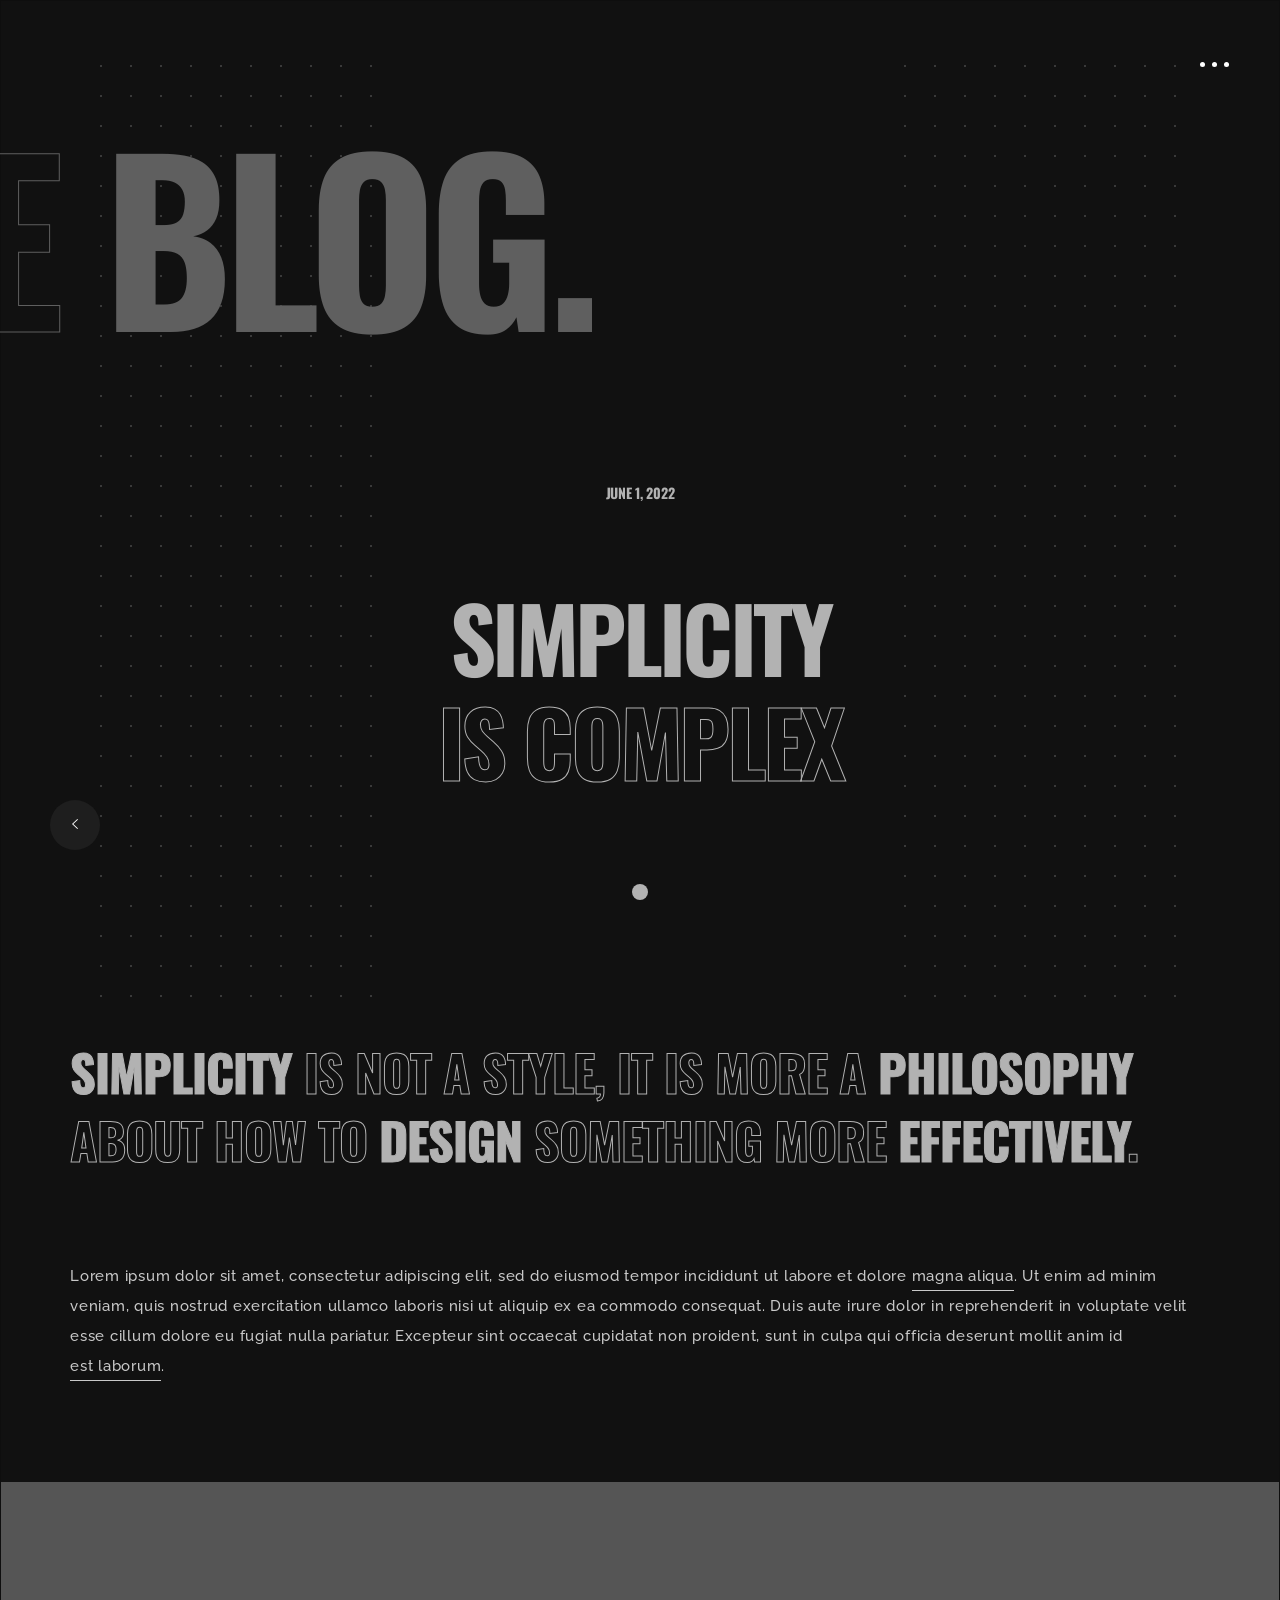
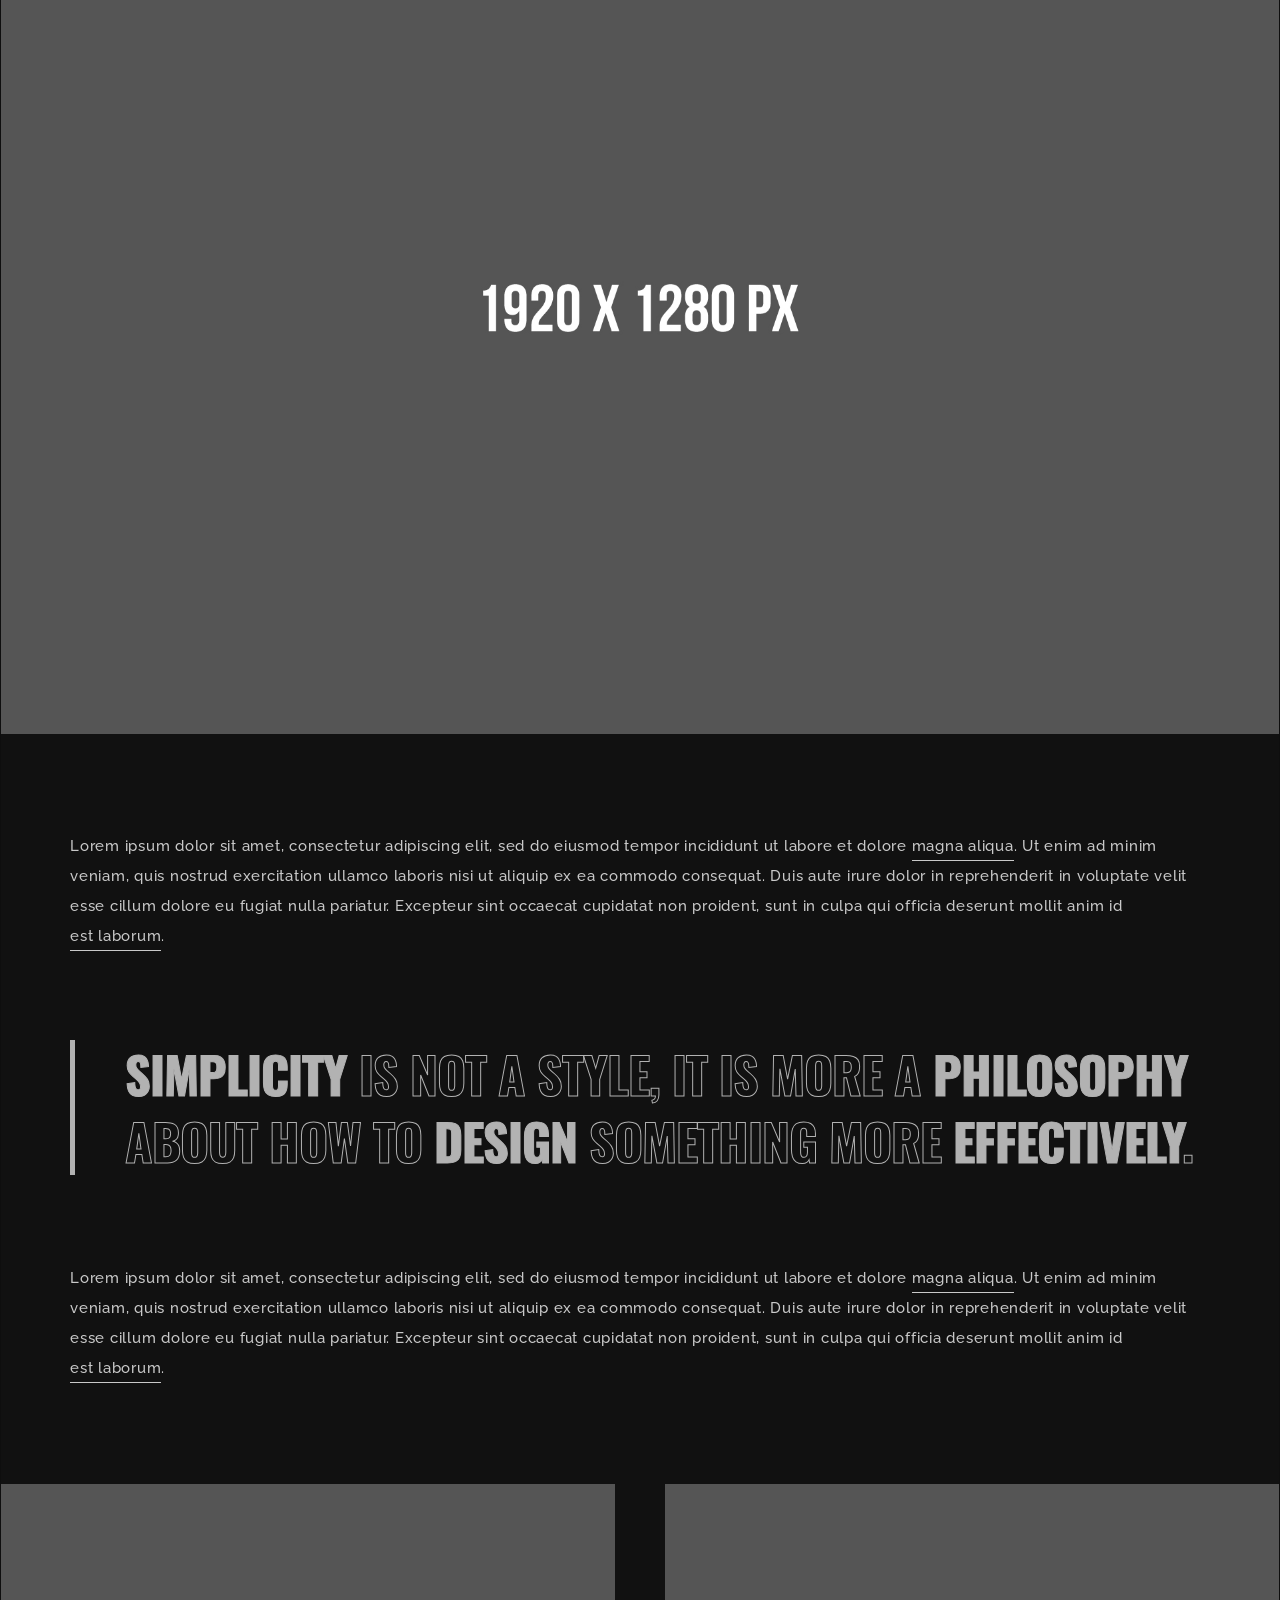
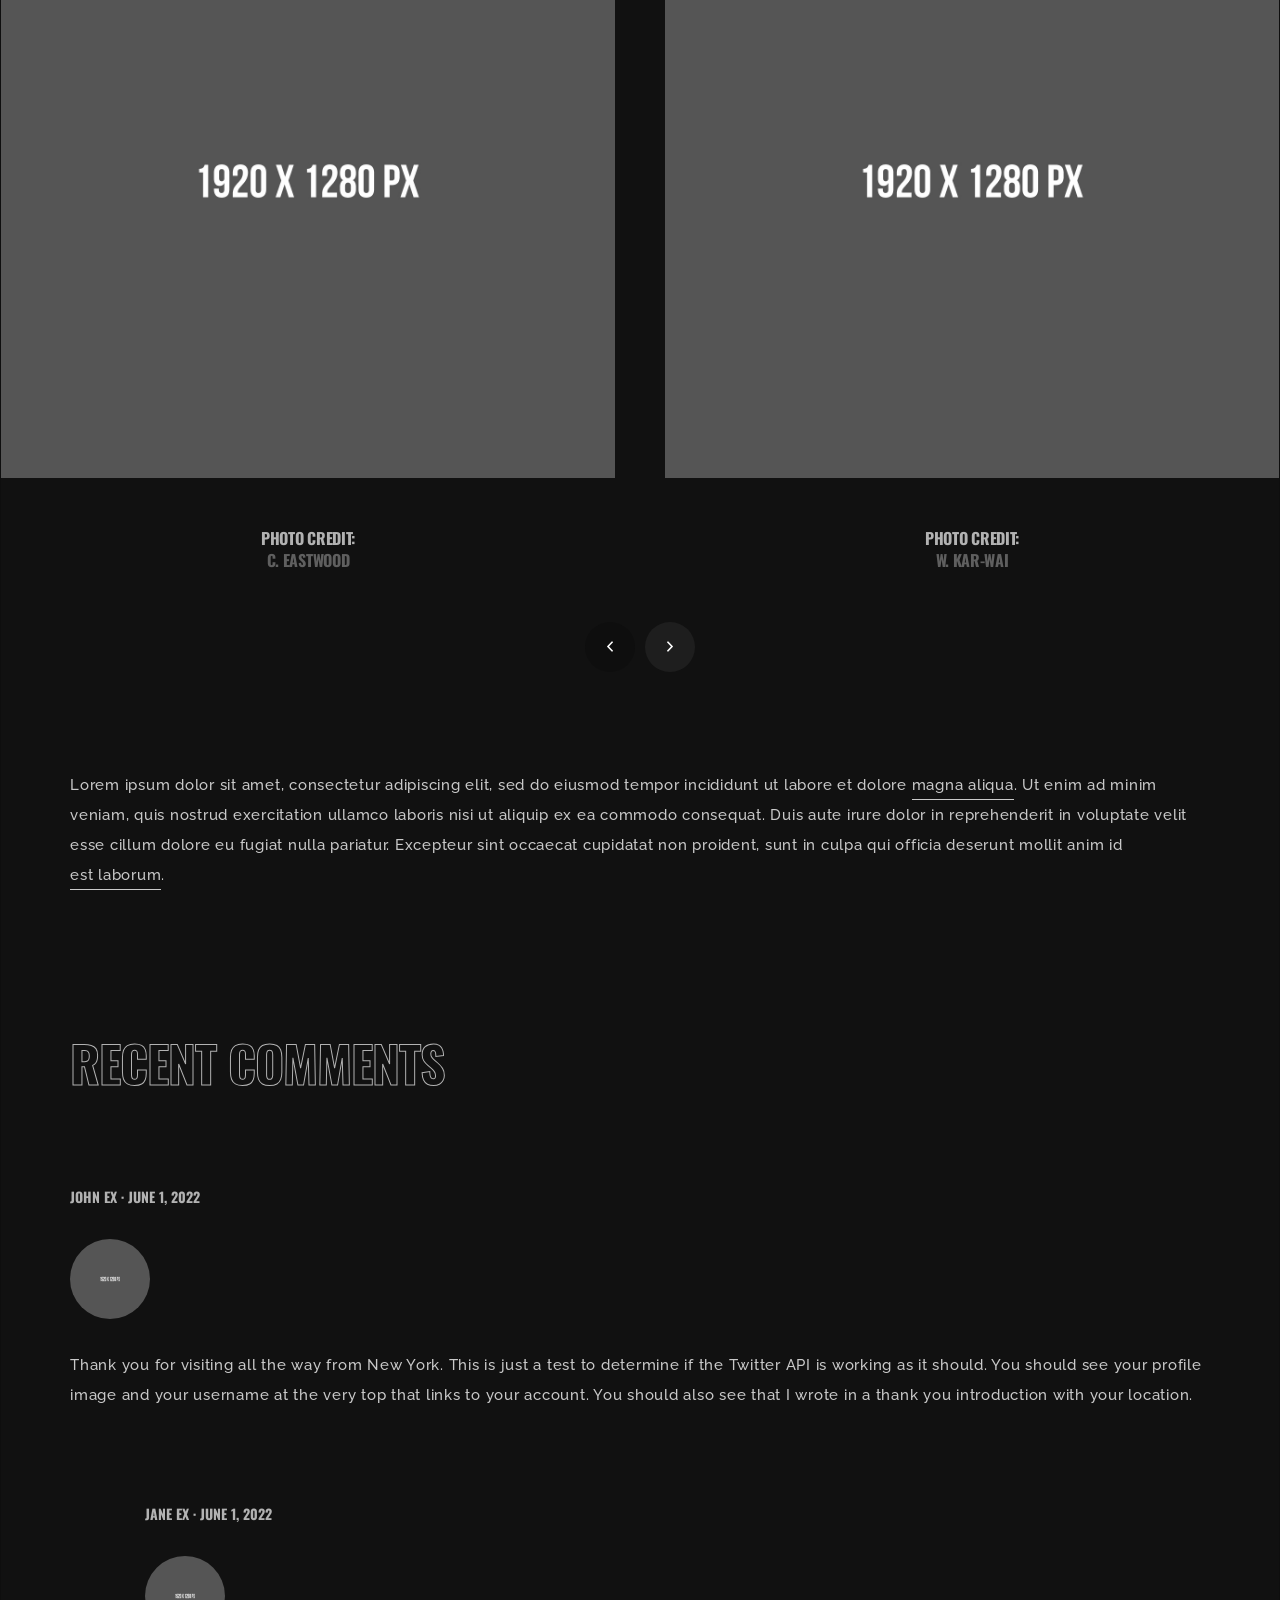
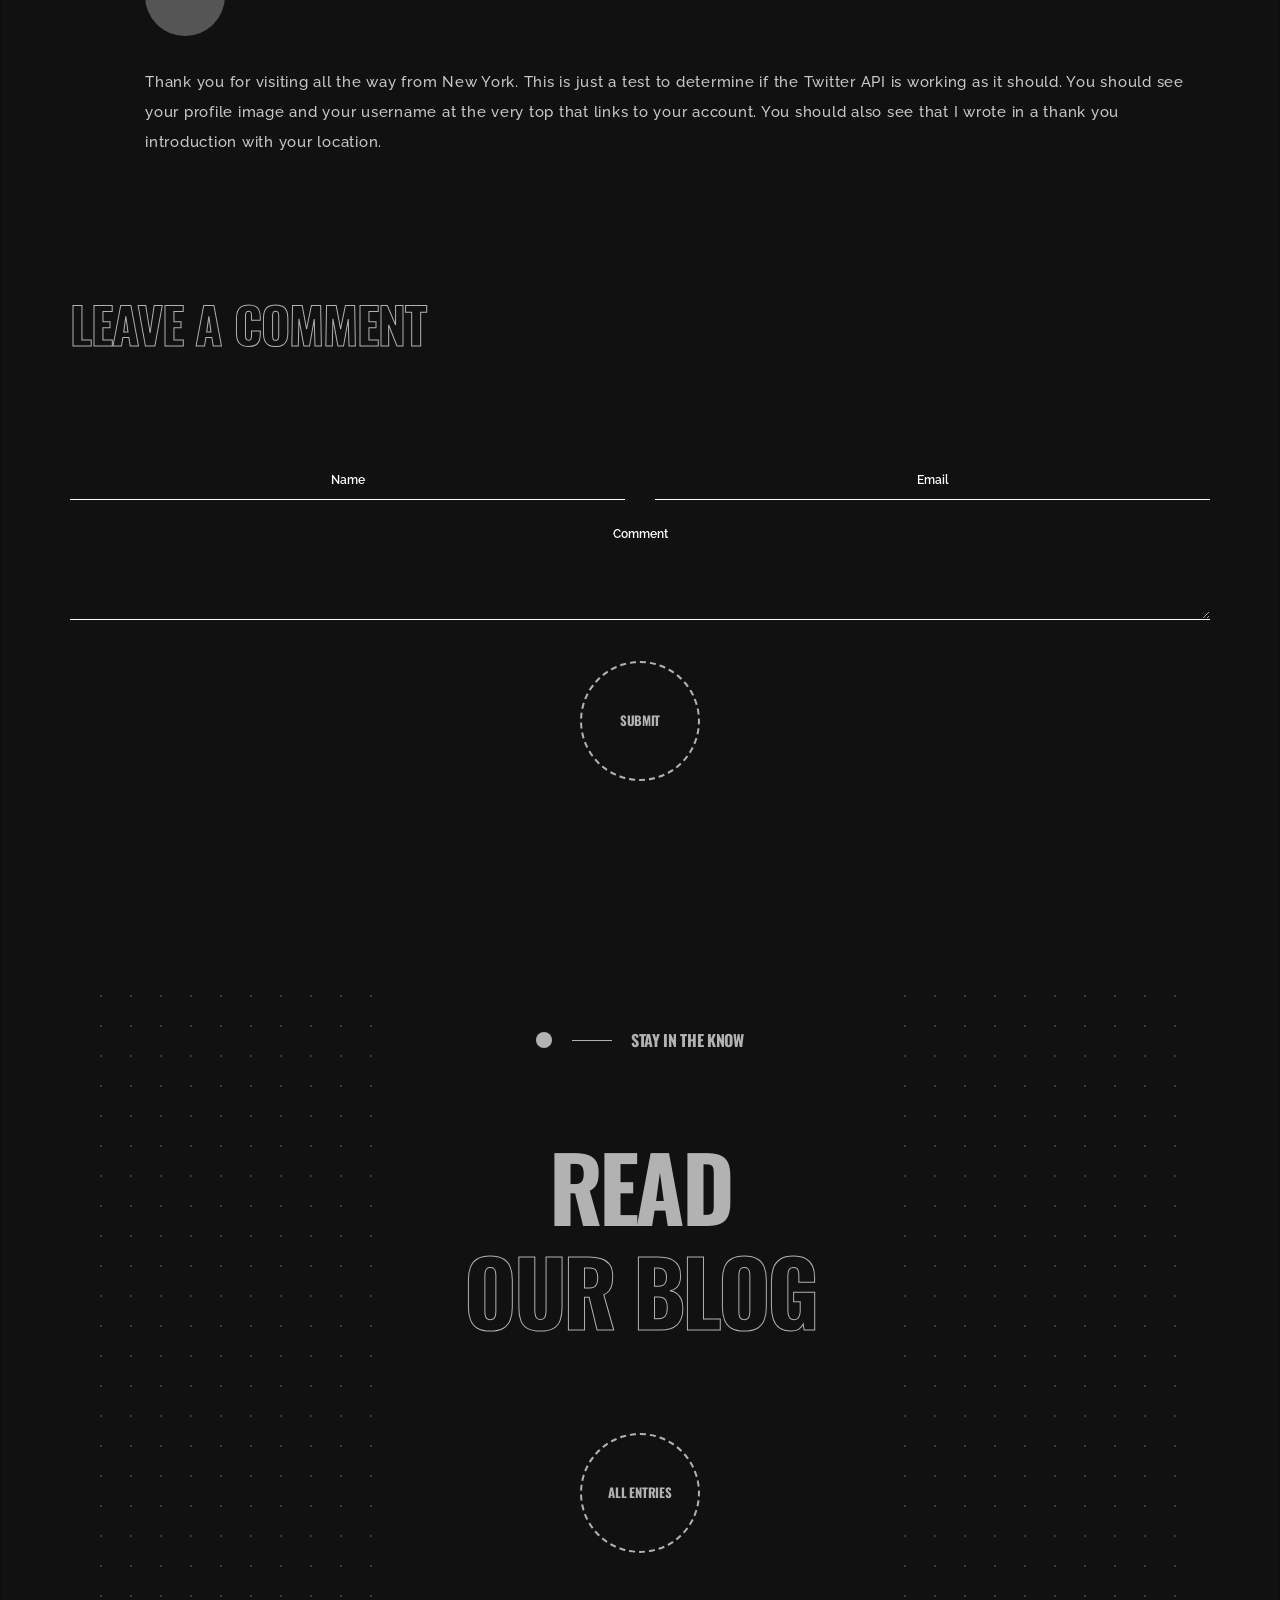
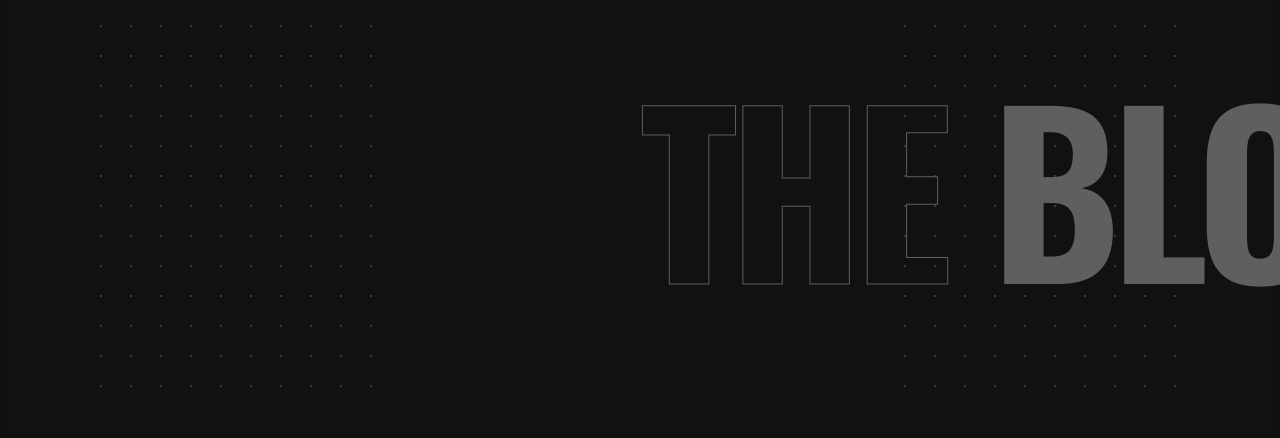
<file: blog-single.html>
<!DOCTYPE html>
<html lang="zxx">
    <head>
        <meta charset="utf-8">
        <title>
            Creativex - A Bold Portfolio Template
        </title>
        <meta content="" name="description">
        <meta content="" name="author">
        <meta content="" name="keywords">
        <meta content="width=device-width, initial-scale=1, maximum-scale=1" name="viewport">
        <!-- Creativex v1.0 || ex nihilo || June 2022 -->
        <!-- style start -->
        <link href="css/plugins.css" media="all" rel="stylesheet" type="text/css">
        <link href="css/style.css" media="all" rel="stylesheet" type="text/css">
        <!-- style end -->
        <!-- google fonts start -->
        <link href="https://fonts.googleapis.com/css?family=Raleway:100,200,300,400,500,600,700,800,900%7COswald:300,400,700" rel="stylesheet" type="text/css">
        <!-- google fonts end -->
    </head>
    <body id="page-home">
        <!-- preloader start -->
        <div class="preloader-bg"></div>
        <div id="preloader">
            <div id="preloader-status">
                <div class="preloader-position loader">
                    <span></span>
                </div>
            </div>
        </div>
        <!-- preloader end -->
        <!-- logo start -->
        <a class="logo" href="#">
            <div class="logo-img"></div>
        </a>
        <!-- logo end -->
        <!-- navigation start -->
        <!-- navigation button start -->
        <div class="round-menu-wrapper">
            <div class="round-menu navigation-fire">
                <span class="dot-1"></span><span class="dot-2"></span><span class="dot-3"></span>            
            </div>
        </div>
        <!-- navigation button end -->
        <!-- navigation panel left start -->
        <div class="panel-overlay-from-left">
        </div>
        <!-- navigation panel left end -->
        <!-- navigation panel right start -->
        <div class="panel-from-right">
            <!-- navigation links start -->
            <nav class="navigation-menu">
                <!-- center container start -->
                <div class="center-container-menu">
                    <!-- center block start -->
                    <div class="center-block-menu">
                        <ul class="menu">
                            <li>
                                <a class="navigation-state" href="index.html#page-home">Home</a>                            
                            </li>
                            <li>
                                <a class="navigation-state" href="index.html#page-about">About</a>                            
                            </li>
                            <li>
                                <a class="navigation-state" href="index.html#page-works">Works</a>                            
                            </li>
                            <li>
                                <a class="navigation-state active" href="index.html#page-news-intro">News</a>                            
                            </li>
                            <li>
                                <a class="navigation-state" href="index.html#page-contact-intro">Contact</a>                            
                            </li>
                        </ul>
                    </div>
                    <!-- center block end -->
                </div>
                <!-- center container end -->
            </nav>
            <!-- navigation links end -->
            <!-- blob start -->
            <svg class="goo" viewBox="0 0 100 100">
                <defs>
                    <filter id='goo'>
                        <feGaussianBlur in='SourceGraphic' result='blur' stdDeviation='4' />
                        <feColorMatrix in='blur' result='goo' values='1 0 0 0 0  0 1 0 0 0  0 0 1 0 0  0 0 0 18 -7' />
                    </filter>
                </defs>
                <g filter="url(#goo)">
                    <circle cx=35 cy=35 r=12>
                        <animateTransform attributeName="transform" attributeType="XML" repeatCount="indefinite"
                            type="rotate" 
                            from="0 60 50"
                            to="360 50 50"
                            dur="8s" />
                        <animate attributeName="fill" attributeType="XML" repeatCount="indefinite"
                            values="Gray; DimGray; Gray"
                            keyTimes="0; 0.5; 1"
                            dur="6s" />
                    </circle>
                    <circle cx=40 cy=35 r=12>
                        <animateTransform attributeName="transform" attributeType="XML" repeatCount="indefinite"
                            type="rotate" 
                            dur="6s"
                            from="0 60 50"
                            to="-360 50 50" />
                        <animate attributeName="fill" attributeType="XML" repeatCount="indefinite"
                            values="DimGray; Gray; DimGray"
                            keyTimes="0; 0.5; 1"
                            dur="8s" />
                    </circle>
                    <circle cx=45 cy=45 r=25>
                        <animateTransform attributeName="transform" attributeType="XML" repeatCount="indefinite"
                            dur="4s"
                            from="0 50 50"
                            to="360 50 50"
                            type="rotate" />
                        <animate attributeName="fill" attributeType="XML" repeatCount="indefinite"
                            values="DimGray; Gray; DimGray"
                            keyTimes="0; 0.5; 1"
                            dur="6s" />
                    </circle>
                    <circle cx=30 cy=60 r=20>
                        <animateTransform attributeName="transform" attributeType="XML" repeatCount="indefinite"
                            dur="10s"
                            from="0 50 50"
                            to="-360 50 50"
                            type="rotate" />
                        <animate attributeName="fill" attributeType="XML" repeatCount="indefinite"
                            values="DimGray; Gray; DimGray"
                            keyTimes="0; 0.5; 1"
                            dur="9s" />
                    </circle>
                    <circle cx=60 cy=40 r=15>
                        <animateTransform attributeName="transform" attributeType="XML" repeatCount="indefinite"
                            dur="8s"
                            from="0 40 40"
                            to="360 40 40"
                            type="rotate" />
                        <animate attributeName="fill" attributeType="XML" repeatCount="indefinite"
                            values="DimGray; Gray; DimGray"
                            keyTimes="0; 0.5; 1"
                            dur="7s" />
                    </circle>
                </g>
            </svg>
            <!-- blob end -->
        </div>
        <!-- navigation panel right end -->
        <!-- navigation end -->
        <!-- blog sidebar launcher start -->
        <div class="blog-side-launcher" data-id="blog-side">
            <span class="ion-ios-arrow-left"></span>
        </div>
        <!-- blog sidebar launcher end -->
        <!-- blog sidebar start -->
        <div class="blog-side panel-overlay-from-right-blog blog-side-launch"></div>
        <div class="blog-side panel-from-left-blog">
            <!-- blog sidebar wrapper start -->
            <div class="blog-sidebar-wrapper">
                <!-- blog search bar start -->
                <div class="blog-search">
                    <form action="#" class="">
                        <input name="search" id="search" type="text" class="search" placeholder="Type and hit enter" value="Type and hit enter" />
                        <button id="submit-btn">
                        <i class="ion-ios-search-strong"></i>
                        </button>
                    </form>
                </div>
                <!-- blog search bar end -->
                <!-- divider start -->
                <div class="divider-l"></div>
                <!-- divider end -->
                <!-- blog recent posts start -->
                <div class="blog-side-heading">
                    <h3>
                        Recent <span>Posts</span>                    
                    </h3>
                </div>
                <!-- divider start -->
                <div class="divider-m"></div>
                <!-- divider end -->
                <div class="blog-side-text-wrapper">
                    <div class="blog-side-text">
                        <a href="blog-single.html">
                        Simplicity is Complex
                        </a>                    
                    </div>
                </div>
                <div class="blog-side-text-wrapper">
                    <div class="blog-side-text">
                        <a href="blog-single.html">
                        Design is a Process
                        </a>                    
                    </div>
                </div>
                <div class="blog-side-text-wrapper">
                    <div class="blog-side-text">
                        <a href="blog-single.html">
                        Aesthetic is a Decision
                        </a>                    
                    </div>
                </div>
                <div class="blog-side-text-wrapper">
                    <div class="blog-side-text">
                        <a href="blog-single.html">
                        Style is Everything
                        </a>                    
                    </div>
                </div>
                <!-- blog recent posts end -->
                <!-- divider start -->
                <div class="divider-l"></div>
                <!-- divider end -->
                <!-- blog recent comments start -->
                <div class="blog-side-heading">
                    <h3>
                        Recent <span>Comments</span>                    
                    </h3>
                </div>
                <!-- divider start -->
                <div class="divider-m"></div>
                <!-- divider end -->
                <div class="blog-side-text-wrapper">
                    <div class="blog-side-text">
                        <a href="blog-single.html">
                        John Ex on Simplicity is Complex
                        </a>                    
                    </div>
                </div>
                <div class="blog-side-text-wrapper">
                    <div class="blog-side-text">
                        <a href="blog-single.html">
                        Jane Ex on Design is a Process
                        </a>                    
                    </div>
                </div>
                <div class="blog-side-text-wrapper">
                    <div class="blog-side-text">
                        <a href="blog-single.html">
                        John Ex on Aesthetic is a Decision
                        </a>                    
                    </div>
                </div>
                <div class="blog-side-text-wrapper">
                    <div class="blog-side-text">
                        <a href="blog-single.html">
                        Jane Ex on Style is Everything
                        </a>                    
                    </div>
                </div>
                <!-- blog recent comments end -->
            </div>
            <!-- blog sidebar wrapper end -->
        </div>
        <!-- blog sidebar end -->
        <!-- news modal 1 start -->
        <div class="news-modal">
            <!-- news modal content start -->
            <div class="lower-page lower-page-modal">
                <div class="modal-content">
                    <!-- container start -->
                    <div class="container-fluid nopadding">
                        <!-- extra margin start -->
                        <div class="extra-margin-container">
                            <!-- dots start -->
                            <div class="dots">
                                <div class="the-dots"></div>
                            </div>
                            <div class="dots-reverse">
                                <div class="the-dots"></div>
                            </div>
                            <!-- dots end -->
                            <!-- divider start -->
                            <div class="divider-xl"></div>
                            <!-- divider end -->
                            <!-- row start -->
                            <div class="row">
                                <!-- col start -->
                                <div class="col-lg-12">
                                    <!-- section txt start -->
                                    <div class="animated-text-wrapper-r">
                                        <div class="animated-text-r">
                                            <div class="animated-text-content-r"><span>The</span> blog.&nbsp;</div>
                                            <div class="animated-text-content-r"><span>The</span> blog.&nbsp;</div>
                                            <div class="animated-text-content-r"><span>The</span> blog.&nbsp;</div>
                                            <div class="animated-text-content-r"><span>The</span> blog.&nbsp;</div>
                                            <div class="animated-text-content-r"><span>The</span> blog.&nbsp;</div>
                                            <div class="animated-text-content-r"><span>The</span> blog.&nbsp;</div>
                                            <div class="animated-text-content-r"><span>The</span> blog.&nbsp;</div>
                                            <div class="animated-text-content-r"><span>The</span> blog.&nbsp;</div>
                                            <div class="animated-text-content-r"><span>The</span> blog.&nbsp;</div>
                                            <div class="animated-text-content-r"><span>The</span> blog.&nbsp;</div>
                                        </div>
                                    </div>
                                    <!-- section txt end -->
                                </div>
                                <!-- col end -->
                            </div>
                            <!-- row end -->
                            <!-- row start -->
                            <div class="row">
                                <!-- col start -->
                                <div class="col-lg-12">
                                    <!-- divider start -->
                                    <div class="divider-xl"></div>
                                    <!-- divider end -->
                                    <!-- section subtitle start -->
                                    <div class="news-info">
                                        <h3>
                                            June 1, 2022
                                        </h3>
                                    </div>
                                    <!-- section subtitle end -->
                                    <!-- divider start -->
                                    <div class="divider-l"></div>
                                    <!-- divider end -->
                                    <!-- section title start -->
                                    <h1 class="section-header-news section-header-news-modal">
                                        Simplicity <span>is complex</span>
                                    </h1>
                                    <!-- section title end -->
                                    <!-- divider start -->
                                    <div class="divider-l"></div>
                                    <!-- divider end -->
                                    <!-- dot start -->
                                    <div class="dot"></div>
                                    <!-- dot end -->
                                    <!-- divider start -->
                                    <div class="divider-xl"></div>
                                    <!-- divider end -->
                                </div>
                                <!-- col end -->
                            </div>
                            <!-- row end -->       
                        </div>
                        <!-- extra margin end -->
                    </div>
                    <!-- container end -->
                    <!-- container start -->
                    <div class="container">
                        <!-- extra margin start -->
                        <div class="extra-margin-container-minus">
                            <!-- row start -->
                            <div class="row">
                                <div class="col-md-12">
                                    <!-- section title start -->
                                    <h1 class="section-header">
                                        <span>Simplicity</span> is not a style, it is more a <span>philosophy</span> about how to <span>design</span> something more <span>effectively</span>.
                                    </h1>
                                    <!-- section title end -->
                                    <!-- divider start -->
                                    <div class="divider-l"></div>
                                    <!-- divider end -->
                                    <!-- section txt start -->
                                    <p class="text">
                                        Lorem ipsum dolor sit amet, consectetur adipiscing elit, sed do eiusmod tempor incididunt ut labore et dolore <a class="link-effect" href="#">magna aliqua</a>. Ut enim ad minim veniam, quis nostrud exercitation ullamco laboris nisi ut aliquip ex ea commodo consequat. Duis aute irure dolor in reprehenderit in voluptate velit esse cillum dolore eu fugiat nulla pariatur. Excepteur sint occaecat cupidatat non proident, sunt in culpa qui officia deserunt mollit anim id <a class="link-effect" href="#">est laborum</a>.
                                    </p>
                                    <!-- section txt end -->
                                </div>
                            </div>
                            <!-- row end -->
                        </div>
                        <!-- extra margin end -->
                    </div>
                    <!-- container end -->
                    <!-- container start -->
                    <div class="container-fluid nopadding">
                        <!-- divider start -->
                        <div class="divider-l"></div>
                        <!-- divider end -->
                        <!-- row start -->
                        <div class="row">
                            <div class="col-md-12 col-sm-12">
                                <!-- item start -->
                                <div class="box-img">
                                    <!-- item IMG start -->
                                    <div class="img-fullwidth-all">
                                        <img alt="Img" src="img/news/1.jpg">
                                    </div>
                                    <!-- item IMG end -->
                                </div>
                                <!-- item end -->
                            </div>
                        </div>
                        <!-- row end -->
                    </div>
                    <!-- container end -->
                    <!-- container start -->
                    <div class="container">
                        <!-- extra margin start -->
                        <div class="extra-margin-container-minus">
                            <!-- row start -->
                            <div class="row">
                                <div class="col-md-12">
                                    <!-- divider start -->
                                    <div class="divider-l"></div>
                                    <!-- divider end -->
                                    <!-- section txt start -->
                                    <p class="text">
                                        Lorem ipsum dolor sit amet, consectetur adipiscing elit, sed do eiusmod tempor incididunt ut labore et dolore <a class="link-effect" href="#">magna aliqua</a>. Ut enim ad minim veniam, quis nostrud exercitation ullamco laboris nisi ut aliquip ex ea commodo consequat. Duis aute irure dolor in reprehenderit in voluptate velit esse cillum dolore eu fugiat nulla pariatur. Excepteur sint occaecat cupidatat non proident, sunt in culpa qui officia deserunt mollit anim id <a class="link-effect" href="#">est laborum</a>.
                                    </p>
                                    <!-- section txt end -->
                                    <!-- divider start -->
                                    <div class="divider-l"></div>
                                    <!-- divider end -->
                                    <!-- section txt start -->
                                    <div class="blog-quote">
                                        <h1 class="section-header">
                                            <span>Simplicity</span> is not a style, it is more a <span>philosophy</span> about how to <span>design</span> something more <span>effectively</span>.
                                        </h1>
                                    </div>
                                    <!-- section txt end -->
                                    <!-- divider start -->
                                    <div class="divider-l"></div>
                                    <!-- divider end -->
                                    <!-- section txt start -->
                                    <p class="text">
                                        Lorem ipsum dolor sit amet, consectetur adipiscing elit, sed do eiusmod tempor incididunt ut labore et dolore <a class="link-effect" href="#">magna aliqua</a>. Ut enim ad minim veniam, quis nostrud exercitation ullamco laboris nisi ut aliquip ex ea commodo consequat. Duis aute irure dolor in reprehenderit in voluptate velit esse cillum dolore eu fugiat nulla pariatur. Excepteur sint occaecat cupidatat non proident, sunt in culpa qui officia deserunt mollit anim id <a class="link-effect" href="#">est laborum</a>.
                                    </p>
                                    <!-- section txt end -->
                                </div>
                            </div>
                            <!-- row end -->
                        </div>
                        <!-- extra margin end -->
                    </div>
                    <!-- container end -->
                    <!-- container start -->
                    <div class="container-fluid nopadding">
                        <!-- divider start -->
                        <div class="divider-l"></div>
                        <!-- divider end -->
                        <!-- row start -->
                        <div class="row">
                            <div class="col-md-12 col-sm-12">
                                <!-- carousel start -->
                                <div class="carousel-item-img-wrapper carousel-item-img-wrapper-all">
                                    <div class="owl-carousel" id="owl-carousel-news-1">
                                        <!-- section item start -->
                                        <div class="post-box">
                                            <!-- team item start -->
                                            <div class="team-item">
                                                <div class="team-item-inner">
                                                    <div class="team-box">
                                                        <div class="image-works">
                                                            <img alt="Img" src="img/news/news-gallery/gallery-1/1.jpg">
                                                        </div>
                                                    </div>
                                                </div>
                                                <!-- divider start -->
                                                <div class="team-item-divider">
                                                </div>
                                                <!-- divider end -->
                                            </div>
                                            <!-- team item end -->
                                            <div class="post-box-inner">
                                                <!-- divider start -->
                                                <div class="divider-xs"></div>
                                                <!-- divider end -->
                                                <!-- section title start -->
                                                <div class="section-title-inner">
                                                    Photo Credit:
                                                </div>
                                                <!-- section title end -->
                                                <!-- section title start -->
                                                <div class="section-title-inner section-title-inner-dark">
                                                    C. Eastwood
                                                </div>
                                                <!-- section title end -->
                                            </div>
                                        </div>
                                        <!-- section item end -->
                                        <!-- section item start -->
                                        <div class="post-box">
                                            <!-- team item start -->
                                            <div class="team-item">
                                                <div class="team-item-inner">
                                                    <div class="team-box">
                                                        <div class="image-works">
                                                            <img alt="Img" src="img/news/news-gallery/gallery-1/2.jpg">
                                                        </div>
                                                    </div>
                                                </div>
                                                <!-- divider start -->
                                                <div class="team-item-divider">
                                                </div>
                                                <!-- divider end -->
                                            </div>
                                            <!-- team item end -->
                                            <div class="post-box-inner">
                                                <!-- divider start -->
                                                <div class="divider-xs"></div>
                                                <!-- divider end -->
                                                <!-- section title start -->
                                                <div class="section-title-inner">
                                                    Photo Credit:
                                                </div>
                                                <!-- section title end -->
                                                <!-- section title start -->
                                                <div class="section-title-inner section-title-inner-dark">
                                                    W. Kar-wai
                                                </div>
                                                <!-- section title end -->
                                            </div>
                                        </div>
                                        <!-- section item end -->
                                        <!-- section item start -->
                                        <div class="post-box">
                                            <!-- team item start -->
                                            <div class="team-item">
                                                <div class="team-item-inner">
                                                    <div class="team-box">
                                                        <div class="image-works">
                                                            <img alt="Img" src="img/news/news-gallery/gallery-1/3.jpg">
                                                        </div>
                                                    </div>
                                                </div>
                                                <!-- divider start -->
                                                <div class="team-item-divider">
                                                </div>
                                                <!-- divider end -->
                                            </div>
                                            <!-- team item end -->
                                            <div class="post-box-inner">
                                                <!-- divider start -->
                                                <div class="divider-xs"></div>
                                                <!-- divider end -->
                                                <!-- section title start -->
                                                <div class="section-title-inner">
                                                    Photo Credit:
                                                </div>
                                                <!-- section title end -->
                                                <!-- section title start -->
                                                <div class="section-title-inner section-title-inner-dark">
                                                    R. Redford
                                                </div>
                                                <!-- section title end -->
                                            </div>
                                        </div>
                                        <!-- section item end -->
                                        <!-- section item start -->
                                        <div class="post-box">
                                            <!-- team item start -->
                                            <div class="team-item">
                                                <div class="team-item-inner">
                                                    <div class="team-box">
                                                        <div class="image-works">
                                                            <img alt="Img" src="img/news/news-gallery/gallery-1/4.jpg">
                                                        </div>
                                                    </div>
                                                </div>
                                                <!-- divider start -->
                                                <div class="team-item-divider">
                                                </div>
                                                <!-- divider end -->
                                            </div>
                                            <!-- team item end -->
                                            <div class="post-box-inner">
                                                <!-- divider start -->
                                                <div class="divider-xs"></div>
                                                <!-- divider end -->
                                                <!-- section title start -->
                                                <div class="section-title-inner">
                                                    Photo Credit:
                                                </div>
                                                <!-- section title end -->
                                                <!-- section title start -->
                                                <div class="section-title-inner section-title-inner-dark">
                                                    T. Scott
                                                </div>
                                                <!-- section title end -->
                                            </div>
                                        </div>
                                        <!-- section item end -->
                                    </div>
                                </div>
                                <!-- carousel end -->
                                <!-- divider start -->
                                <div class="divider-xs"></div>
                                <!-- divider end -->
                                <!-- owl nav start -->
                                <div class="owl-nav owl-nav-custom-news-all owl-nav-custom-news-1"></div>
                                <!-- owl nav end -->
                            </div>
                        </div>
                        <!-- row end -->
                    </div>
                    <!-- container end -->
                    <!-- container start -->
                    <div class="container">
                        <!-- extra margin start -->
                        <div class="extra-margin-container-minus">
                            <!-- row start -->
                            <div class="row">
                                <div class="col-md-12">
                                    <!-- divider start -->
                                    <div class="divider-l"></div>
                                    <!-- divider end -->
                                    <!-- section txt start -->
                                    <p class="text">
                                        Lorem ipsum dolor sit amet, consectetur adipiscing elit, sed do eiusmod tempor incididunt ut labore et dolore <a class="link-effect" href="#">magna aliqua</a>. Ut enim ad minim veniam, quis nostrud exercitation ullamco laboris nisi ut aliquip ex ea commodo consequat. Duis aute irure dolor in reprehenderit in voluptate velit esse cillum dolore eu fugiat nulla pariatur. Excepteur sint occaecat cupidatat non proident, sunt in culpa qui officia deserunt mollit anim id <a class="link-effect" href="#">est laborum</a>.
                                    </p>
                                    <!-- section txt end -->
                                </div>
                            </div>
                            <!-- row end -->
                        </div>
                        <!-- extra margin end -->
                    </div>
                    <!-- container end -->
                    <!-- container start -->
                    <div class="container">
                        <!-- extra margin start -->
                        <div class="extra-margin-container-minus">
                            <!-- divider start -->
                            <div class="divider-xl"></div>
                            <!-- divider end -->
                            <!-- row start -->
                            <div class="row">
                                <!-- col start -->
                                <div class="col-lg-12">
                                    <!-- section subtitle start -->
                                    <h1 class="section-header section-header-post">
                                        Recent comments
                                    </h1>
                                    <!-- section subtitle end -->
                                    <!-- divider start -->
                                    <div class="divider-l"></div>
                                    <!-- divider end -->
                                    <!-- blog comments start -->
                                    <div class="blog-comments">
                                        <div class="comments">
                                            <!-- blog comment start -->
                                            <article>
                                                <h5 class="h5-comments">
                                                    <a href="#">John Ex</a>
                                                    <span class="comment-time"> &middot; June 1, 2022</span>                                                
                                                </h5>
                                                <!-- divider start -->
                                                <div class="divider-m"></div>
                                                <!-- divider end -->
                                                <div class="profile-photo">
                                                    <img alt="Img" src="img/news/news-comment/profile-photo-1.jpg">                                                
                                                </div>
                                                <!-- divider start -->
                                                <div class="divider-m"></div>
                                                <!-- divider end -->
                                                <p>
                                                    Thank you for visiting all the way from New York. This is just a test to determine if the Twitter API is working as it should. You should see
                                                    your profile image and your username at the very top that links to your account. You should also see that I wrote in a thank you introduction
                                                    with your location.                                                
                                                </p>
                                            </article>
                                            <!-- blog comment end -->
                                            <!-- divider start -->
                                            <div class="divider-l"></div>
                                            <!-- divider end -->
                                            <!-- blog comment responce start -->
                                            <article class="comment-responce">
                                                <h5 class="h5-comments">
                                                    <a href="#">Jane Ex</a>
                                                    <span class="comment-time"> &middot; June 1, 2022</span>                                                
                                                </h5>
                                                <!-- divider start -->
                                                <div class="divider-m"></div>
                                                <!-- divider end -->
                                                <div class="profile-photo">
                                                    <img alt="Img" src="img/news/news-comment/profile-photo-2.jpg">                                                
                                                </div>
                                                <!-- divider start -->
                                                <div class="divider-m"></div>
                                                <!-- divider end -->
                                                <p>
                                                    Thank you for visiting all the way from New York. This is just a test to determine if the Twitter API is working as it should. You should see
                                                    your profile image and your username at the very top that links to your account. You should also see that I wrote in a thank you introduction
                                                    with your location.                                                
                                                </p>
                                            </article>
                                            <!-- blog comment responce end -->
                                        </div>
                                    </div>
                                    <!-- blog comments end -->
                                </div>
                                <!-- col end -->
                            </div>
                            <!-- row end -->
                        </div>
                        <!-- extra margin end -->
                    </div>
                    <!-- container end -->
                    <!-- container start -->
                    <div class="container">
                        <!-- extra margin start -->
                        <div class="extra-margin-container-minus">
                            <!-- row start -->
                            <div class="row">
                                <!-- col start -->
                                <div>
                                    <!-- col start -->
                                    <div class="col-lg-12">
                                        <!-- divider start -->
                                        <div class="divider-xl"></div>
                                        <!-- divider end -->
                                        <!-- section subtitle start -->
                                        <h1 class="section-header section-header-post">
                                            Leave a comment
                                        </h1>
                                        <!-- section subtitle end -->
                                        <!-- divider start -->
                                        <div class="divider-l"></div>
                                        <!-- divider end -->
                                    </div>
                                    <!-- col end -->
                                    <!-- contact form start -->
                                    <div id="contact-form">
                                        <form action="#" id="form" method="post" name="send">
                                            <div class="col-sm-6 col-md-6 col-lg-6">
                                                <input class="requiredField name" id="name" name="name" placeholder="Name" type="text">
                                            </div>
                                            <div class="col-sm-6 col-md-6 col-lg-6">
                                                <input class="requiredField email" id="email" name="email" placeholder="Email" type="text">
                                            </div>
                                            <div class="make-space">
                                                <textarea class="requiredField message" id="message" name="message" placeholder="Comment"></textarea>
                                            </div>
                                            <div>
                                                <!-- button start -->
                                                <div class="more-wraper-center more-wraper-center-form">
                                                    <div class="more-button-bg-center more-button-bg-center-color-rev more-button-circle"></div>
                                                    <button class="more-button-txt-center more-button-txt-center-color-rev" id="submit" type="submit">
                                                    <span>Submit</span>
                                                    </button>
                                                </div>
                                                <!-- button end -->
                                            </div>
                                        </form>
                                    </div>
                                    <!-- contact form end -->
                                </div>
                                <!-- col end -->
                            </div>
                            <!-- row end -->
                            <!-- divider start -->
                            <div class="divider-xl"></div>
                            <!-- divider end -->
                        </div>
                        <!-- extra margin end -->
                    </div>
                    <!-- container end -->
                    <!-- container start -->
                    <div class="container-fluid nopadding">
                        <!-- extra margin start -->
                        <div class="extra-margin-container">
                            <!-- dots start -->
                            <div class="dots">
                                <div class="the-dots"></div>
                            </div>
                            <div class="dots-reverse">
                                <div class="the-dots"></div>
                            </div>
                            <!-- dots end -->
                            <!-- divider start -->
                            <div class="divider-l"></div>
                            <!-- divider end -->
                            <!-- row start -->
                            <div class="row">
                                <!-- col start -->
                                <div class="col-lg-12">
                                    <!-- section txt start -->
                                    <div class="section-heading section-heading-dot section-heading-center-true">
                                        <div class="section-heading-span">
                                            <!-- dot start -->
                                            <div class="dot"></div>
                                            <!-- dot end -->
                                        </div>
                                        <div class="move-up-dot">Stay in the know</div>
                                    </div>
                                    <!-- section txt end -->
                                    <!-- divider start -->
                                    <div class="divider-l"></div>
                                    <!-- divider end -->
                                    <!-- section title start -->
                                    <h1 class="section-header-news">
                                        Read <span>our blog</span>
                                    </h1>
                                    <!-- section title end -->
                                    <!-- divider start -->
                                    <div class="divider-l"></div>
                                    <!-- divider end -->
                                    <!-- button start -->
                                    <div class="more-wraper-center">
                                        <a class="more-button-wrapper" href="blog.html">
                                            <div class="more-button-bg-center more-button-bg-center-color-rev more-button-circle"></div>
                                            <div class="more-button-txt-center more-button-txt-center-color-rev">
                                                <span>All entries</span>
                                            </div>
                                        </a>
                                    </div>
                                    <!-- button end -->
                                </div>
                                <!-- col end -->
                            </div>
                            <!-- row end -->
                            <!-- row start -->
                            <div class="row">
                                <!-- col start -->
                                <div class="col-lg-12">
                                    <!-- divider start -->
                                    <div class="divider-xl"></div>
                                    <!-- divider end -->
                                    <!-- section txt start -->
                                    <div class="animated-text-wrapper-l">
                                        <div class="animated-text-l">
                                            <div class="animated-text-content-l"><span>The</span> blog.&nbsp;</div>
                                            <div class="animated-text-content-l"><span>The</span> blog.&nbsp;</div>
                                            <div class="animated-text-content-l"><span>The</span> blog.&nbsp;</div>
                                            <div class="animated-text-content-l"><span>The</span> blog.&nbsp;</div>
                                            <div class="animated-text-content-l"><span>The</span> blog.&nbsp;</div>
                                            <div class="animated-text-content-r"><span>The</span> blog.&nbsp;</div>
                                            <div class="animated-text-content-r"><span>The</span> blog.&nbsp;</div>
                                            <div class="animated-text-content-r"><span>The</span> blog.&nbsp;</div>
                                            <div class="animated-text-content-r"><span>The</span> blog.&nbsp;</div>
                                            <div class="animated-text-content-r"><span>The</span> blog.&nbsp;</div>
                                        </div>
                                    </div>
                                    <!-- section txt end -->
                                </div>
                                <!-- col end -->
                            </div>
                            <!-- row end -->
                            <!-- divider start -->
                            <div class="divider-xl"></div>
                            <!-- divider end -->
                        </div>
                        <!-- extra margin end -->
                    </div>
                    <!-- container end -->
                </div>
            </div>
            <!-- news modal content end -->
        </div>
        <!-- news modal 1 end -->
        <!-- to top arrow start -->
        <a href="#page-home">
            <div class="to-top-arrow">
                <span class="ion-ios-arrow-up"></span>
            </div>
        </a>
        <!-- to top arrow end -->
        <!-- scripts start -->
        <script src="js/plugins.js"></script> 
        <script src="js/creativex.js"></script>
        <!-- scripts end -->
    </body>
</html>
</file>
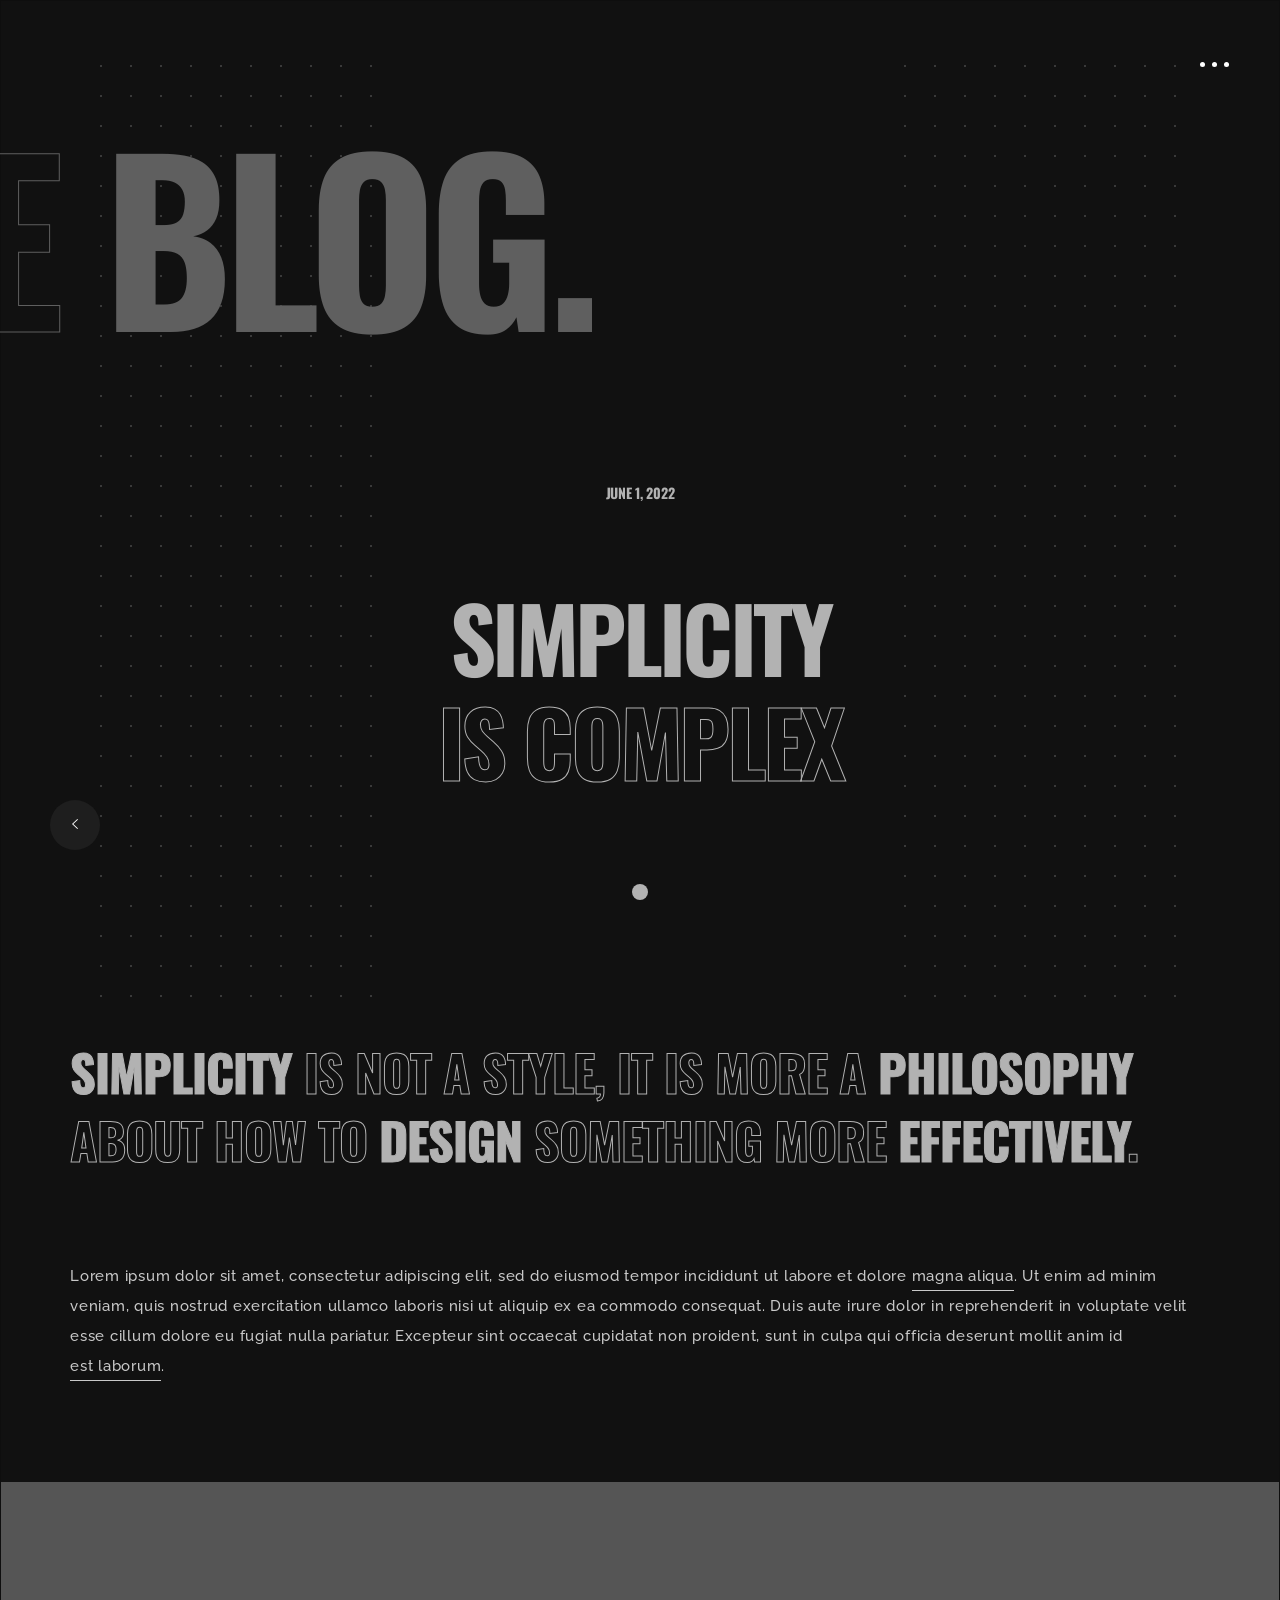
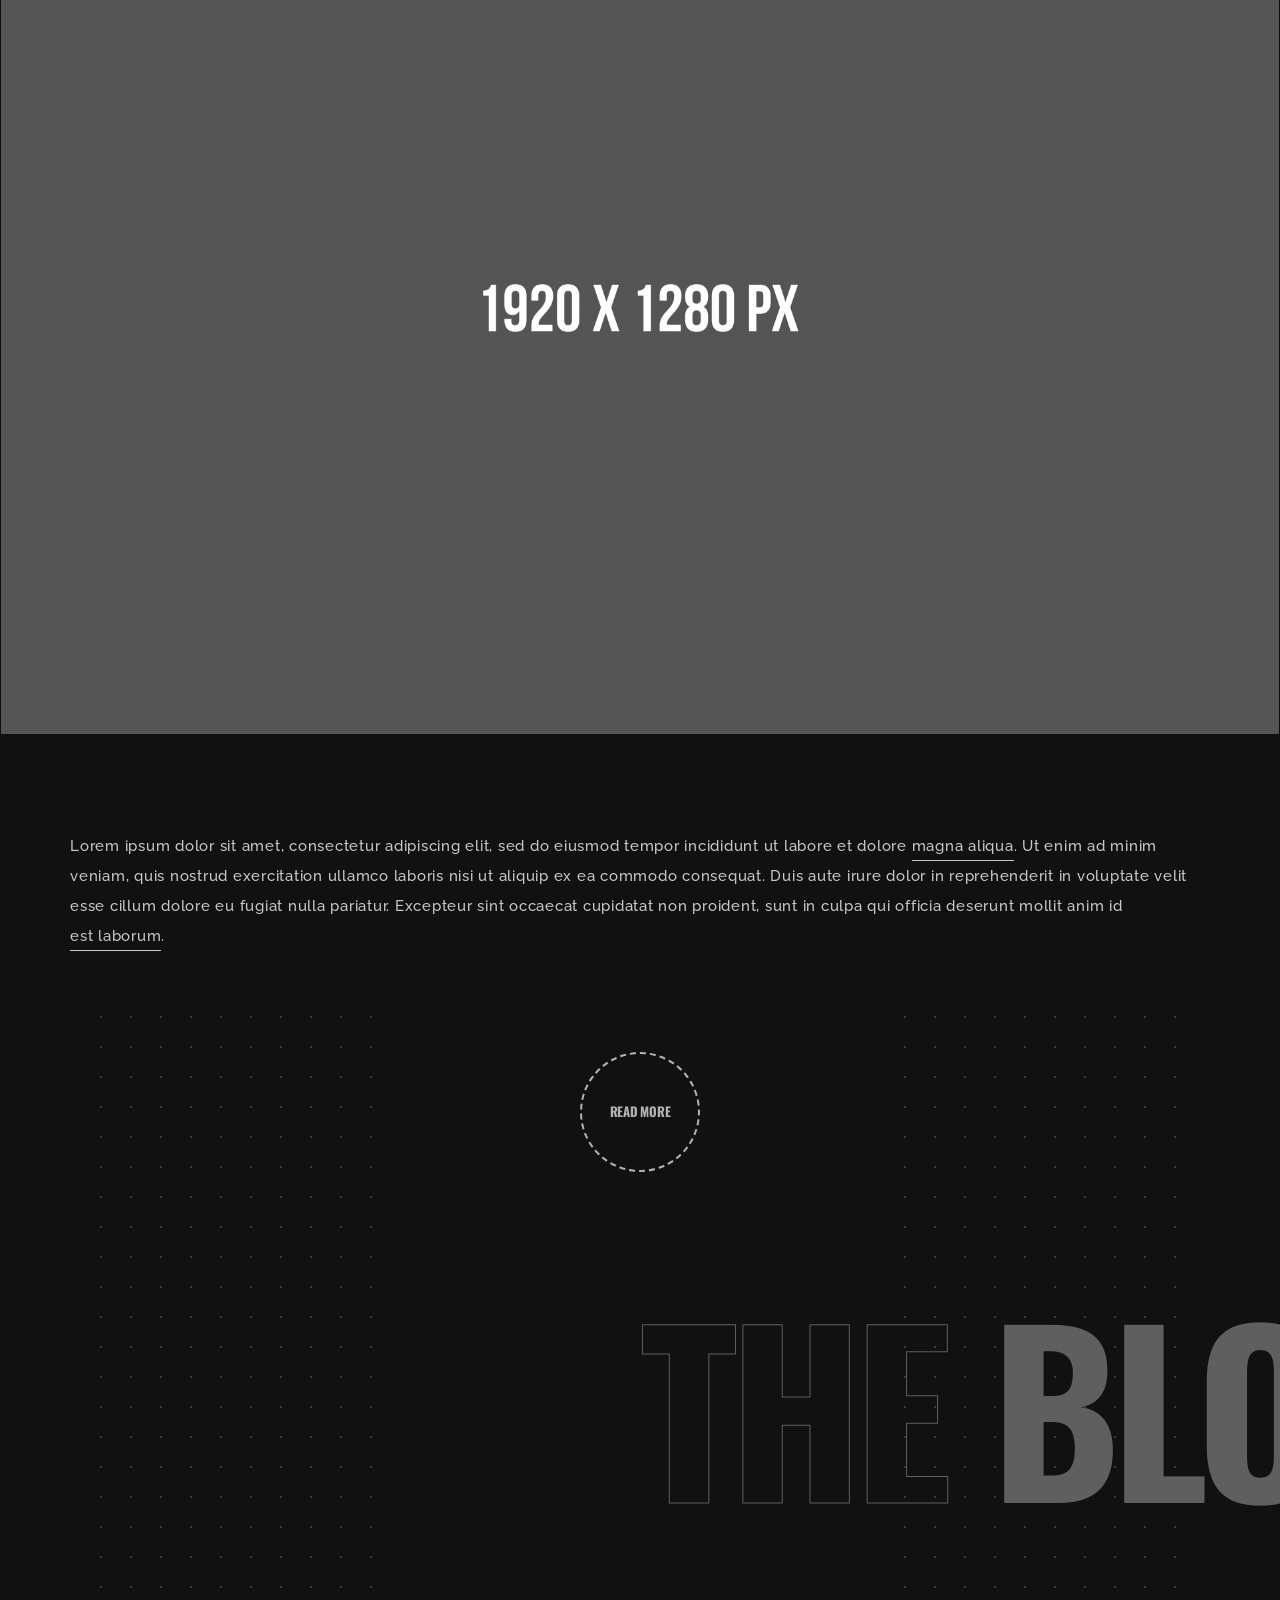
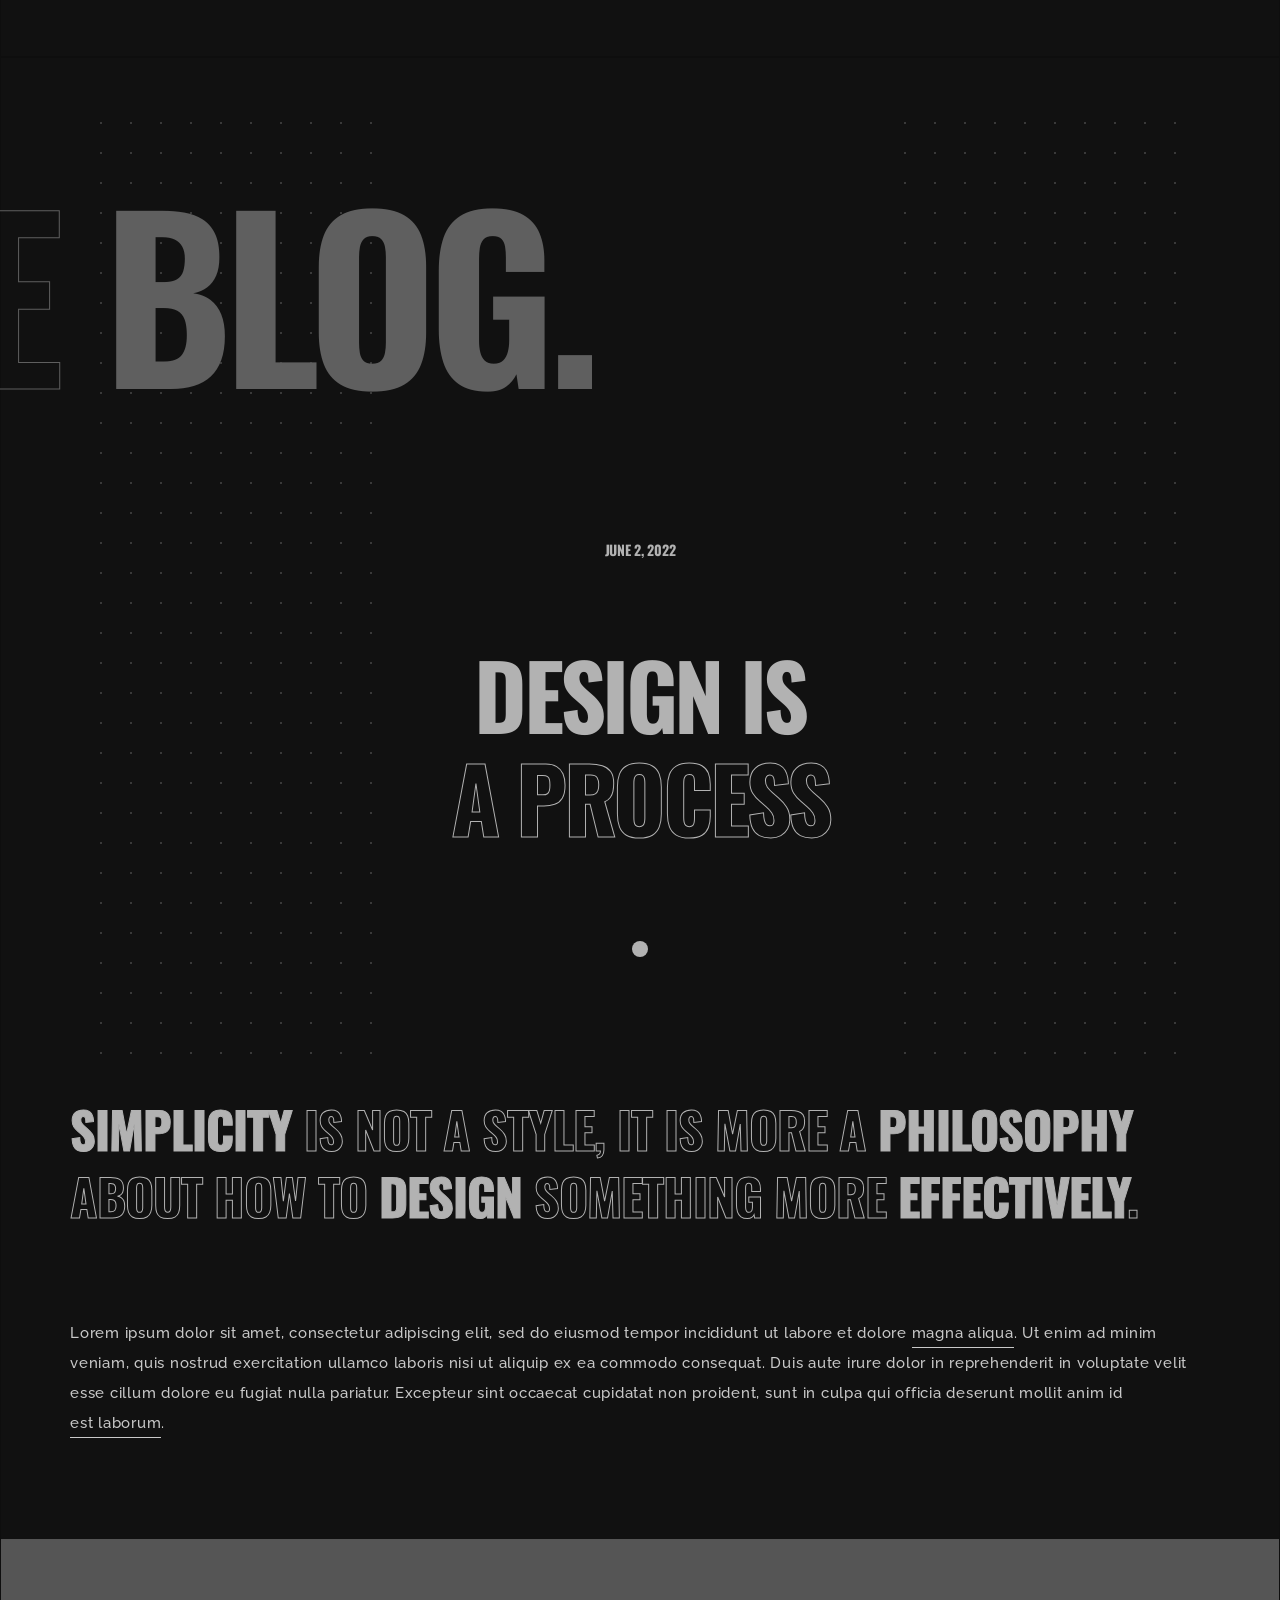
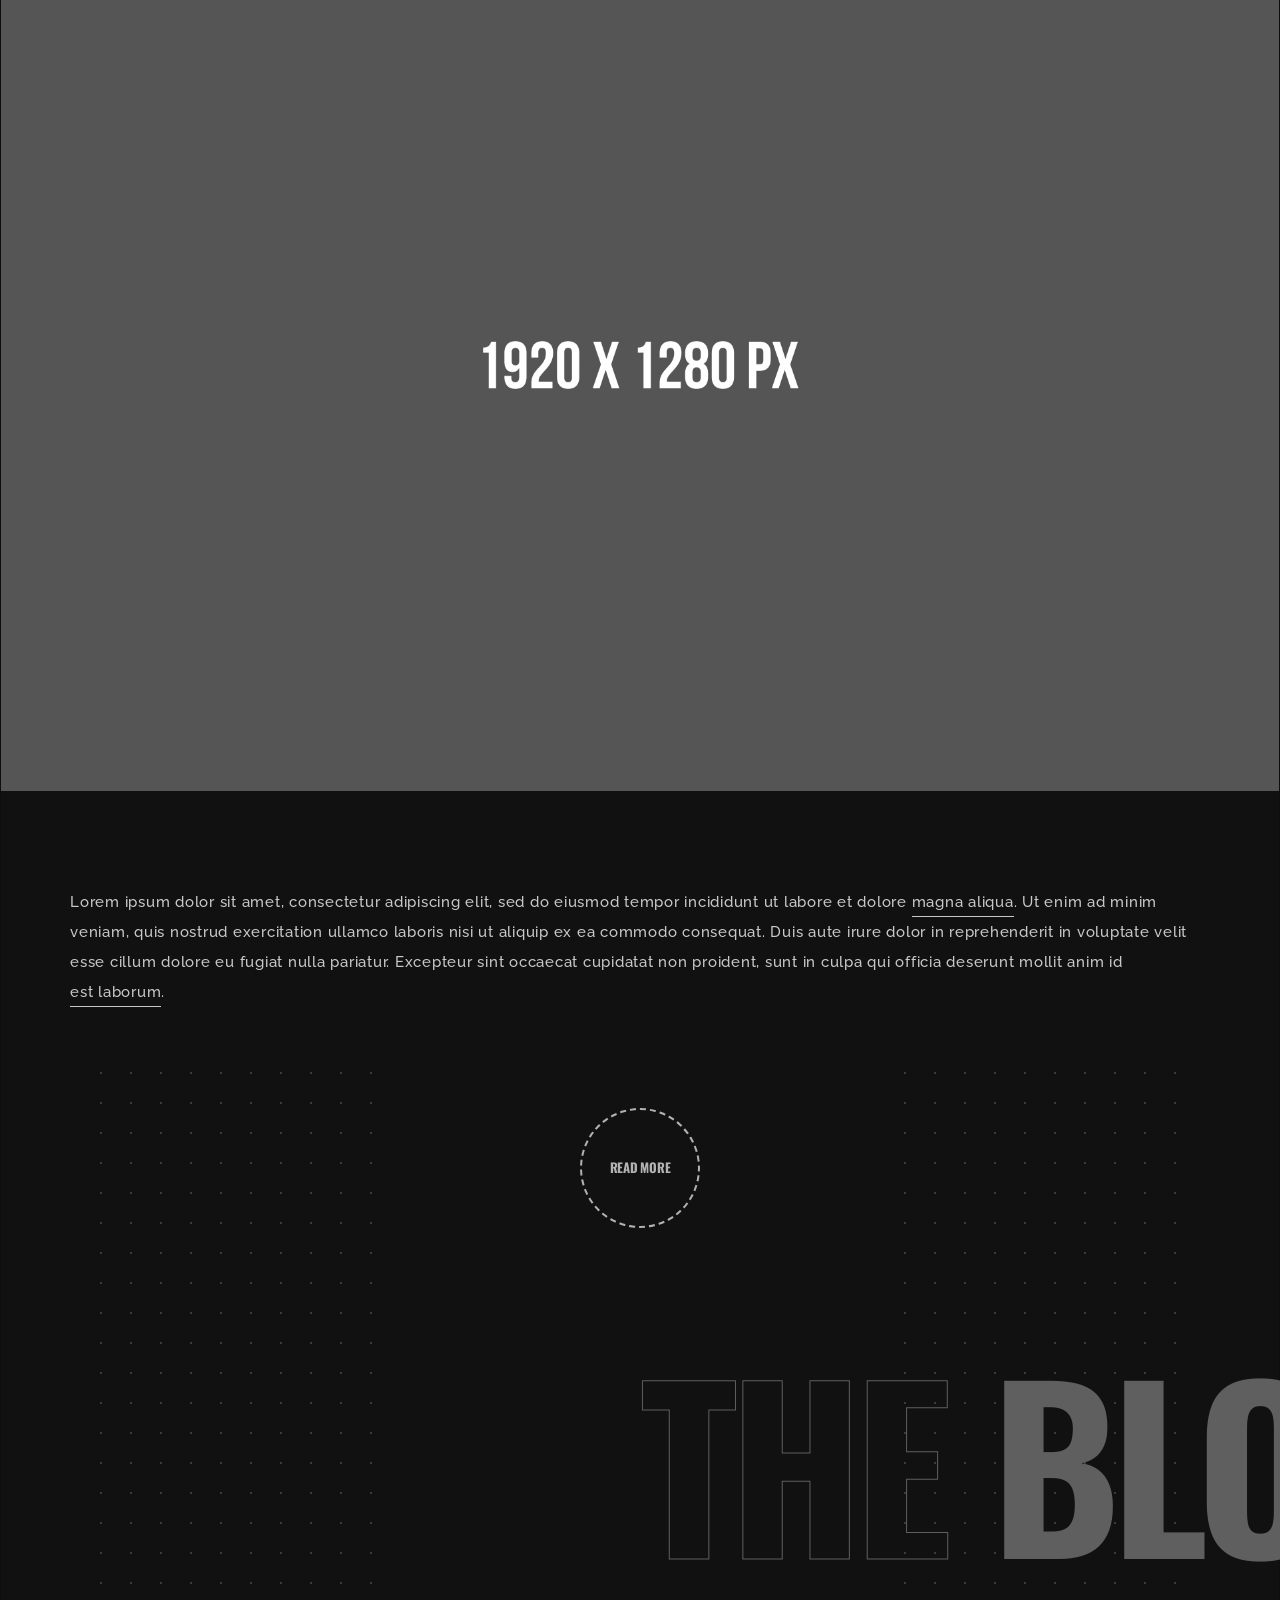
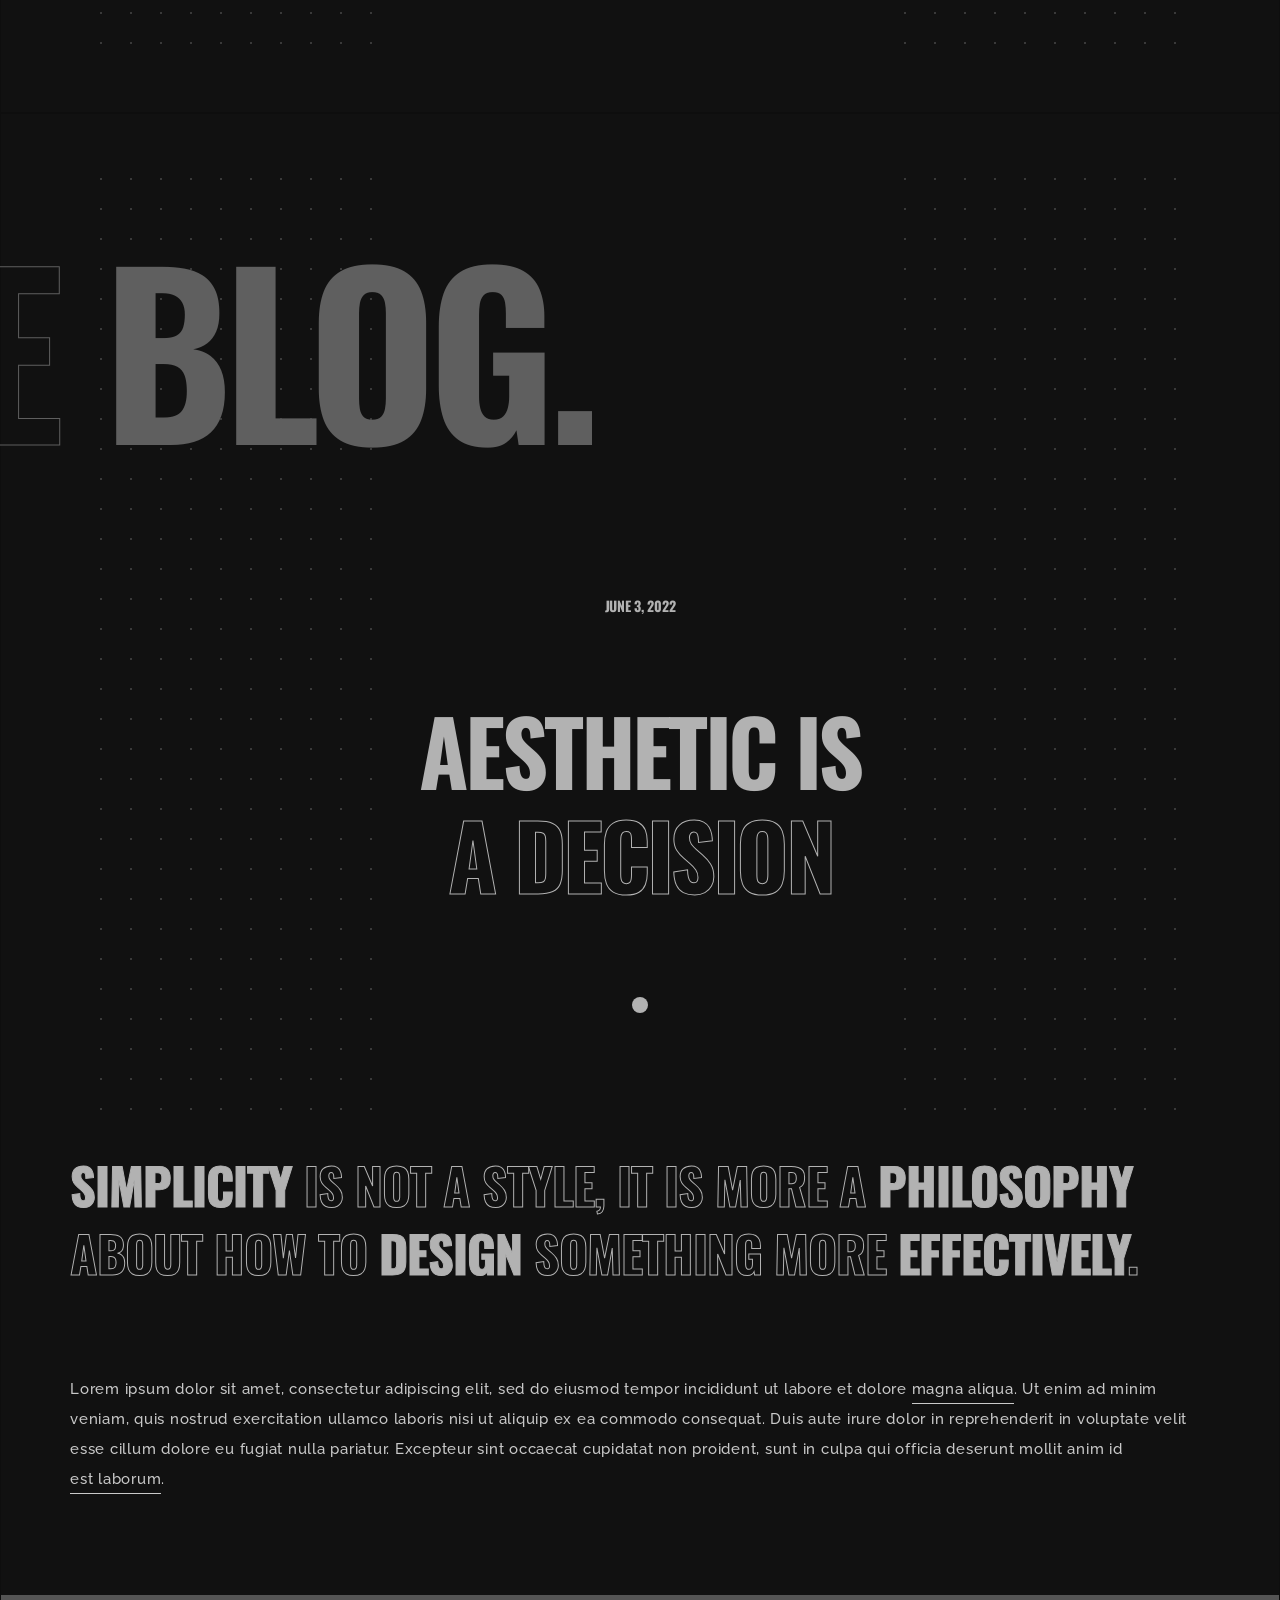
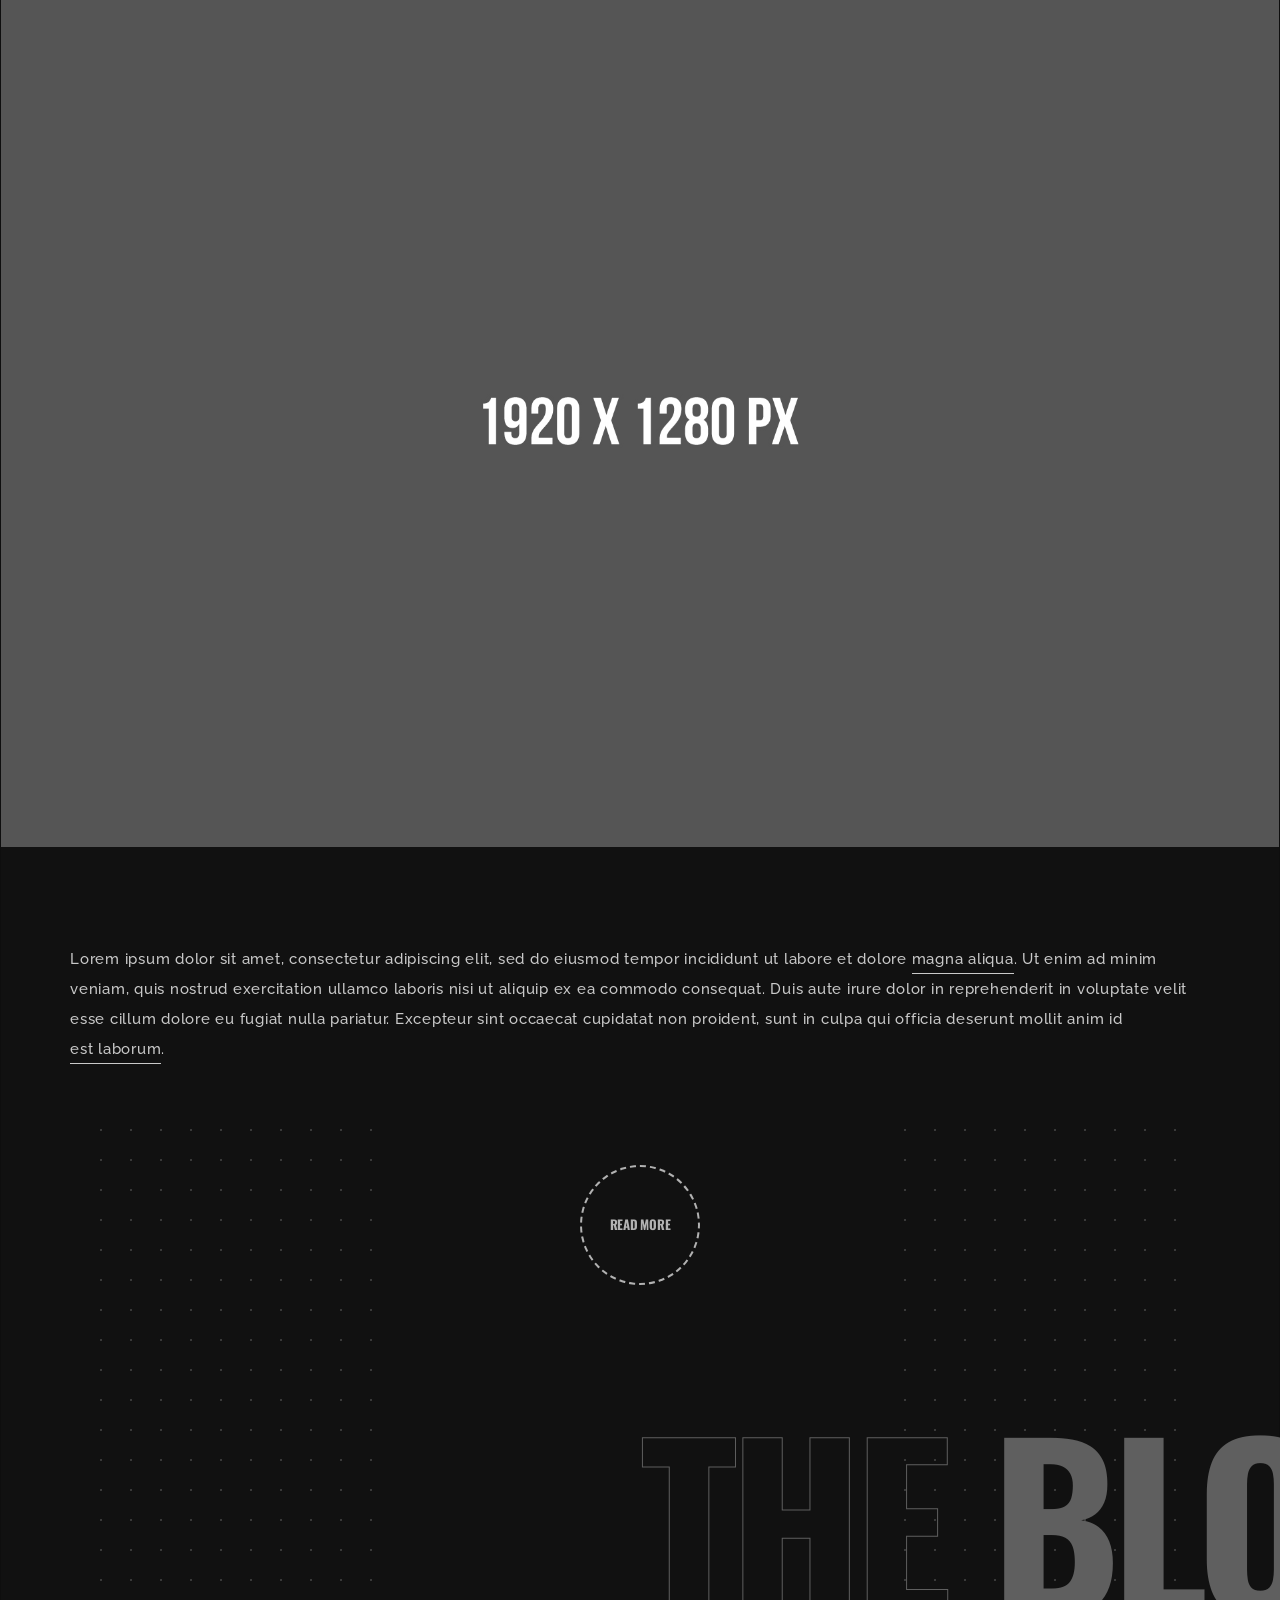
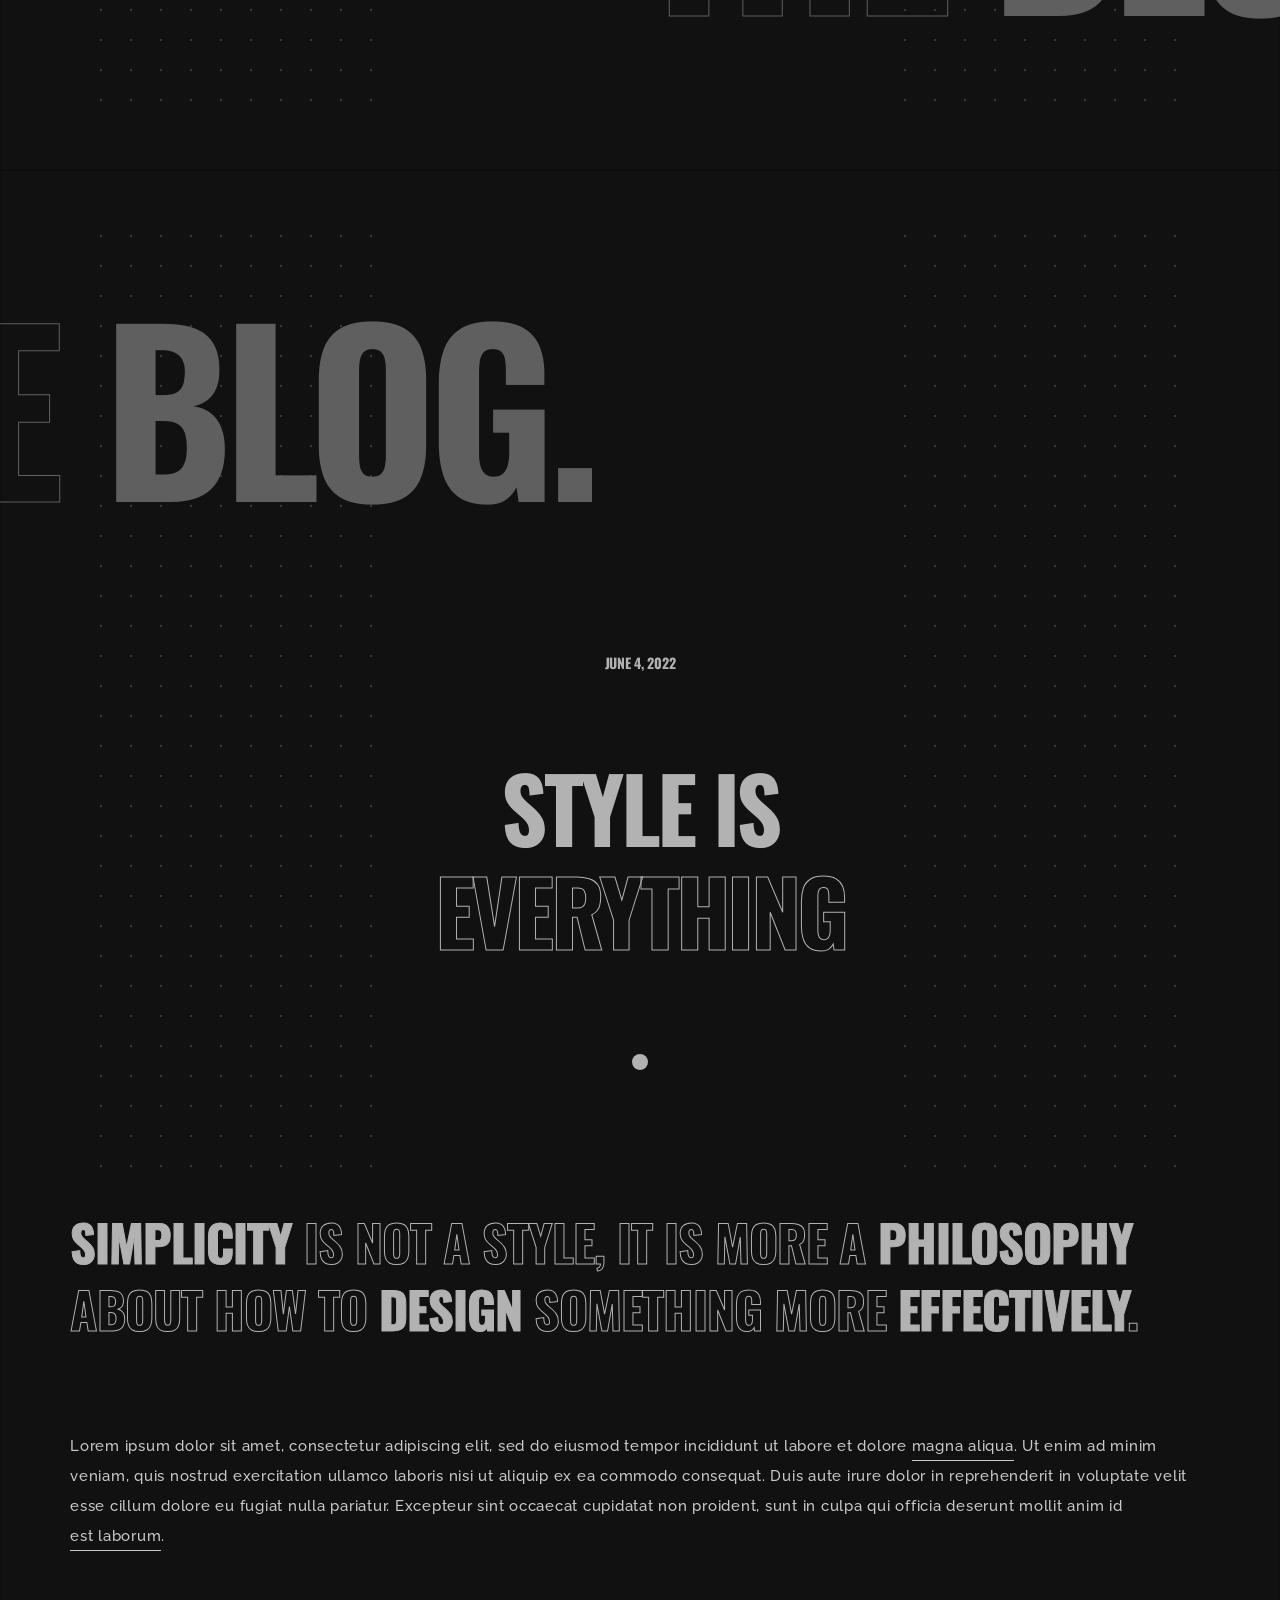
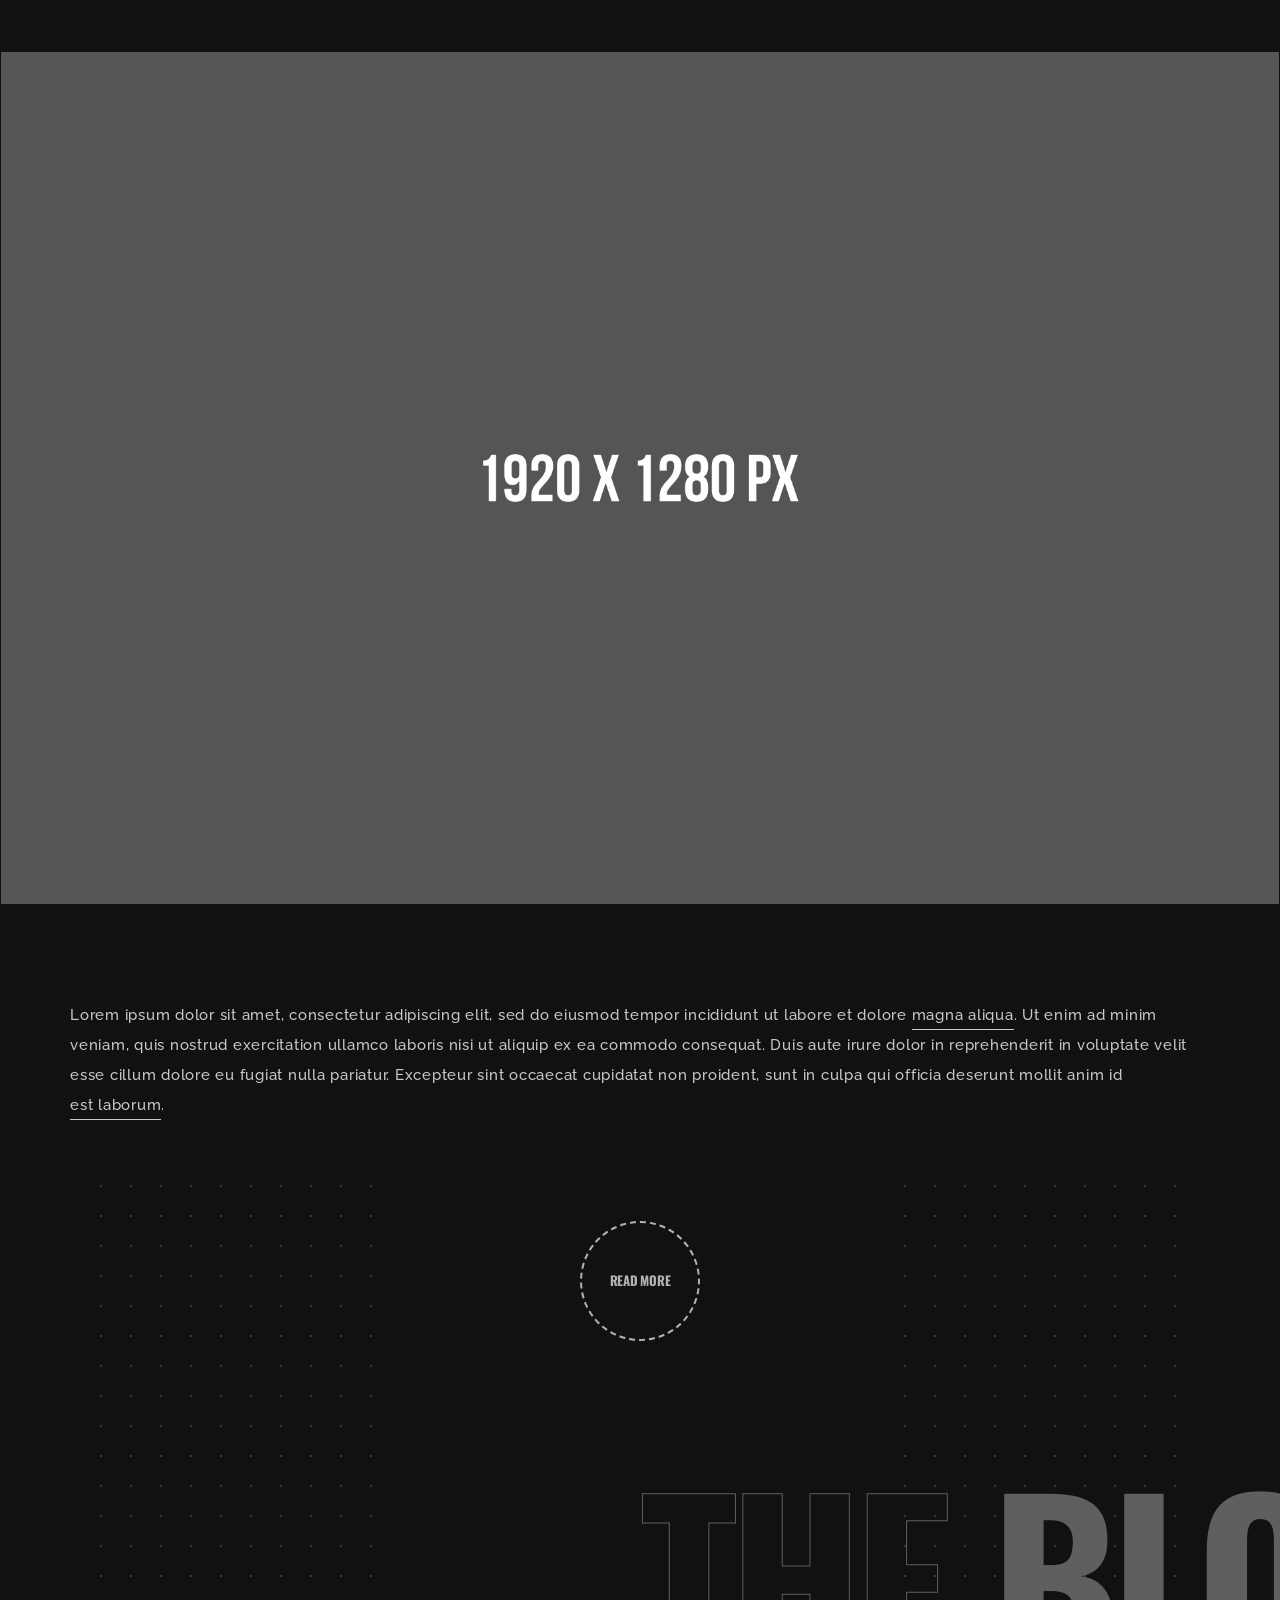
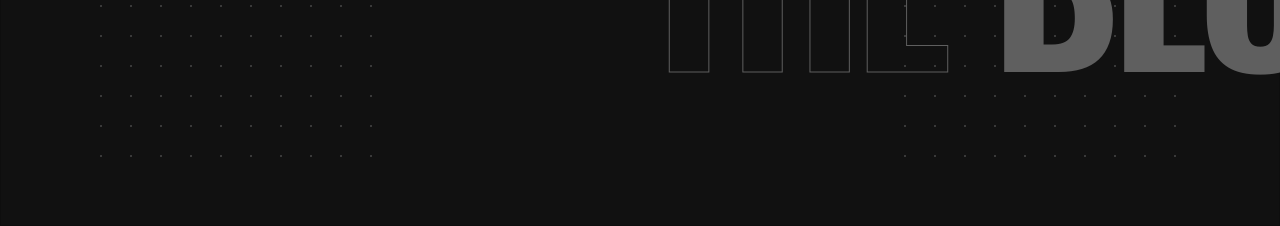
<file: blog.html>
<!DOCTYPE html>
<html lang="zxx">
    <head>
        <meta charset="utf-8">
        <title>
            Creativex - A Bold Portfolio Template
        </title>
        <meta content="" name="description">
        <meta content="" name="author">
        <meta content="" name="keywords">
        <meta content="width=device-width, initial-scale=1, maximum-scale=1" name="viewport">
        <!-- Creativex v1.0 || ex nihilo || June 2022 -->
        <!-- style start -->
        <link href="css/plugins.css" media="all" rel="stylesheet" type="text/css">
        <link href="css/style.css" media="all" rel="stylesheet" type="text/css">
        <!-- style end -->
        <!-- google fonts start -->
        <link href="https://fonts.googleapis.com/css?family=Raleway:100,200,300,400,500,600,700,800,900%7COswald:300,400,700" rel="stylesheet" type="text/css">
        <!-- google fonts end -->
    </head>
    <body id="page-home">
        <!-- preloader start -->
        <div class="preloader-bg"></div>
        <div id="preloader">
            <div id="preloader-status">
                <div class="preloader-position loader">
                    <span></span>
                </div>
            </div>
        </div>
        <!-- preloader end -->
        <!-- logo start -->
        <a class="logo" href="#">
            <div class="logo-img"></div>
        </a>
        <!-- logo end -->
        <!-- navigation start -->
        <!-- navigation button start -->
        <div class="round-menu-wrapper">
            <div class="round-menu navigation-fire">
                <span class="dot-1"></span><span class="dot-2"></span><span class="dot-3"></span>            
            </div>
        </div>
        <!-- navigation button end -->
        <!-- navigation panel left start -->
        <div class="panel-overlay-from-left">
        </div>
        <!-- navigation panel left end -->
        <!-- navigation panel right start -->
        <div class="panel-from-right">
            <!-- navigation links start -->
            <nav class="navigation-menu">
                <!-- center container start -->
                <div class="center-container-menu">
                    <!-- center block start -->
                    <div class="center-block-menu">
                        <ul class="menu">
                            <li>
                                <a class="navigation-state" href="index.html#page-home">Home</a>                            
                            </li>
                            <li>
                                <a class="navigation-state" href="index.html#page-about">About</a>                            
                            </li>
                            <li>
                                <a class="navigation-state" href="index.html#page-works">Works</a>                            
                            </li>
                            <li>
                                <a class="navigation-state active" href="index.html#page-news-intro">News</a>                            
                            </li>
                            <li>
                                <a class="navigation-state" href="index.html#page-contact-intro">Contact</a>                            
                            </li>
                        </ul>
                    </div>
                    <!-- center block end -->
                </div>
                <!-- center container end -->
            </nav>
            <!-- navigation links end -->
            <!-- blob start -->
            <svg class="goo" viewBox="0 0 100 100">
                <defs>
                    <filter id='goo'>
                        <feGaussianBlur in='SourceGraphic' result='blur' stdDeviation='4' />
                        <feColorMatrix in='blur' result='goo' values='1 0 0 0 0  0 1 0 0 0  0 0 1 0 0  0 0 0 18 -7' />
                    </filter>
                </defs>
                <g filter="url(#goo)">
                    <circle cx=35 cy=35 r=12>
                        <animateTransform attributeName="transform" attributeType="XML" repeatCount="indefinite"
                            type="rotate" 
                            from="0 60 50"
                            to="360 50 50"
                            dur="8s" />
                        <animate attributeName="fill" attributeType="XML" repeatCount="indefinite"
                            values="Gray; DimGray; Gray"
                            keyTimes="0; 0.5; 1"
                            dur="6s" />
                    </circle>
                    <circle cx=40 cy=35 r=12>
                        <animateTransform attributeName="transform" attributeType="XML" repeatCount="indefinite"
                            type="rotate" 
                            dur="6s"
                            from="0 60 50"
                            to="-360 50 50" />
                        <animate attributeName="fill" attributeType="XML" repeatCount="indefinite"
                            values="DimGray; Gray; DimGray"
                            keyTimes="0; 0.5; 1"
                            dur="8s" />
                    </circle>
                    <circle cx=45 cy=45 r=25>
                        <animateTransform attributeName="transform" attributeType="XML" repeatCount="indefinite"
                            dur="4s"
                            from="0 50 50"
                            to="360 50 50"
                            type="rotate" />
                        <animate attributeName="fill" attributeType="XML" repeatCount="indefinite"
                            values="DimGray; Gray; DimGray"
                            keyTimes="0; 0.5; 1"
                            dur="6s" />
                    </circle>
                    <circle cx=30 cy=60 r=20>
                        <animateTransform attributeName="transform" attributeType="XML" repeatCount="indefinite"
                            dur="10s"
                            from="0 50 50"
                            to="-360 50 50"
                            type="rotate" />
                        <animate attributeName="fill" attributeType="XML" repeatCount="indefinite"
                            values="DimGray; Gray; DimGray"
                            keyTimes="0; 0.5; 1"
                            dur="9s" />
                    </circle>
                    <circle cx=60 cy=40 r=15>
                        <animateTransform attributeName="transform" attributeType="XML" repeatCount="indefinite"
                            dur="8s"
                            from="0 40 40"
                            to="360 40 40"
                            type="rotate" />
                        <animate attributeName="fill" attributeType="XML" repeatCount="indefinite"
                            values="DimGray; Gray; DimGray"
                            keyTimes="0; 0.5; 1"
                            dur="7s" />
                    </circle>
                </g>
            </svg>
            <!-- blob end -->
        </div>
        <!-- navigation panel right end -->
        <!-- navigation end -->
        <!-- blog sidebar launcher start -->
        <div class="blog-side-launcher" data-id="blog-side">
            <span class="ion-ios-arrow-left"></span>
        </div>
        <!-- blog sidebar launcher end -->
        <!-- blog sidebar start -->
        <div class="blog-side panel-overlay-from-right-blog blog-side-launch"></div>
        <div class="blog-side panel-from-left-blog">
            <!-- blog sidebar wrapper start -->
            <div class="blog-sidebar-wrapper">
                <!-- blog search bar start -->
                <div class="blog-search">
                    <form action="#" class="">
                        <input name="search" id="search" type="text" class="search" placeholder="Type and hit enter" value="Type and hit enter" />
                        <button id="submit-btn">
                        <i class="ion-ios-search-strong"></i>
                        </button>
                    </form>
                </div>
                <!-- blog search bar end -->
                <!-- divider start -->
                <div class="divider-l"></div>
                <!-- divider end -->
                <!-- blog recent posts start -->
                <div class="blog-side-heading">
                    <h3>
                        Recent <span>Posts</span>                    
                    </h3>
                </div>
                <!-- divider start -->
                <div class="divider-m"></div>
                <!-- divider end -->
                <div class="blog-side-text-wrapper">
                    <div class="blog-side-text">
                        <a href="blog-single.html">
                        Simplicity is Complex
                        </a>                    
                    </div>
                </div>
                <div class="blog-side-text-wrapper">
                    <div class="blog-side-text">
                        <a href="blog-single.html">
                        Design is a Process
                        </a>                    
                    </div>
                </div>
                <div class="blog-side-text-wrapper">
                    <div class="blog-side-text">
                        <a href="blog-single.html">
                        Aesthetic is a Decision
                        </a>                    
                    </div>
                </div>
                <div class="blog-side-text-wrapper">
                    <div class="blog-side-text">
                        <a href="blog-single.html">
                        Style is Everything
                        </a>                    
                    </div>
                </div>
                <!-- blog recent posts end -->
                <!-- divider start -->
                <div class="divider-l"></div>
                <!-- divider end -->
                <!-- blog recent comments start -->
                <div class="blog-side-heading">
                    <h3>
                        Recent <span>Comments</span>                    
                    </h3>
                </div>
                <!-- divider start -->
                <div class="divider-m"></div>
                <!-- divider end -->
                <div class="blog-side-text-wrapper">
                    <div class="blog-side-text">
                        <a href="blog-single.html">
                        John Ex on Simplicity is Complex
                        </a>                    
                    </div>
                </div>
                <div class="blog-side-text-wrapper">
                    <div class="blog-side-text">
                        <a href="blog-single.html">
                        Jane Ex on Design is a Process
                        </a>                    
                    </div>
                </div>
                <div class="blog-side-text-wrapper">
                    <div class="blog-side-text">
                        <a href="blog-single.html">
                        John Ex on Aesthetic is a Decision
                        </a>                    
                    </div>
                </div>
                <div class="blog-side-text-wrapper">
                    <div class="blog-side-text">
                        <a href="blog-single.html">
                        Jane Ex on Style is Everything
                        </a>                    
                    </div>
                </div>
                <!-- blog recent comments end -->
            </div>
            <!-- blog sidebar wrapper end -->
        </div>
        <!-- blog sidebar end -->
        <!-- news modal 1 start -->
        <div class="news-modal">
            <!-- news modal content start -->
            <div class="lower-page lower-page-modal">
                <div class="modal-content">
                    <!-- container start -->
                    <div class="container-fluid nopadding">
                        <!-- extra margin start -->
                        <div class="extra-margin-container">
                            <!-- dots start -->
                            <div class="dots">
                                <div class="the-dots"></div>
                            </div>
                            <div class="dots-reverse">
                                <div class="the-dots"></div>
                            </div>
                            <!-- dots end -->
                            <!-- divider start -->
                            <div class="divider-xl"></div>
                            <!-- divider end -->
                            <!-- row start -->
                            <div class="row">
                                <!-- col start -->
                                <div class="col-lg-12">
                                    <!-- section txt start -->
                                    <div class="animated-text-wrapper-r">
                                        <div class="animated-text-r">
                                            <div class="animated-text-content-r"><span>The</span> blog.&nbsp;</div>
                                            <div class="animated-text-content-r"><span>The</span> blog.&nbsp;</div>
                                            <div class="animated-text-content-r"><span>The</span> blog.&nbsp;</div>
                                            <div class="animated-text-content-r"><span>The</span> blog.&nbsp;</div>
                                            <div class="animated-text-content-r"><span>The</span> blog.&nbsp;</div>
                                            <div class="animated-text-content-r"><span>The</span> blog.&nbsp;</div>
                                            <div class="animated-text-content-r"><span>The</span> blog.&nbsp;</div>
                                            <div class="animated-text-content-r"><span>The</span> blog.&nbsp;</div>
                                            <div class="animated-text-content-r"><span>The</span> blog.&nbsp;</div>
                                            <div class="animated-text-content-r"><span>The</span> blog.&nbsp;</div>
                                        </div>
                                    </div>
                                    <!-- section txt end -->
                                </div>
                                <!-- col end -->
                            </div>
                            <!-- row end -->
                            <!-- row start -->
                            <div class="row">
                                <!-- col start -->
                                <div class="col-lg-12">
                                    <!-- divider start -->
                                    <div class="divider-xl"></div>
                                    <!-- divider end -->
                                    <!-- section subtitle start -->
                                    <div class="news-info">
                                        <h3>
                                            June 1, 2022
                                        </h3>
                                    </div>
                                    <!-- section subtitle end -->
                                    <!-- divider start -->
                                    <div class="divider-l"></div>
                                    <!-- divider end -->
                                    <!-- section title start -->
                                    <h1 class="section-header-news section-header-news-modal">
                                        Simplicity <span>is complex</span>
                                    </h1>
                                    <!-- section title end -->
                                    <!-- divider start -->
                                    <div class="divider-l"></div>
                                    <!-- divider end -->
                                    <!-- dot start -->
                                    <div class="dot"></div>
                                    <!-- dot end -->
                                    <!-- divider start -->
                                    <div class="divider-xl"></div>
                                    <!-- divider end -->
                                </div>
                                <!-- col end -->
                            </div>
                            <!-- row end -->       
                        </div>
                        <!-- extra margin end -->
                    </div>
                    <!-- container end -->
                    <!-- container start -->
                    <div class="container">
                        <!-- extra margin start -->
                        <div class="extra-margin-container-minus">
                            <!-- row start -->
                            <div class="row">
                                <div class="col-md-12">
                                    <!-- section title start -->
                                    <h1 class="section-header">
                                        <span>Simplicity</span> is not a style, it is more a <span>philosophy</span> about how to <span>design</span> something more <span>effectively</span>.
                                    </h1>
                                    <!-- section title end -->
                                    <!-- divider start -->
                                    <div class="divider-l"></div>
                                    <!-- divider end -->
                                    <!-- section txt start -->
                                    <p class="text">
                                        Lorem ipsum dolor sit amet, consectetur adipiscing elit, sed do eiusmod tempor incididunt ut labore et dolore <a class="link-effect" href="#">magna aliqua</a>. Ut enim ad minim veniam, quis nostrud exercitation ullamco laboris nisi ut aliquip ex ea commodo consequat. Duis aute irure dolor in reprehenderit in voluptate velit esse cillum dolore eu fugiat nulla pariatur. Excepteur sint occaecat cupidatat non proident, sunt in culpa qui officia deserunt mollit anim id <a class="link-effect" href="#">est laborum</a>.
                                    </p>
                                    <!-- section txt end -->
                                </div>
                            </div>
                            <!-- row end -->
                        </div>
                        <!-- extra margin end -->
                    </div>
                    <!-- container end -->
                    <!-- container start -->
                    <div class="container-fluid nopadding">
                        <!-- divider start -->
                        <div class="divider-l"></div>
                        <!-- divider end -->
                        <!-- row start -->
                        <div class="row">
                            <div class="col-md-12 col-sm-12">
                                <!-- item start -->
                                <div class="box-img">
                                    <!-- item IMG start -->
                                    <div class="img-fullwidth-all">
                                        <img alt="Img" src="img/news/1.jpg">
                                    </div>
                                    <!-- item IMG end -->
                                </div>
                                <!-- item end -->
                            </div>
                        </div>
                        <!-- row end -->
                    </div>
                    <!-- container end -->
                    <!-- container start -->
                    <div class="container">
                        <!-- extra margin start -->
                        <div class="extra-margin-container-minus">
                            <!-- row start -->
                            <div class="row">
                                <div class="col-md-12">
                                    <!-- divider start -->
                                    <div class="divider-l"></div>
                                    <!-- divider end -->
                                    <!-- section txt start -->
                                    <p class="text">
                                        Lorem ipsum dolor sit amet, consectetur adipiscing elit, sed do eiusmod tempor incididunt ut labore et dolore <a class="link-effect" href="#">magna aliqua</a>. Ut enim ad minim veniam, quis nostrud exercitation ullamco laboris nisi ut aliquip ex ea commodo consequat. Duis aute irure dolor in reprehenderit in voluptate velit esse cillum dolore eu fugiat nulla pariatur. Excepteur sint occaecat cupidatat non proident, sunt in culpa qui officia deserunt mollit anim id <a class="link-effect" href="#">est laborum</a>.
                                    </p>
                                    <!-- section txt end -->
                                </div>
                            </div>
                            <!-- row end -->
                        </div>
                        <!-- extra margin end -->
                    </div>
                    <!-- container end -->
                    <!-- container start -->
                    <div class="container-fluid nopadding">
                        <!-- extra margin start -->
                        <div class="extra-margin-container">
                            <!-- dots start -->
                            <div class="dots">
                                <div class="the-dots"></div>
                            </div>
                            <div class="dots-reverse">
                                <div class="the-dots"></div>
                            </div>
                            <!-- dots end -->
                            <!-- divider start -->
                            <div class="divider-l"></div>
                            <!-- divider end -->
                            <!-- row start -->
                            <div class="row">
                                <!-- col start -->
                                <div class="col-lg-12">
                                    <!-- button start -->
                                    <div class="more-wraper-center">
                                        <a class="more-button-wrapper" href="blog-single.html">
                                            <div class="more-button-bg-center more-button-bg-center-color-rev more-button-circle"></div>
                                            <div class="more-button-txt-center more-button-txt-center-color-rev">
                                                <span>Read more</span>
                                            </div>
                                        </a>
                                    </div>
                                    <!-- button end -->
                                    <!-- divider start -->
                                    <div class="divider-xl"></div>
                                    <!-- divider end -->
                                    <!-- section txt start -->
                                    <div class="animated-text-wrapper-l">
                                        <div class="animated-text-l">
                                            <div class="animated-text-content-l"><span>The</span> blog.&nbsp;</div>
                                            <div class="animated-text-content-l"><span>The</span> blog.&nbsp;</div>
                                            <div class="animated-text-content-l"><span>The</span> blog.&nbsp;</div>
                                            <div class="animated-text-content-l"><span>The</span> blog.&nbsp;</div>
                                            <div class="animated-text-content-l"><span>The</span> blog.&nbsp;</div>
                                            <div class="animated-text-content-r"><span>The</span> blog.&nbsp;</div>
                                            <div class="animated-text-content-r"><span>The</span> blog.&nbsp;</div>
                                            <div class="animated-text-content-r"><span>The</span> blog.&nbsp;</div>
                                            <div class="animated-text-content-r"><span>The</span> blog.&nbsp;</div>
                                            <div class="animated-text-content-r"><span>The</span> blog.&nbsp;</div>
                                        </div>
                                    </div>
                                    <!-- section txt end -->
                                </div>
                                <!-- col end -->
                            </div>
                            <!-- row end -->
                            <!-- divider start -->
                            <div class="divider-xl"></div>
                            <!-- divider end -->
                        </div>
                        <!-- extra margin end -->
                    </div>
                    <!-- container end -->
                </div>
            </div>
            <!-- news modal content end -->
        </div>
        <!-- news modal 1 end -->
        <!-- news modal 2 start -->
        <div class="news-modal">
            <!-- news modal content start -->
            <div class="lower-page lower-page-modal">
                <div class="modal-content">
                    <!-- container start -->
                    <div class="container-fluid nopadding">
                        <!-- extra margin start -->
                        <div class="extra-margin-container">
                            <!-- dots start -->
                            <div class="dots">
                                <div class="the-dots"></div>
                            </div>
                            <div class="dots-reverse">
                                <div class="the-dots"></div>
                            </div>
                            <!-- dots end -->
                            <!-- divider start -->
                            <div class="divider-xl"></div>
                            <!-- divider end -->
                            <!-- row start -->
                            <div class="row">
                                <!-- col start -->
                                <div class="col-lg-12">
                                    <!-- section txt start -->
                                    <div class="animated-text-wrapper-r">
                                        <div class="animated-text-r">
                                            <div class="animated-text-content-r"><span>The</span> blog.&nbsp;</div>
                                            <div class="animated-text-content-r"><span>The</span> blog.&nbsp;</div>
                                            <div class="animated-text-content-r"><span>The</span> blog.&nbsp;</div>
                                            <div class="animated-text-content-r"><span>The</span> blog.&nbsp;</div>
                                            <div class="animated-text-content-r"><span>The</span> blog.&nbsp;</div>
                                            <div class="animated-text-content-r"><span>The</span> blog.&nbsp;</div>
                                            <div class="animated-text-content-r"><span>The</span> blog.&nbsp;</div>
                                            <div class="animated-text-content-r"><span>The</span> blog.&nbsp;</div>
                                            <div class="animated-text-content-r"><span>The</span> blog.&nbsp;</div>
                                            <div class="animated-text-content-r"><span>The</span> blog.&nbsp;</div>
                                        </div>
                                    </div>
                                    <!-- section txt end -->
                                </div>
                                <!-- col end -->
                            </div>
                            <!-- row end -->
                            <!-- row start -->
                            <div class="row">
                                <!-- col start -->
                                <div class="col-lg-12">
                                    <!-- divider start -->
                                    <div class="divider-xl"></div>
                                    <!-- divider end -->
                                    <!-- section subtitle start -->
                                    <div class="news-info">
                                        <h3>
                                            June 2, 2022
                                        </h3>
                                    </div>
                                    <!-- section subtitle end -->
                                    <!-- divider start -->
                                    <div class="divider-l"></div>
                                    <!-- divider end -->
                                    <!-- section title start -->
                                    <h1 class="section-header-news section-header-news-modal">
                                        Design is <span>a process</span>
                                    </h1>
                                    <!-- section title end -->
                                    <!-- divider start -->
                                    <div class="divider-l"></div>
                                    <!-- divider end -->
                                    <!-- dot start -->
                                    <div class="dot"></div>
                                    <!-- dot end -->
                                    <!-- divider start -->
                                    <div class="divider-xl"></div>
                                    <!-- divider end -->
                                </div>
                                <!-- col end -->
                            </div>
                            <!-- row end -->       
                        </div>
                        <!-- extra margin end -->
                    </div>
                    <!-- container end -->
                    <!-- container start -->
                    <div class="container">
                        <!-- extra margin start -->
                        <div class="extra-margin-container-minus">
                            <!-- row start -->
                            <div class="row">
                                <div class="col-md-12">
                                    <!-- section title start -->
                                    <h1 class="section-header">
                                        <span>Simplicity</span> is not a style, it is more a <span>philosophy</span> about how to <span>design</span> something more <span>effectively</span>.
                                    </h1>
                                    <!-- section title end -->
                                    <!-- divider start -->
                                    <div class="divider-l"></div>
                                    <!-- divider end -->
                                    <!-- section txt start -->
                                    <p class="text">
                                        Lorem ipsum dolor sit amet, consectetur adipiscing elit, sed do eiusmod tempor incididunt ut labore et dolore <a class="link-effect" href="#">magna aliqua</a>. Ut enim ad minim veniam, quis nostrud exercitation ullamco laboris nisi ut aliquip ex ea commodo consequat. Duis aute irure dolor in reprehenderit in voluptate velit esse cillum dolore eu fugiat nulla pariatur. Excepteur sint occaecat cupidatat non proident, sunt in culpa qui officia deserunt mollit anim id <a class="link-effect" href="#">est laborum</a>.
                                    </p>
                                    <!-- section txt end -->
                                </div>
                            </div>
                            <!-- row end -->
                        </div>
                        <!-- extra margin end -->
                    </div>
                    <!-- container end -->
                    <!-- container start -->
                    <div class="container-fluid nopadding">
                        <!-- divider start -->
                        <div class="divider-l"></div>
                        <!-- divider end -->
                        <!-- row start -->
                        <div class="row">
                            <div class="col-md-12 col-sm-12">
                                <!-- item start -->
                                <div class="box-img">
                                    <!-- item IMG start -->
                                    <div class="img-fullwidth-all">
                                        <img alt="Img" src="img/news/2.jpg">
                                    </div>
                                    <!-- item IMG end -->
                                </div>
                                <!-- item end -->
                            </div>
                        </div>
                        <!-- row end -->
                    </div>
                    <!-- container end -->
                    <!-- container start -->
                    <div class="container">
                        <!-- extra margin start -->
                        <div class="extra-margin-container-minus">
                            <!-- row start -->
                            <div class="row">
                                <div class="col-md-12">
                                    <!-- divider start -->
                                    <div class="divider-l"></div>
                                    <!-- divider end -->
                                    <!-- section txt start -->
                                    <p class="text">
                                        Lorem ipsum dolor sit amet, consectetur adipiscing elit, sed do eiusmod tempor incididunt ut labore et dolore <a class="link-effect" href="#">magna aliqua</a>. Ut enim ad minim veniam, quis nostrud exercitation ullamco laboris nisi ut aliquip ex ea commodo consequat. Duis aute irure dolor in reprehenderit in voluptate velit esse cillum dolore eu fugiat nulla pariatur. Excepteur sint occaecat cupidatat non proident, sunt in culpa qui officia deserunt mollit anim id <a class="link-effect" href="#">est laborum</a>.
                                    </p>
                                    <!-- section txt end -->
                                </div>
                            </div>
                            <!-- row end -->
                        </div>
                        <!-- extra margin end -->
                    </div>
                    <!-- container end -->
                    <!-- container start -->
                    <div class="container-fluid nopadding">
                        <!-- extra margin start -->
                        <div class="extra-margin-container">
                            <!-- dots start -->
                            <div class="dots">
                                <div class="the-dots"></div>
                            </div>
                            <div class="dots-reverse">
                                <div class="the-dots"></div>
                            </div>
                            <!-- dots end -->
                            <!-- divider start -->
                            <div class="divider-l"></div>
                            <!-- divider end -->
                            <!-- row start -->
                            <div class="row">
                                <!-- col start -->
                                <div class="col-lg-12">
                                    <!-- button start -->
                                    <div class="more-wraper-center">
                                        <a class="more-button-wrapper" href="blog-single.html">
                                            <div class="more-button-bg-center more-button-bg-center-color-rev more-button-circle"></div>
                                            <div class="more-button-txt-center more-button-txt-center-color-rev">
                                                <span>Read more</span>
                                            </div>
                                        </a>
                                    </div>
                                    <!-- button end -->
                                    <!-- divider start -->
                                    <div class="divider-xl"></div>
                                    <!-- divider end -->
                                    <!-- section txt start -->
                                    <div class="animated-text-wrapper-l">
                                        <div class="animated-text-l">
                                            <div class="animated-text-content-l"><span>The</span> blog.&nbsp;</div>
                                            <div class="animated-text-content-l"><span>The</span> blog.&nbsp;</div>
                                            <div class="animated-text-content-l"><span>The</span> blog.&nbsp;</div>
                                            <div class="animated-text-content-l"><span>The</span> blog.&nbsp;</div>
                                            <div class="animated-text-content-l"><span>The</span> blog.&nbsp;</div>
                                            <div class="animated-text-content-r"><span>The</span> blog.&nbsp;</div>
                                            <div class="animated-text-content-r"><span>The</span> blog.&nbsp;</div>
                                            <div class="animated-text-content-r"><span>The</span> blog.&nbsp;</div>
                                            <div class="animated-text-content-r"><span>The</span> blog.&nbsp;</div>
                                            <div class="animated-text-content-r"><span>The</span> blog.&nbsp;</div>
                                        </div>
                                    </div>
                                    <!-- section txt end -->
                                </div>
                                <!-- col end -->
                            </div>
                            <!-- row end -->
                            <!-- divider start -->
                            <div class="divider-xl"></div>
                            <!-- divider end -->
                        </div>
                        <!-- extra margin end -->
                    </div>
                    <!-- container end -->
                </div>
            </div>
            <!-- news modal content end -->
        </div>
        <!-- news modal 2 end -->
        <!-- news modal 3 start -->
        <div class="news-modal">
            <!-- news modal content start -->
            <div class="lower-page lower-page-modal">
                <div class="modal-content">
                    <!-- container start -->
                    <div class="container-fluid nopadding">
                        <!-- extra margin start -->
                        <div class="extra-margin-container">
                            <!-- dots start -->
                            <div class="dots">
                                <div class="the-dots"></div>
                            </div>
                            <div class="dots-reverse">
                                <div class="the-dots"></div>
                            </div>
                            <!-- dots end -->
                            <!-- divider start -->
                            <div class="divider-xl"></div>
                            <!-- divider end -->
                            <!-- row start -->
                            <div class="row">
                                <!-- col start -->
                                <div class="col-lg-12">
                                    <!-- section txt start -->
                                    <div class="animated-text-wrapper-r">
                                        <div class="animated-text-r">
                                            <div class="animated-text-content-r"><span>The</span> blog.&nbsp;</div>
                                            <div class="animated-text-content-r"><span>The</span> blog.&nbsp;</div>
                                            <div class="animated-text-content-r"><span>The</span> blog.&nbsp;</div>
                                            <div class="animated-text-content-r"><span>The</span> blog.&nbsp;</div>
                                            <div class="animated-text-content-r"><span>The</span> blog.&nbsp;</div>
                                            <div class="animated-text-content-r"><span>The</span> blog.&nbsp;</div>
                                            <div class="animated-text-content-r"><span>The</span> blog.&nbsp;</div>
                                            <div class="animated-text-content-r"><span>The</span> blog.&nbsp;</div>
                                            <div class="animated-text-content-r"><span>The</span> blog.&nbsp;</div>
                                            <div class="animated-text-content-r"><span>The</span> blog.&nbsp;</div>
                                        </div>
                                    </div>
                                    <!-- section txt end -->
                                </div>
                                <!-- col end -->
                            </div>
                            <!-- row end -->
                            <!-- row start -->
                            <div class="row">
                                <!-- col start -->
                                <div class="col-lg-12">
                                    <!-- divider start -->
                                    <div class="divider-xl"></div>
                                    <!-- divider end -->
                                    <!-- section subtitle start -->
                                    <div class="news-info">
                                        <h3>
                                            June 3, 2022
                                        </h3>
                                    </div>
                                    <!-- section subtitle end -->
                                    <!-- divider start -->
                                    <div class="divider-l"></div>
                                    <!-- divider end -->
                                    <!-- section title start -->
                                    <h1 class="section-header-news section-header-news-modal">
                                        Aesthetic is <span>a decision</span>
                                    </h1>
                                    <!-- section title end -->
                                    <!-- divider start -->
                                    <div class="divider-l"></div>
                                    <!-- divider end -->
                                    <!-- dot start -->
                                    <div class="dot"></div>
                                    <!-- dot end -->
                                    <!-- divider start -->
                                    <div class="divider-xl"></div>
                                    <!-- divider end -->
                                </div>
                                <!-- col end -->
                            </div>
                            <!-- row end -->       
                        </div>
                        <!-- extra margin end -->
                    </div>
                    <!-- container end -->
                    <!-- container start -->
                    <div class="container">
                        <!-- extra margin start -->
                        <div class="extra-margin-container-minus">
                            <!-- row start -->
                            <div class="row">
                                <div class="col-md-12">
                                    <!-- section title start -->
                                    <h1 class="section-header">
                                        <span>Simplicity</span> is not a style, it is more a <span>philosophy</span> about how to <span>design</span> something more <span>effectively</span>.
                                    </h1>
                                    <!-- section title end -->
                                    <!-- divider start -->
                                    <div class="divider-l"></div>
                                    <!-- divider end -->
                                    <!-- section txt start -->
                                    <p class="text">
                                        Lorem ipsum dolor sit amet, consectetur adipiscing elit, sed do eiusmod tempor incididunt ut labore et dolore <a class="link-effect" href="#">magna aliqua</a>. Ut enim ad minim veniam, quis nostrud exercitation ullamco laboris nisi ut aliquip ex ea commodo consequat. Duis aute irure dolor in reprehenderit in voluptate velit esse cillum dolore eu fugiat nulla pariatur. Excepteur sint occaecat cupidatat non proident, sunt in culpa qui officia deserunt mollit anim id <a class="link-effect" href="#">est laborum</a>.
                                    </p>
                                    <!-- section txt end -->
                                </div>
                            </div>
                            <!-- row end -->
                        </div>
                        <!-- extra margin end -->
                    </div>
                    <!-- container end -->
                    <!-- container start -->
                    <div class="container-fluid nopadding">
                        <!-- divider start -->
                        <div class="divider-l"></div>
                        <!-- divider end -->
                        <!-- row start -->
                        <div class="row">
                            <div class="col-md-12 col-sm-12">
                                <!-- item start -->
                                <div class="box-img">
                                    <!-- item IMG start -->
                                    <div class="img-fullwidth-all">
                                        <img alt="Img" src="img/news/3.jpg">
                                    </div>
                                    <!-- item IMG end -->
                                </div>
                                <!-- item end -->
                            </div>
                        </div>
                        <!-- row end -->
                    </div>
                    <!-- container end -->
                    <!-- container start -->
                    <div class="container">
                        <!-- extra margin start -->
                        <div class="extra-margin-container-minus">
                            <!-- row start -->
                            <div class="row">
                                <div class="col-md-12">
                                    <!-- divider start -->
                                    <div class="divider-l"></div>
                                    <!-- divider end -->
                                    <!-- section txt start -->
                                    <p class="text">
                                        Lorem ipsum dolor sit amet, consectetur adipiscing elit, sed do eiusmod tempor incididunt ut labore et dolore <a class="link-effect" href="#">magna aliqua</a>. Ut enim ad minim veniam, quis nostrud exercitation ullamco laboris nisi ut aliquip ex ea commodo consequat. Duis aute irure dolor in reprehenderit in voluptate velit esse cillum dolore eu fugiat nulla pariatur. Excepteur sint occaecat cupidatat non proident, sunt in culpa qui officia deserunt mollit anim id <a class="link-effect" href="#">est laborum</a>.
                                    </p>
                                    <!-- section txt end -->
                                </div>
                            </div>
                            <!-- row end -->
                        </div>
                        <!-- extra margin end -->
                    </div>
                    <!-- container end -->
                    <!-- container start -->
                    <div class="container-fluid nopadding">
                        <!-- extra margin start -->
                        <div class="extra-margin-container">
                            <!-- dots start -->
                            <div class="dots">
                                <div class="the-dots"></div>
                            </div>
                            <div class="dots-reverse">
                                <div class="the-dots"></div>
                            </div>
                            <!-- dots end -->
                            <!-- divider start -->
                            <div class="divider-l"></div>
                            <!-- divider end -->
                            <!-- row start -->
                            <div class="row">
                                <!-- col start -->
                                <div class="col-lg-12">
                                    <!-- button start -->
                                    <div class="more-wraper-center">
                                        <a class="more-button-wrapper" href="blog-single.html">
                                            <div class="more-button-bg-center more-button-bg-center-color-rev more-button-circle"></div>
                                            <div class="more-button-txt-center more-button-txt-center-color-rev">
                                                <span>Read more</span>
                                            </div>
                                        </a>
                                    </div>
                                    <!-- button end -->
                                    <!-- divider start -->
                                    <div class="divider-xl"></div>
                                    <!-- divider end -->
                                    <!-- section txt start -->
                                    <div class="animated-text-wrapper-l">
                                        <div class="animated-text-l">
                                            <div class="animated-text-content-l"><span>The</span> blog.&nbsp;</div>
                                            <div class="animated-text-content-l"><span>The</span> blog.&nbsp;</div>
                                            <div class="animated-text-content-l"><span>The</span> blog.&nbsp;</div>
                                            <div class="animated-text-content-l"><span>The</span> blog.&nbsp;</div>
                                            <div class="animated-text-content-l"><span>The</span> blog.&nbsp;</div>
                                            <div class="animated-text-content-r"><span>The</span> blog.&nbsp;</div>
                                            <div class="animated-text-content-r"><span>The</span> blog.&nbsp;</div>
                                            <div class="animated-text-content-r"><span>The</span> blog.&nbsp;</div>
                                            <div class="animated-text-content-r"><span>The</span> blog.&nbsp;</div>
                                            <div class="animated-text-content-r"><span>The</span> blog.&nbsp;</div>
                                        </div>
                                    </div>
                                    <!-- section txt end -->
                                </div>
                                <!-- col end -->
                            </div>
                            <!-- row end -->
                            <!-- divider start -->
                            <div class="divider-xl"></div>
                            <!-- divider end -->
                        </div>
                        <!-- extra margin end -->
                    </div>
                    <!-- container end -->
                </div>
            </div>
            <!-- news modal content end -->
        </div>
        <!-- news modal 3 end -->
        <!-- news modal 4 start -->
        <div class="news-modal">
            <!-- news modal content start -->
            <div class="lower-page lower-page-modal">
                <div class="modal-content">
                    <!-- container start -->
                    <div class="container-fluid nopadding">
                        <!-- extra margin start -->
                        <div class="extra-margin-container">
                            <!-- dots start -->
                            <div class="dots">
                                <div class="the-dots"></div>
                            </div>
                            <div class="dots-reverse">
                                <div class="the-dots"></div>
                            </div>
                            <!-- dots end -->
                            <!-- divider start -->
                            <div class="divider-xl"></div>
                            <!-- divider end -->
                            <!-- row start -->
                            <div class="row">
                                <!-- col start -->
                                <div class="col-lg-12">
                                    <!-- section txt start -->
                                    <div class="animated-text-wrapper-r">
                                        <div class="animated-text-r">
                                            <div class="animated-text-content-r"><span>The</span> blog.&nbsp;</div>
                                            <div class="animated-text-content-r"><span>The</span> blog.&nbsp;</div>
                                            <div class="animated-text-content-r"><span>The</span> blog.&nbsp;</div>
                                            <div class="animated-text-content-r"><span>The</span> blog.&nbsp;</div>
                                            <div class="animated-text-content-r"><span>The</span> blog.&nbsp;</div>
                                            <div class="animated-text-content-r"><span>The</span> blog.&nbsp;</div>
                                            <div class="animated-text-content-r"><span>The</span> blog.&nbsp;</div>
                                            <div class="animated-text-content-r"><span>The</span> blog.&nbsp;</div>
                                            <div class="animated-text-content-r"><span>The</span> blog.&nbsp;</div>
                                            <div class="animated-text-content-r"><span>The</span> blog.&nbsp;</div>
                                        </div>
                                    </div>
                                    <!-- section txt end -->
                                </div>
                                <!-- col end -->
                            </div>
                            <!-- row end -->
                            <!-- row start -->
                            <div class="row">
                                <!-- col start -->
                                <div class="col-lg-12">
                                    <!-- divider start -->
                                    <div class="divider-xl"></div>
                                    <!-- divider end -->
                                    <!-- section subtitle start -->
                                    <div class="news-info">
                                        <h3>
                                            June 4, 2022
                                        </h3>
                                    </div>
                                    <!-- section subtitle end -->
                                    <!-- divider start -->
                                    <div class="divider-l"></div>
                                    <!-- divider end -->
                                    <!-- section title start -->
                                    <h1 class="section-header-news section-header-news-modal">
                                        Style is <span>everything</span>
                                    </h1>
                                    <!-- section title end -->
                                    <!-- divider start -->
                                    <div class="divider-l"></div>
                                    <!-- divider end -->
                                    <!-- dot start -->
                                    <div class="dot"></div>
                                    <!-- dot end -->
                                    <!-- divider start -->
                                    <div class="divider-xl"></div>
                                    <!-- divider end -->
                                </div>
                                <!-- col end -->
                            </div>
                            <!-- row end -->       
                        </div>
                        <!-- extra margin end -->
                    </div>
                    <!-- container end -->
                    <!-- container start -->
                    <div class="container">
                        <!-- extra margin start -->
                        <div class="extra-margin-container-minus">
                            <!-- row start -->
                            <div class="row">
                                <div class="col-md-12">
                                    <!-- section title start -->
                                    <h1 class="section-header">
                                        <span>Simplicity</span> is not a style, it is more a <span>philosophy</span> about how to <span>design</span> something more <span>effectively</span>.
                                    </h1>
                                    <!-- section title end -->
                                    <!-- divider start -->
                                    <div class="divider-l"></div>
                                    <!-- divider end -->
                                    <!-- section txt start -->
                                    <p class="text">
                                        Lorem ipsum dolor sit amet, consectetur adipiscing elit, sed do eiusmod tempor incididunt ut labore et dolore <a class="link-effect" href="#">magna aliqua</a>. Ut enim ad minim veniam, quis nostrud exercitation ullamco laboris nisi ut aliquip ex ea commodo consequat. Duis aute irure dolor in reprehenderit in voluptate velit esse cillum dolore eu fugiat nulla pariatur. Excepteur sint occaecat cupidatat non proident, sunt in culpa qui officia deserunt mollit anim id <a class="link-effect" href="#">est laborum</a>.
                                    </p>
                                    <!-- section txt end -->
                                </div>
                            </div>
                            <!-- row end -->
                        </div>
                        <!-- extra margin end -->
                    </div>
                    <!-- container end -->
                    <!-- container start -->
                    <div class="container-fluid nopadding">
                        <!-- divider start -->
                        <div class="divider-l"></div>
                        <!-- divider end -->
                        <!-- row start -->
                        <div class="row">
                            <div class="col-md-12 col-sm-12">
                                <!-- item start -->
                                <div class="box-img">
                                    <!-- item IMG start -->
                                    <div class="img-fullwidth-all">
                                        <img alt="Img" src="img/news/4.jpg">
                                    </div>
                                    <!-- item IMG end -->
                                </div>
                                <!-- item end -->
                            </div>
                        </div>
                        <!-- row end -->
                    </div>
                    <!-- container end -->
                    <!-- container start -->
                    <div class="container">
                        <!-- extra margin start -->
                        <div class="extra-margin-container-minus">
                            <!-- row start -->
                            <div class="row">
                                <div class="col-md-12">
                                    <!-- divider start -->
                                    <div class="divider-l"></div>
                                    <!-- divider end -->
                                    <!-- section txt start -->
                                    <p class="text">
                                        Lorem ipsum dolor sit amet, consectetur adipiscing elit, sed do eiusmod tempor incididunt ut labore et dolore <a class="link-effect" href="#">magna aliqua</a>. Ut enim ad minim veniam, quis nostrud exercitation ullamco laboris nisi ut aliquip ex ea commodo consequat. Duis aute irure dolor in reprehenderit in voluptate velit esse cillum dolore eu fugiat nulla pariatur. Excepteur sint occaecat cupidatat non proident, sunt in culpa qui officia deserunt mollit anim id <a class="link-effect" href="#">est laborum</a>.
                                    </p>
                                    <!-- section txt end -->
                                </div>
                            </div>
                            <!-- row end -->
                        </div>
                        <!-- extra margin end -->
                    </div>
                    <!-- container end -->
                    <!-- container start -->
                    <div class="container-fluid nopadding">
                        <!-- extra margin start -->
                        <div class="extra-margin-container">
                            <!-- dots start -->
                            <div class="dots">
                                <div class="the-dots"></div>
                            </div>
                            <div class="dots-reverse">
                                <div class="the-dots"></div>
                            </div>
                            <!-- dots end -->
                            <!-- divider start -->
                            <div class="divider-l"></div>
                            <!-- divider end -->
                            <!-- row start -->
                            <div class="row">
                                <!-- col start -->
                                <div class="col-lg-12">
                                    <!-- button start -->
                                    <div class="more-wraper-center">
                                        <a class="more-button-wrapper" href="blog-single.html">
                                            <div class="more-button-bg-center more-button-bg-center-color-rev more-button-circle"></div>
                                            <div class="more-button-txt-center more-button-txt-center-color-rev">
                                                <span>Read more</span>
                                            </div>
                                        </a>
                                    </div>
                                    <!-- button end -->
                                    <!-- divider start -->
                                    <div class="divider-xl"></div>
                                    <!-- divider end -->
                                    <!-- section txt start -->
                                    <div class="animated-text-wrapper-l">
                                        <div class="animated-text-l">
                                            <div class="animated-text-content-l"><span>The</span> blog.&nbsp;</div>
                                            <div class="animated-text-content-l"><span>The</span> blog.&nbsp;</div>
                                            <div class="animated-text-content-l"><span>The</span> blog.&nbsp;</div>
                                            <div class="animated-text-content-l"><span>The</span> blog.&nbsp;</div>
                                            <div class="animated-text-content-l"><span>The</span> blog.&nbsp;</div>
                                            <div class="animated-text-content-r"><span>The</span> blog.&nbsp;</div>
                                            <div class="animated-text-content-r"><span>The</span> blog.&nbsp;</div>
                                            <div class="animated-text-content-r"><span>The</span> blog.&nbsp;</div>
                                            <div class="animated-text-content-r"><span>The</span> blog.&nbsp;</div>
                                            <div class="animated-text-content-r"><span>The</span> blog.&nbsp;</div>
                                        </div>
                                    </div>
                                    <!-- section txt end -->
                                </div>
                                <!-- col end -->
                            </div>
                            <!-- row end -->
                            <!-- divider start -->
                            <div class="divider-xl"></div>
                            <!-- divider end -->
                        </div>
                        <!-- extra margin end -->
                    </div>
                    <!-- container end -->
                </div>
            </div>
            <!-- news modal content end -->
        </div>
        <!-- news modal 4 end -->
        <!-- to top arrow start -->
        <a href="#page-home">
            <div class="to-top-arrow">
                <span class="ion-ios-arrow-up"></span>
            </div>
        </a>
        <!-- to top arrow end -->
        <!-- scripts start -->
        <script src="js/plugins.js"></script> 
        <script src="js/creativex.js"></script>
        <!-- scripts end -->
    </body>
</html>
</file>
<file: css/style.css>
/*
  [CSS Index]
*/


/*
  1. TEMPLATE BACKGROUNDS
	1.1. single IMG BACKGROUND
	1.2. testimonials IMG BACKGROUND
	1.3. about IMG BACKGROUND
	1.4. news IMG BACKGROUND
	1.5. ZOOM/FADE slideshow - ken burns slideshow IMG BACKGROUND
  2. reset
  3. layout
  4. navigation
    4.1. navigation secondary experience	
  5. works
    5.1. works col row
    5.2. works box table
    5.3. works box menu items
    5.4. works box inner
    5.5. works box description
    5.6. works photo
    5.7. works hover
    5.8. works PhotoSwipe
  6. testimonials
  7. hero
    7.1. hero fullscreen
	7.2. hero bg
	7.3. hero fullscreen FIX
  8. logo
  9. center container
  10. link effect
  11. videos
    11.1. Vimeo video
	11.2. YouTube video
    11.3. HTML5 video
  12. social icons
  13. upper page
  14. lower page
  15. headers
  16. scroll indicator
  17. IMG carousel
  18. bottom credits
  19. dots, dot, blob
  20. clearfix
  21. heading
    21.1. section heading
    21.2. news heading
  22. preloader
  23. overlay
  24. news carousel
  25. big number
  26. contact modal
  27. contact form
  28. to top arrow
  29. Magnific Popup CUSTOM
  30. Lity CUSTOM
  31. Owl Carousel CUSTOM
  32. Slick CUSTOM
  33. PhotoSwipe CUSTOM
  34. ken burns slideshow
  35. typed text
  36. multiple images slideshow
  37. extras
  38. blog
  39. extra margin
  40. the button
  41. all content
  42. animated text
  43. bg color
  44. colors
  45. Swiper CUSTOM
  46. divider
*/


/* 1. TEMPLATE BACKGROUNDS */
/* 1.1. single IMG BACKGROUND */
.bg-img-SINGLE {
background-image: url(https://res.cloudinary.com/dyqlkc3ri/video/upload/v1667604298/global_nrso7j.mp4);
}


/* 1.2. testimonials IMG BACKGROUND */
.bg-photo.testimonials {
background-image: url(https://res.cloudinary.com/dyqlkc3ri/image/upload/v1671178825/ischyros_ndlotn.gif);
}


/* 1.3. about IMG BACKGROUND */
.about-bg {
background-image: url(https://res.cloudinary.com/dyqlkc3ri/image/upload/v1624432446/formidable_n2sqxu.jpg);
}


/* 1.4. news IMG BACKGROUND */
.news-bg-1 {
background-image: url(https://res.cloudinary.com/dyqlkc3ri/image/upload/c_scale,h_1280,w_1920/v1668281469/1440x900-bg-main-1_dcbaxg.jpg);
}

.news-bg-2 {
background-image: url(https://res.cloudinary.com/dyqlkc3ri/image/upload/c_scale,h_1280,w_1920/v1668281464/1440x900-main-slide-1_l59qgx.jpg);
}

.news-bg-3 {
background-image: url(https://res.cloudinary.com/dyqlkc3ri/image/upload/v1667248200/6_gjnait.jpg);
}

.news-bg-4 {
background-image: url(https://res.cloudinary.com/dyqlkc3ri/image/upload/v1625630343/print_ckpqnx.jpg);
}


/* 1.5. ZOOM/FADE slideshow - ken burns slideshow IMG BACKGROUND */
.bg-img-1,
.kenburns-slide-1 {
background-image: url(https://res.cloudinary.com/dyqlkc3ri/image/upload/v1625195151/worldmap_qc6le1.jpg);
}

.bg-img-2,
.kenburns-slide-2 {
background-image: url(https://res.cloudinary.com/dyqlkc3ri/image/upload/v1625195135/iot_mhn39z.jpg);
}

.bg-img-3,
.kenburns-slide-3 {
background-image: url(https://res.cloudinary.com/dyqlkc3ri/image/upload/v1625195026/cyberlock_az5hnz.jpg);
}

.bg-img-4,
.kenburns-slide-4 {
background-image: url(https://res.cloudinary.com/dyqlkc3ri/image/upload/v1625194985/cyberblue_vnjmik.jpg);
}


/* 2. reset */
html, body, div, span, applet, object, iframe, h1, h2, h3, h4, h5, h6, p, blockquote, pre, a, abbr, acronym, address, big, cite, code, del, dfn, em, img, ins, kbd, q, s, samp, small, strike, strong, sub, sup, tt, var, b, u, i, center, dl, dt, dd, ol, ul, li, fieldset, form, label, legend, table, caption, tbody, tfoot, thead, tr, th, td, article, aside, canvas, details, embed, figure, figcaption, footer, header, hgroup, menu, nav, output, ruby, section, summary, time, mark, audio, video {
margin: 0;
padding: 0;
border: 0;
font-size: 100%;
font: inherit;
vertical-align: baseline;
}

html, body {
height: 100%;
line-height: 170%;
}

body {
/* line-height: 1; */
}

article, aside, details, figcaption, figure, footer, header, hgroup, menu, nav, section {
display: block;
}

ol, ul {
list-style: none;
}

blockquote, q {
quotes: none;
}

blockquote:before, blockquote:after, q:before, q:after {
content: "";
content: none;
}

table {
border-collapse: collapse;
border-spacing: 0;
}

*:focus {  
outline: none;
}

/* remove dotted outline from links, button and input element */
a:focus, a:active,
button::-moz-focus-inner,
input[type="reset"]::-moz-focus-inner,
input[type="button"]::-moz-focus-inner,
input[type="submit"]::-moz-focus-inner {
border: 0;
outline: 0;
}


/* 3. layout */
body {
font-family: 'Raleway', sans-serif;
font-size: 15px;
font-style: normal;
font-weight: 500;
text-align: left;
background: #111;
 -webkit-font-smoothing: antialiased;
-moz-osx-font-smoothing: grayscale;
-webkit-text-size-adjust: 100%;
   -moz-text-size-adjust: 100%;
    -ms-text-size-adjust: 100%;
-webkit-backface-visibility: hidden;
        backface-visibility: hidden;
height: 100%;
overflow-x: hidden;
overflow-y: auto;
margin: 0;
padding: 0;
line-height: 1.5;
}

a {
text-decoration: none;
outline: none;
 -webkit-font-smoothing: antialiased;
-moz-osx-font-smoothing: grayscale;
-webkit-text-size-adjust: 100%;
   -moz-text-size-adjust: 100%;
    -ms-text-size-adjust: 100%;
-webkit-backface-visibility: hidden;
        backface-visibility: hidden;
-webkit-transition: all 0.5s linear;
   -moz-transition: all 0.5s linear;
    -ms-transition: all 0.5s linear;
     -o-transition: all 0.5s linear;
        transition: all 0.5s linear;
-webkit-transform: translate3d(0, 0, 0);
        transform: translate3d(0, 0, 0);
}

a:hover,
a:visited,
a:active,
a:focus {
text-decoration: none;
outline: none;
font-weight: 500;
-webkit-transition: all 0.5s linear;
   -moz-transition: all 0.5s linear;
    -ms-transition: all 0.5s linear;
     -o-transition: all 0.5s linear;
        transition: all 0.5s linear;
-webkit-transform: translate3d(0, 0, 0);
        transform: translate3d(0, 0, 0);
}

p {
font-size: 15px;
font-weight: 500;
text-align: left;
letter-spacing: 0.05em;
line-height: 2;
 -webkit-font-smoothing: antialiased;
-moz-osx-font-smoothing: grayscale;
-webkit-text-size-adjust: 100%;
   -moz-text-size-adjust: 100%;
    -ms-text-size-adjust: 100%;
-webkit-backface-visibility: hidden;
        backface-visibility: hidden;
}

p a,
p a:hover {
text-decoration: none;
outline: none;
font-weight: 500;
-webkit-transition: all 0.5s linear;
   -moz-transition: all 0.5s linear;
    -ms-transition: all 0.5s linear;
     -o-transition: all 0.5s linear;
        transition: all 0.5s linear;
-webkit-transform: translate3d(0, 0, 0);
        transform: translate3d(0, 0, 0);
}

strong {
font-weight: bold;
}

::-moz-selection {
background: #5f5f5f;
color: #fff;
}

::selection {
background: #5f5f5f;
color: #fff;
}

.nopadding {
padding: 0!important;
margin: 0!important;
}


/* 4. navigation */
/* navigation panels overlay */
.panel-overlay-from-left {
position: fixed;
width: 26%;
height: 100%;
overflow: hidden;
top: 0;
left: -100%;
background: rgba(0, 0, 0, .7);
-webkit-transition: all .8s ease-in-out;
   -moz-transition: all .8s ease-in-out;
    -ms-transition: all .8s ease-in-out;
     -o-transition: all .8s ease-in-out;
        transition: all .8s ease-in-out;
        opacity: 0;
   -moz-opacity: 0;
-webkit-opacity: 0;
filter: alpha(opacity=0);
-ms-filter: "progid:DXImageTransform.Microsoft.Alpha(Opacity=0)";
z-index: 200;
}

.panel-overlay-from-left.open {
left: 0;
        opacity: 1;
   -moz-opacity: 1;
-webkit-opacity: 1;
filter: alpha(opacity=100);
-ms-filter: "progid:DXImageTransform.Microsoft.Alpha(Opacity=100)";
}

.panel-overlay-from-right {
position: fixed;
width: 75%;
height: 100%;
overflow: hidden;
top: 0;
right: -100%;
-webkit-transition: all .8s ease-in-out;
   -moz-transition: all .8s ease-in-out;
    -ms-transition: all .8s ease-in-out;
     -o-transition: all .8s ease-in-out;
        transition: all .8s ease-in-out;
        opacity: 0;
   -moz-opacity: 0;
-webkit-opacity: 0;
filter: alpha(opacity=0);
-ms-filter: "progid:DXImageTransform.Microsoft.Alpha(Opacity=0)";
z-index: 200;
}

.panel-overlay-from-right.open {
right: 0;
        opacity: 1;
   -moz-opacity: 1;
-webkit-opacity: 1;
filter: alpha(opacity=100);
-ms-filter: "progid:DXImageTransform.Microsoft.Alpha(Opacity=100)";
}


/* navigation panels */
.panel-from-left {
position: fixed;
width: 26%;
height: 100%;
overflow-x: hidden;
overflow-y: auto;
top: 0;
left: -100%;
-webkit-transition: all .8s ease-in-out;
   -moz-transition: all .8s ease-in-out;
    -ms-transition: all .8s ease-in-out;
     -o-transition: all .8s ease-in-out;
        transition: all .8s ease-in-out;
        opacity: 0;
   -moz-opacity: 0;
-webkit-opacity: 0;
filter: alpha(opacity=0);
-ms-filter: "progid:DXImageTransform.Microsoft.Alpha(Opacity=0)";
z-index: 200;
}

.panel-from-left.open {
left: 0;
}

.panel-from-right {
position: fixed;
width: 75%;
height: 100%;
overflow-x: hidden;
overflow-y: hidden;
top: 0;
right: -100%;
background: #111;
-webkit-transition: all .8s ease-in-out;
   -moz-transition: all .8s ease-in-out;
    -ms-transition: all .8s ease-in-out;
     -o-transition: all .8s ease-in-out;
        transition: all .8s ease-in-out;
        opacity: 1;
   -moz-opacity: 1;
-webkit-opacity: 1;
filter: alpha(opacity=100);
-ms-filter: "progid:DXImageTransform.Microsoft.Alpha(Opacity=100)";
z-index: 200;
}

.panel-from-right.open {
right: 0;
}


/* navigation icon */
.round-menu-wrapper {
position: fixed;
top: 0;
left: 0;
width: 100%;
height: 50px;
background: none;
z-index: 1001;
}

.round-menu.direction {
background: #1e1e1e;
top: 50px;
right: 50px;	
-webkit-transition: all 1.5s ease;
   -moz-transition: all 1.5s ease;
	-ms-transition: all 1.5s ease;
     -o-transition: all 1.5s ease;
        transition: all 1.5s ease;
}

@media only screen and (max-width: 768px) {
  .round-menu.direction {
	top: 30px;
    right: 30px;
  }
}

.round-menu {
position: absolute;
display: block;
width: 60px;
height: 60px;
top: 35px;
right: 35px;
margin: 0;
padding: 0;
border: none;
background: none;
-webkit-transition: all .5s cubic-bezier(0.215, 0.61, 0.355, 1) 0s;
        transition: all .5s cubic-bezier(0.215, 0.61, 0.355, 1) 0s;
-webkit-transition-property: color, -webkit-transform;
        transition-property: color, -webkit-transform;
        transition-property: transform, color;
        transition-property: transform, color, -webkit-transform;	
-webkit-border-radius: 0;
   -moz-border-radius: 0;
    -ms-border-radius: 0;
     -o-border-radius: 0;
        border-radius: 0;
-webkit-border-radius: 50%;
   -moz-border-radius: 50%;
    -ms-border-radius: 50%;
     -o-border-radius: 50%;
        border-radius: 50%;
-webkit-transition: all 1s ease;
   -moz-transition: all 1s ease;
	-ms-transition: all 1s ease;
     -o-transition: all 1s ease;
        transition: all 1s ease;
overflow: hidden;
cursor: pointer;
z-index: 10;
}

@media only screen and (max-width: 768px) {
  .round-menu {
    top: 15px;
    right: 15px;
  }
}

.round-menu::before {
content: "";
position: absolute;
display: block;
width: 60px;
height: 60px;
top: -webkit-calc(50% - 30px);
top: -moz-calc(50% - 30px);
top: calc(50% - 30px);
left: -webkit-calc(50% - 30px);
left: -moz-calc(50% - 30px);
left: calc(50% - 30px);
background: none;
        opacity: 0;
   -moz-opacity: 0;
-webkit-opacity: 0;
filter: alpha(opacity=0);
-ms-filter: "progid:DXImageTransform.Microsoft.Alpha(Opacity=0)";
-webkit-transition: all .5s cubic-bezier(0.075, 0.82, 0.165, 1) 0s;
        transition: all .5s cubic-bezier(0.075, 0.82, 0.165, 1) 0s;
-webkit-transition-property: opacity, -webkit-transform;
        transition-property: opacity, -webkit-transform;
        transition-property: transform, opacity;
        transition-property: transform, opacity, -webkit-transform;
-webkit-transform: scale(0.75);
        transform: scale(0.75);
-webkit-border-radius: 50%;
   -moz-border-radius: 50%;
    -ms-border-radius: 50%;
     -o-border-radius: 50%;
        border-radius: 50%;
z-index: 0;
}

.round-menu.direction.round-menu::before {
background: #1e1e1e;
}

.round-menu .dot-1,
.round-menu .dot-2,
.round-menu .dot-3 {
position: absolute;
display: block;
width: 5px;
height: 5px;
top: -webkit-calc(50% - 3px);
top: -moz-calc(50% - 3px);
top: calc(50% - 3px);
left: -webkit-calc(50% - 3px);
left: -moz-calc(50% - 3px);
left: calc(50% - 3px);
background: #fff;
-webkit-transition: -webkit-transform .5s cubic-bezier(0.075, 0.82, 0.165, 1) 0s;
        transition: -webkit-transform .5s cubic-bezier(0.075, 0.82, 0.165, 1) 0s;
        transition: transform .5s cubic-bezier(0.075, 0.82, 0.165, 1) 0s;
        transition: transform .5s cubic-bezier(0.075, 0.82, 0.165, 1) 0s, -webkit-transform .5s cubic-bezier(0.075, 0.82, 0.165, 1) 0s;
-webkit-border-radius: 50%;
   -moz-border-radius: 50%;
    -ms-border-radius: 50%;
     -o-border-radius: 50%;
        border-radius: 50%;
z-index: 1;
}

.round-menu.direction .dot-1,
.round-menu.direction .dot-2,
.round-menu.direction .dot-3 {
background: #fff;
}

.round-menu .dot-1 {
-webkit-transform: translateX(-12px);
        transform: translateX(-12px);
}

.round-menu .dot-3 {
-webkit-transform: translateX(12px);
        transform: translateX(12px);
}

.round-menu:hover::before {
-webkit-transform: scale(1);
        transform: scale(1);
        opacity: 1;
   -moz-opacity: 1;
-webkit-opacity: 1;
filter: alpha(opacity=100);
-ms-filter: "progid:DXImageTransform.Microsoft.Alpha(Opacity=100)";
}

.round-menu:hover .dot-1,
.round-menu:hover .dot-2,
.round-menu:hover .dot-3 {
mix-blend-mode: exclusion;
background: #fff;
}

.round-menu:hover .dot-1,
.round-menu:hover .dot-3 {
-webkit-transform: translateX(0);
        transform: translateX(0);
}


/* navigation links */
nav.navigation-menu {
position: relative;
width: 100%;
height: 100%;
background: none;
text-align: center;
margin: 0 auto;
}

nav.navigation-menu a {
text-decoration: none;
-webkit-transition: all 0.5s linear;
   -moz-transition: all 0.5s linear;
    -ms-transition: all 0.5s linear;
     -o-transition: all 0.5s linear;
        transition: all 0.5s linear;
left: 0;
right: 0;
margin-left: auto;
margin-right: auto;
width: auto!important;
cursor: pointer;
}

nav.navigation-menu a:hover {
-webkit-transition: all 0.5s linear;
   -moz-transition: all 0.5s linear;
    -ms-transition: all 0.5s linear;
     -o-transition: all 0.5s linear;
        transition: all 0.5s linear;
}

nav.navigation-menu li {
margin: 0 auto 15px auto;
}

@media only screen and (max-width: 768px) {
  nav.navigation-menu li {
    margin: 0 auto 10px auto;
  }
}

nav.navigation-menu li:last-child {
margin: 0;
}

nav.navigation-menu a {
font-family: 'Oswald', sans-serif;
font-size: 55px;
font-weight: 700;
font-style: normal;
text-transform: uppercase;
line-height: 1;
letter-spacing: -0.04em;
text-decoration: none;
color: #e0e0e0;
}

@media all and (min-width: 1920px) {
  nav.navigation-menu a {
	font-size: 65px;
  }
}

@media only screen and (max-width: 1200px) {
  nav.navigation-menu a {
    font-size: 45px;
  }
}

@media only screen and (max-width: 995px) {
  nav.navigation-menu a {
    font-size: 35px;
  }
}

@media only screen and (max-width: 880px) {
  nav.navigation-menu a {
	font-size: 25px;
  }
}

@supports((text-stroke: 1px #e0e0e0) or (-webkit-text-stroke: 1px #e0e0e0)) {
  nav.navigation-menu a.active {
    color: transparent;
    -webkit-text-stroke: 1px #e0e0e0;
            text-stroke: 1px #e0e0e0;
    text-shadow: none;
  }
}


/* center container menu */
.center-container-menu {
position: relative;
display: table;
width: 100%;
height: 100%;
}

.center-block-menu {
display: table-cell;
vertical-align: middle;
}


/* 4.1. navigation secondary experience */
nav.nav-secondary-experience li {
line-height: 1.75;
}

nav.nav-secondary-experience li:last-child {
margin: 0 0 -6px 0;
}

nav.nav-secondary-experience li span,
nav.nav-secondary-experience li a {
position: relative;
font-family: 'Oswald', sans-serif;
font-size: 14px;
font-style: normal;
font-weight: 700;
text-transform: uppercase;
text-align: center;
letter-spacing: -0.02em;
margin: 0;
padding: 0;
 -webkit-font-smoothing: antialiased;
-moz-osx-font-smoothing: grayscale;
-webkit-text-size-adjust: 100%;
   -moz-text-size-adjust: 100%;
    -ms-text-size-adjust: 100%;
-webkit-backface-visibility: hidden;
        backface-visibility: hidden;
-webkit-transition: all 0.5s linear;
   -moz-transition: all 0.5s linear;
    -ms-transition: all 0.5s linear;
     -o-transition: all 0.5s linear;
        transition: all 0.5s linear;
cursor: pointer;
}

@media only screen and (max-width: 1200px) {
  nav.nav-secondary-experience li span,
  nav.nav-secondary-experience li a {
	font-size: 13px;
  }
}

nav.nav-secondary-experience li span:hover,
nav.nav-secondary-experience li a:hover {
-webkit-transition: all 0.5s linear;
   -moz-transition: all 0.5s linear;
    -ms-transition: all 0.5s linear;
     -o-transition: all 0.5s linear;
        transition: all 0.5s linear;
}

nav.nav-secondary-experience ul {
position: relative;
margin: -4px 0 0 0;
}

@media only screen and (max-width: 1200px) {
  nav.nav-secondary-experience ul {
	margin: -5px 0 0 0;
  }
}


/* 5. works */
/* 5.1. works col row  */
.col-item,
.row-item {
position: relative;
float: left;
width: 100%;
height: 100%;
overflow: hidden;
}

@media only screen and (max-width: 768px) {
  .col-item {
    height: auto;
    min-height: inherit;
  }
}

.col-item.n-2 {
width: 50%;
background: none;
}

@media only screen and (max-width: 768px) {
  .col-item.n-2 {
    width: 100%;
  }
}

.row-item.n-1 {
height: 50%;
/* margin-top: -1px; */
}

@media all and (min-width: 1920px) {
  .row-item.n-1 {
    height: 30%;
  }
}

@media only screen and (max-width: 1200px) {
  .row-item.n-1 {
    height: 30%;
  }
}

@media only screen and (max-width: 995px) {
  .row-item.n-1 {
    height: 50%;
  }
}

@media only screen and (max-width: 880px) {
  .row-item.n-1 {
	height: 50%;
  }
}

@media only screen and (max-width: 768px) {
  .row-item.n-1 {
    height: auto;
    min-height: inherit;
  }
}

.row-item.n-2 {
height: 50%;
/* margin-top: -1px; */
}

@media only screen and (max-width: 768px) {
.row-item.n-2 {
    height: auto;
    min-height: inherit;
  }
}

.row-item.n-3 {
height: 50%;
}

@media all and (min-width: 1920px) {
  .row-item.n-3 {
    height: 70%;
  }
}

@media only screen and (max-width: 1200px) {
  .row-item.n-3 {
    height: 70%;
  }
}

@media only screen and (max-width: 995px) {
  .row-item.n-3 {
    height: 50%;
  }
}

@media only screen and (max-width: 880px) {
  .row-item.n-3 {
    height: 50%;
  }
}

@media only screen and (max-width: 768px) {
  .row-item.n-3 {
    height: auto;
    min-height: inherit;
  }
}


/* 5.2. works box table  */
.box-table {
position: relative;
display: table;
width: 100%;
height: 100%;
}

.box-table .box-cell {
display: table-cell;
vertical-align: middle;
}

@media only screen and (max-width: 768px) {
  .box-table .box-cell {
    display: block;
    vertical-align: inherit;
  }
}


/* 5.3. works box menu items */
.box-menu-works {
width: 100%;
padding: 0 100px;
}

@media all and (min-width: 1920px) {
  .box-menu-works {
    padding: 0 150px;
  }
}

@media only screen and (max-width: 1200px) {
  .box-menu-works {
    padding: 0 50px;
  }
}

@media only screen and (max-width: 768px) {
  .box-menu-works {
    width: 100%!important;
	height: auto;
    padding: 0 30px;
    -webkit-box-sizing: border-box;
       -moz-box-sizing: border-box;
        -ms-box-sizing: border-box;
         -o-box-sizing: border-box;
            box-sizing: border-box;
  }
}


/* 5.4. works box inner */
.box-title {
position: relative;
float: left;
width: 100%;
height: 100%;
overflow: hidden;
}

@media only screen and (max-width: 768px) {
  .box-title {
    padding: 0 30px;
  }
}


/* 5.5. works box description */
.box-description {
 -webkit-font-smoothing: antialiased;
-moz-osx-font-smoothing: grayscale;
-webkit-text-size-adjust: 100%;
   -moz-text-size-adjust: 100%;
    -ms-text-size-adjust: 100%;
-webkit-backface-visibility: hidden;
        backface-visibility: hidden;
padding: 0 100px;
}

@media all and (min-width: 1920px) {
  .box-description {
    padding: 0 150px;
  }
}

@media only screen and (max-width: 1200px) {
  .box-description {
    padding: 0 50px;
  }
}

@media only screen and (max-width: 768px) {
  .box-description {
    padding: 0 30px;
  }
}

.box-description p:last-child {
margin-bottom: 0;
}


/* 5.6. works photo */
.photo {
position: relative;
float: left;
width: 100%;
height: 100%;
overflow: hidden;
display: none;
background-repeat: no-repeat;
background-position: center;
-webkit-background-size: cover;
   -moz-background-size: cover;
    -ms-background-size: cover;
     -o-background-size: cover;
        background-size: cover;
-webkit-transition: -webkit-transform .2s ease-out;
   -moz-transition: -moz-transform .2s ease-out;
    -ms-transition: -ms-transform .2s ease-out;
     -o-transition: -o-transform .2s ease-out;
        transition: transform .2s ease-out;
}

@media only screen and (max-width: 768px) {
  .photo {
	height: 315px;
  }
}

.bg-photo {
background-repeat: no-repeat;
background-position: center;
-webkit-background-size: cover;
   -moz-background-size: cover;
    -ms-background-size: cover;
     -o-background-size: cover;
        background-size: cover;
}


/* 5.7. works hover */
.icon-works {
position: absolute; 
width: 100%;
top: 50%;
text-align: center;
        opacity: 0;
   -moz-opacity: 0;
-webkit-opacity: 0;
filter: alpha(opacity=0);
-ms-filter: "progid:DXImageTransform.Microsoft.Alpha(Opacity=0)";
-webkit-transition: all 0.35s ease-out;
   -moz-transition: all 0.35s ease-out;
    -ms-transition: all 0.35s ease-out;
	 -o-transition: all 0.35s ease-out;
        transition: all 0.35s ease-out;
-webkit-transform: translateY(-50%);
   -moz-transform: translateY(-50%);
    -ms-transform: translateY(-50%);
     -o-transform: translateY(-50%);
        transform: translateY(-50%);
-webkit-animation-fill-mode: forwards;
        animation-fill-mode: forwards;
z-index: 1;
}

.icon-works a {
position: relative;
display: inline-block;
vertical-align: middle;
text-decoration: none;
width: 50px;
height: 50px;
line-height: 50px;
margin: 0 auto;
font-size: 20px;
background: #fff;
border: 1px solid #fff;
-webkit-transition: all 0.35s ease-out;
   -moz-transition: all 0.35s ease-out;
    -ms-transition: all 0.35s ease-out;
	 -o-transition: all 0.35s ease-out;
        transition: all 0.35s ease-out;
-webkit-border-radius: 50%;
   -moz-border-radius: 50%;
    -ms-border-radius: 50%;
     -o-border-radius: 50%;
        border-radius: 50%;
}

.icon-works a,
.icon-works a:hover,
.icon-works a:visited,
.icon-works a:active,
.icon-works a:focus {
-webkit-transition: all 0.35s ease-out;
   -moz-transition: all 0.35s ease-out;
    -ms-transition: all 0.35s ease-out;
	 -o-transition: all 0.35s ease-out;
        transition: all 0.35s ease-out;	
-webkit-transform: scale(0.75);
   -moz-transform: scale(0.75);
    -ms-transform: scale(0.75);
     -o-transform: scale(0.75);
        transform: scale(0.75);
color: #111;
}

.icon-works a.iw-slide-left {
-webkit-transform: translate3d(-60px,0,0);
   -moz-transform: translate3d(-60px,0,0);
    -ms-transform: translate3d(-60px,0,0);
     -o-transform: translate3d(-60px,0,0);
        transform: translate3d(-60px,0,0);
}

.icon-works a.iw-slide-right {
-webkit-transform: translate3d(60px,0,0);
   -moz-transform: translate3d(60px,0,0);
    -ms-transform: translate3d(60px,0,0);
     -o-transform: translate3d(60px,0,0);
        transform: translate3d(60px,0,0);
}

.image-works:hover .icon-works a {
padding: 0;	
-webkit-transform: translate3d(0,0,0);
   -moz-transform: translate3d(0,0,0);
    -ms-transform: translate3d(0,0,0);
     -o-transform: translate3d(0,0,0);
        transform: translate3d(0,0,0);
-webkit-transform: scale(1);
   -moz-transform: scale(1);
    -ms-transform: scale(1);
     -o-transform: scale(1);
        transform: scale(1);
}

.icon-works a:hover {
background: #fff;
border: 1px solid #fff;
}

.image-works:hover .icon-works {
        opacity: 1;
   -moz-opacity: 1;
-webkit-opacity: 1;
filter: alpha(opacity=100);
-ms-filter: "progid:DXImageTransform.Microsoft.Alpha(Opacity=100)";
}

.icon-works a:before {
position: relative;
z-index: 1;
}

.icon-works a i {
position: relative;
z-index: 1;
}

.image-works {
position: relative;
z-index: 5!important;
}

.image-works>.hover-effect {
position: absolute;
background: #111;
        opacity: 0;
   -moz-opacity: 0;
-webkit-opacity: 0;
filter: alpha(opacity=0);
-ms-filter: "progid:DXImageTransform.Microsoft.Alpha(Opacity=0)";
-webkit-transition: opacity 0.35s ease-out;
   -moz-transition: opacity 0.35s ease-out;
    -ms-transition: opacity 0.35s ease-out;
	 -o-transition: opacity 0.35s ease-out;
        transition: opacity 0.35s ease-out;
width: -webkit-calc(100% - 50px);
width: -moz-calc(100% - 50px);
width: calc(100% - 50px);
height: -webkit-calc(100% - 50px);
height: -moz-calc(100% - 50px);
height: calc(100% - 50px);
top: 25px;
left: 25px;
bottom: 25px;
right: 25px;
-webkit-box-sizing: border-box;
   -moz-box-sizing: border-box;
        box-sizing: border-box;
-webkit-border-radius: 25px;
   -moz-border-radius: 25px;
    -ms-border-radius: 25px;
     -o-border-radius: 25px;
        border-radius: 25px;
z-index: 1;
}

.image-works:hover .hover-effect {
        opacity: 0.65;
   -moz-opacity: 0.65;
-webkit-opacity: 0.65;
filter: alpha(opacity=65);
-ms-filter: "progid:DXImageTransform.Microsoft.Alpha(Opacity=65)";
}


/* 5.8. works PhotoSwipe */
.item-folio__caption {
display: none;
visibility: hidden;
}

h4 {
display: none;
}


/* 6. testimonials */
#testimonials {
padding: 0 25px;
}

.bg-photo.testimonials {
background-repeat: no-repeat;
background-position: center;
-webkit-background-size: cover;
   -moz-background-size: cover;
    -ms-background-size: cover;
     -o-background-size: cover;
        background-size: cover;
}


/* 7. hero */
/* 7.1. hero fullscreen */ 
.hero-fullscreen {
position: absolute;
width: 100%;
height: 100%;
left: 0;
top: 0;
overflow: hidden;
z-index: 0;
}


/* 7.2. hero bg */
.hero-bg {
position: relative;
width: 100%;
height: 100%;
background-position: center center;
background-repeat: no-repeat;
-webkit-background-size: cover;
   -moz-background-size: cover;
    -ms-background-size: cover;
     -o-background-size: cover;
        background-size: cover;
-webkit-transition: -webkit-transform 1.5s ease-out;
   -moz-transition: -moz-transform 1.5s ease-out;
	-ms-transition: -ms-transform 1.5s ease-out;
     -o-transition: -o-transform 1.5s ease-out;
        transition: transform 1.5s ease-out;
-webkit-transform: scale(1.4);
   -moz-transform: scale(1.4);
    -ms-transform: scale(1.4);
     -o-transform: scale(1.4);
        transform: scale(1.4); 
        opacity: 0;
   -moz-opacity: 0;
-webkit-opacity: 0;
filter: alpha(opacity=0);
-ms-filter: "progid:DXImageTransform.Microsoft.Alpha(Opacity=0)";
}

.hero-bg-show {
-webkit-transform: scale(1);
   -moz-transform: scale(1);
    -ms-transform: scale(1);
     -o-transform: scale(1);
        transform: scale(1);
        opacity: 1;
   -moz-opacity: 1;
-webkit-opacity: 1;
filter: alpha(opacity=100);
-ms-filter: "progid:DXImageTransform.Microsoft.Alpha(Opacity=100)";
}


/* 7.3. hero fullscreen FIX */ 
.hero-fullscreen-FIX {
width: 100%;
height: 100%;
}


/* 8. logo */
.logo {
position: absolute;
display: inline-block;
top: 50px;
left: 50px;
line-height: 0;
        opacity: 1;
   -moz-opacity: 1;
-webkit-opacity: 1;
filter: alpha(opacity=100);
-ms-filter: "progid:DXImageTransform.Microsoft.Alpha(Opacity=100)";
-webkit-transition: all .3s ease-in-out;
   -moz-transition: all .3s ease-in-out;
	-ms-transition: all .3s ease-in-out;
     -o-transition: all .3s ease-in-out;
        transition: all .3s ease-in-out;
cursor: pointer;
z-index: 150;
}

@media only screen and (max-width: 768px) {
  .logo {
	top: 30px;
    left: 30px;
  }
}

.logo-img::before {
content: "";
display: block;
width: 57px;
height: 34px;
line-height: 34px;
-webkit-transition: all .3s ease-in-out;
   -moz-transition: all .3s ease-in-out;
	-ms-transition: all .3s ease-in-out;
     -o-transition: all .3s ease-in-out;
        transition: all .3s ease-in-out;
}

.logo .logo-img::before {
background: url(https://res.cloudinary.com/dyqlkc3ri/image/upload/c_scale,h_300/v1612860032/FlairLogo-Revised-PNG_dhxdbc.png) no-repeat;
}


/* 9. center container */
.center-container {
position: relative;
display: table;
table-layout: fixed;
width: 100%;
height: 100%;
z-index: 1;
}

.center-block {
display: table-cell;
vertical-align: middle;
}

.center-container-contact-modal {
position: absolute;
display: table;
height: 100%;
width: 100%;
left: 0;
top: 0;
background: none;
}

.center-block-contact-modal {
display: table-cell;
vertical-align: middle;
}

.center-block-contact-modal-padding-top {
padding: 100px 0 0 0;
}
  
.center-block-contact-modal-padding-bottom {
padding: 0 0 100px 0;
}


/* 10. link effect */
a.link-effect {
position: relative;
display: inline-block;
text-decoration: none;
color: inherit;
}

a.link-effect::after {
content: "";
position: absolute;
display: block;
width: 100%;
height: 1px;
left: 0;
bottom: 0;
padding: 0;
-webkit-transform-origin: left center;
   -moz-transform-origin: left center;
    -ms-transform-origin: left center;
        transform-origin: left center;
-webkit-transition: -webkit-transform 0.4s cubic-bezier(0.4, 0, 0.2, 1);
   -moz-transition: -moz-transform 0.4s cubic-bezier(0.4, 0, 0.2, 1);
    -ms-transition: -ms-transform 0.4s cubic-bezier(0.4, 0, 0.2, 1);
     -o-transition: -o-transform 0.4s cubic-bezier(0.4, 0, 0.2, 1);
        transition: transform 0.4s cubic-bezier(0.4, 0, 0.2, 1);
}

a.link-effect.link-effect-contact::after {
bottom: -7px;
}

a:hover.link-effect::after {
-webkit-transform-origin: left center;
   -moz-transform-origin: left center;
    -ms-transform-origin: left center;
        transform-origin: left center;
-webkit-transform: scale(0, 1);
   -moz-transform: scale(0, 1);
    -ms-transform: scale(0, 1);
     -o-transform: scale(0, 1);
        transform: scale(0, 1);
-webkit-transition: -webkit-transform 0.4s cubic-bezier(0.4, 0, 0.2, 1);
   -moz-transition: -moz-transform 0.4s cubic-bezier(0.4, 0, 0.2, 1);
    -ms-transition: -ms-transform 0.4s cubic-bezier(0.4, 0, 0.2, 1);
     -o-transition: -o-transform 0.4s cubic-bezier(0.4, 0, 0.2, 1);
        transition: transform 0.4s cubic-bezier(0.4, 0, 0.2, 1);
}


/* 11. videos */
/* 11.1. Vimeo video */
.vimeo-bg {
display: none;
}

@media only screen and (max-width: 995px) {
  .vimeo-bg {
    position: relative;
    height: 100%;
    background-image: url(https://res.cloudinary.com/dyqlkc3ri/image/upload/v1624422856/ischyro_m82310.jpg);
    background-repeat: no-repeat;
    background-position: center;
    -webkit-background-size: cover;
       -moz-background-size: cover;
        -ms-background-size: cover;
         -o-background-size: cover;
            background-size: cover;
			/* uncomment the following to show an image for mobile devices */
            /* display: block; */
  }
  
  #vimeo-videoContainment {
    display: none;
  }
}

#vimeo-videoContainment {
position: absolute;
display: block;
width: 100%!important;
height: 100%!important;
left: 0;
top: 0;
bottom: 0;
right: 0;
background: #111;
z-index: 0;
}

#vimeo-videoContainment iframe,
#vimeo-videoContainment object,
#vimeo-videoContainment embed {
border: none;
}


/* 11.2. YouTube video */
.YT-bg {
display: none;
}

@media only screen and (max-width: 995px) {
  .YT-bg {
    position: relative;
    height: 100%;
    background-image: url(https://res.cloudinary.com/dyqlkc3ri/image/upload/v1624412197/IMG_20200101_200153_347-1_b1u3lu.jpg);
    background-repeat: no-repeat;
    background-position: center;
    -webkit-background-size: cover;
       -moz-background-size: cover;
        -ms-background-size: cover;
         -o-background-size: cover;
            background-size: cover;
			/* uncomment the following to show an image for mobile devices */
            /* display: block; */
  }
}

#videoContainment {
position: absolute;
display: block;
width: 100%!important;
height: 100%!important;
left: 0;
top: 0;
bottom: 0;
right: 0;
background: #111;
z-index: 0;
}


/* 11.3. HTML5 video */
.html5-bg {
display: none;
}

@media only screen and (max-width: 995px) {
  .html5-bg {
    position: relative;
    height: 100%;
	background-image: url(https://res.cloudinary.com/dyqlkc3ri/image/upload/v1624412197/IMG_20200101_200153_347-1_b1u3lu.jpg);
    background-repeat: no-repeat;
    background-position: center;
    -webkit-background-size: cover;
       -moz-background-size: cover;
        -ms-background-size: cover;
         -o-background-size: cover;
            background-size: cover;
			/* uncomment the following to show an image for mobile devices */
            /* display: block; */
  }
}

.html5-videoContainment {
position: absolute;
top: 50%;
left: 50%;
width: auto;
min-width: 100%;
height: auto;
min-height: 100%;
background: #111;
-webkit-transform: translate(-50%, -50%);
    -ms-transform: translate(-50%, -50%);
        transform: translate(-50%, -50%);
z-index: 0;
}


/* 12. social icons */
.social-icons {
position: relative;
background: none;
border: none;
width: auto;
height: auto;
line-height: 1;
 -webkit-font-smoothing: antialiased;
-moz-osx-font-smoothing: grayscale;
-webkit-text-size-adjust: 100%;
   -moz-text-size-adjust: 100%;
    -ms-text-size-adjust: 100%;
-webkit-backface-visibility: hidden;
        backface-visibility: hidden;
-webkit-transition: all 1.5s ease;
   -moz-transition: all 1.5s ease;
	-ms-transition: all 1.5s ease;
     -o-transition: all 1.5s ease;
        transition: all 1.5s ease;
margin: 0 auto -5px auto;
}

.social-icons.social-icons-dark {
margin: -4px auto;
}

.social-icons a,
.social-icons a:hover {
outline: none;
text-decoration: none;
 -webkit-font-smoothing: antialiased;
-moz-osx-font-smoothing: grayscale;
-webkit-text-size-adjust: 100%;
   -moz-text-size-adjust: 100%;
    -ms-text-size-adjust: 100%;
-webkit-backface-visibility: hidden;
        backface-visibility: hidden;
}

.social-icons li {
display: inline;
padding: 0;
line-height: 2;
}

.social-icons li span {
padding: 0 10px;
}


.social-icons,
.social-icons a,
.social-icons li a:hover,
.social-icons li a:visited,
.social-icons li a:active,
.social-icons li a:focus,
.social-icons li,
.social-icons li span {
font-family: 'Oswald', sans-serif;
font-size: 13px;
font-style: normal;
font-weight: 700;
text-transform: uppercase;
text-align: center;
letter-spacing: -0.02em;
 -webkit-font-smoothing: antialiased;
-moz-osx-font-smoothing: grayscale;
-webkit-text-size-adjust: 100%;
   -moz-text-size-adjust: 100%;
    -ms-text-size-adjust: 100%;
-webkit-backface-visibility: hidden;
        backface-visibility: hidden;

}

@media only screen and (max-width: 1200px) {
  .social-icons,
  .social-icons a,
  .social-icons li a:hover,
  .social-icons li a:visited,
  .social-icons li a:active,
  .social-icons li a:focus,
  .social-icons li,
  .social-icons li span {
	font-size: 12px;
  }
}


/* 13. upper page */
/*
.upper-page {
position: relative;
width: 100%;
height: 100%;
overflow: hidden;
left: 0;
top: 0;
margin: 0;
}
*/


/* upper page FIX */
.upper-page {
position: relative;
display: table;
width: 100%;
height: 100%;
min-height: 586px;
}

@media only screen and (max-width: 768px) {
  .upper-page {
    /* min-height: 786px; */
  }
}


/* 14. lower page */
.lower-page {
position: relative;
height: auto;
min-height: inherit;
overflow: hidden;
margin-left: 0;
margin-right: 0;
background: none;
z-index: 15;
}

.lower-page-works {
position: relative;
height: 100%;
min-height: 700px;
overflow: hidden;
margin-left: 0;
margin-right: 0;
background: none;
}

@media only screen and (max-width: 768px) {
  .lower-page-works {
    height: auto;
    min-height: inherit;
    }
}

.lower-page-testimonials {
position: relative;
height: 100%;
overflow: hidden;
margin-left: 0;
margin-right: 0;
background: none;
}

@media all and (min-width: 1920px) {
  .lower-page-testimonials {
    height: 75%;
  }
}

@media only screen and (max-width: 995px) {
  .lower-page-testimonials {
	/* height: 435px; */
	height: 535px;
  }
}

@media only screen and (max-width: 768px) {
  .lower-page-testimonials {
	/* height: 315px; */
  }
}


/* 15. headers */
h1,
h2,
h3,
h4,
h5,
h6 {
 -webkit-font-smoothing: antialiased;
-moz-osx-font-smoothing: grayscale;
-webkit-text-size-adjust: 100%;
   -moz-text-size-adjust: 100%;
    -ms-text-size-adjust: 100%;
-webkit-backface-visibility: hidden;
        backface-visibility: hidden;
}

h1,
h2,
h3,
h4,
h5,
h6,
p {
line-height: 170%;
margin: 0 0 20px 0;
}

.news-info h3 {
position: relative;
font-family: 'Oswald', sans-serif;
font-size: 14px;
font-style: normal;
font-weight: 700;
text-transform: uppercase;
text-align: center;
letter-spacing: -0.02em;
margin: -6px auto;
padding: 0;
 -webkit-font-smoothing: antialiased;
-moz-osx-font-smoothing: grayscale;
-webkit-text-size-adjust: 100%;
   -moz-text-size-adjust: 100%;
    -ms-text-size-adjust: 100%;
-webkit-backface-visibility: hidden;
        backface-visibility: hidden;
z-index: 10;
}

@media only screen and (max-width: 1200px) {
  .news-info h3 {
	font-size: 13px;
  }
}


/* headers/subheaders */
h1, h2, h3, h4, h5, h6 {
 -webkit-font-smoothing: antialiased;
-moz-osx-font-smoothing: grayscale;
-webkit-text-size-adjust: 100%;
   -moz-text-size-adjust: 100%;
    -ms-text-size-adjust: 100%;
-webkit-backface-visibility: hidden;
        backface-visibility: hidden;
}

h2 {
font-family: 'Oswald', sans-serif;
font-style: normal;
font-weight: 400;
font-size: 16px;
font-weight: 700;
text-align: center;
text-transform: uppercase;
letter-spacing: -0.02em;
margin: -7px auto 0 auto;
}

@media only screen and (max-width: 768px) {
  h2 {
    font-size: 14px;
	margin: -6px auto 0 auto;
  }
}


/* hero headers */
.hero-heading {
font-family: 'Oswald', sans-serif;
font-style: normal;
font-weight: 700;
font-size: 90px;
text-align: center;
text-transform: uppercase;
letter-spacing: -0.04em;
color: #fff;
margin: -16px auto 0 auto;
 -webkit-font-smoothing: antialiased;
-moz-osx-font-smoothing: grayscale;
-webkit-text-size-adjust: 100%;
   -moz-text-size-adjust: 100%;
    -ms-text-size-adjust: 100%;
-webkit-backface-visibility: hidden;
        backface-visibility: hidden;
width: 100%;
line-height: 100%;
}

@media all and (min-width: 1920px) {
  .hero-heading {
    font-size: 120px;
	margin: -30px auto -2px auto;
  }
}

@media only screen and (max-width: 1200px) {
  .hero-heading {
    font-size: 70px;
	margin: -16px auto 1px auto;
  }
}

@media only screen and (max-width: 995px) {
  .hero-heading {
    font-size: 60px;
	margin: -18px auto -3px auto;
	line-height: 1.15;
  }
}

@media only screen and (max-width: 768px) {
  .hero-heading {
    font-size: 50px;
	margin: -7px auto -2px auto;
  }
}

@supports((text-stroke: 1px #fff) or (-webkit-text-stroke: 1px #fff)) {
  .hero-heading {
    color: transparent;
    -webkit-text-stroke: 1px #fff;
            text-stroke: 1px #fff;
    text-shadow: none;
  }
}

.hero-heading i.hero-heading-xs {
font-size: 80px;
color: #fff;
-webkit-text-stroke: 0;
        text-stroke: 0;
}

@media all and (min-width: 1920px) {
  .hero-heading i.hero-heading-xs {
    font-size: 100px;
  }
}

@media only screen and (max-width: 1200px) {
  .hero-heading i.hero-heading-xs {
    font-size: 60px;
  }
}

@media only screen and (max-width: 995px) {
  .hero-heading i.hero-heading-xs {
    font-size: 50px;
  }
}

@media only screen and (max-width: 768px) {
  .hero-heading i.hero-heading-xs {
    font-size: 50px;
  }
}

.hero-heading.hero-heading-true-bold-1 {
font-size: 120px;
color: #fff;
margin: -12px auto -2px auto;
-webkit-text-stroke: 0;
        text-stroke: 0;
}

@media all and (min-width: 1920px) {
  .hero-heading.hero-heading-true-bold-1 {
    font-size: 220px;
	margin: -27px auto -7px auto;
  }
}

@media only screen and (max-width: 1200px) {
  .hero-heading.hero-heading-true-bold-1 {
    font-size: 120px;
	margin: -12px auto -2px auto;
  }
}

@media only screen and (max-width: 995px) {
  .hero-heading.hero-heading-true-bold-1 {
    font-size: 70px;
	margin: -13px auto -5px auto;
	line-height: 1.15;
  }
}

@media only screen and (max-width: 768px) {
  .hero-heading.hero-heading-true-bold-1 {
    font-size: 60px;
	margin: -11px auto -4px auto;
  }
}

.hero-heading.hero-heading-true-bold-2 {
font-size: 120px;
margin: -12px auto -2px auto;
}

@media all and (min-width: 1920px) {
  .hero-heading.hero-heading-true-bold-2 {
    font-size: 220px;
	margin: -27px auto -7px auto;
  }
}

@media only screen and (max-width: 1200px) {
  .hero-heading.hero-heading-true-bold-2 {
    font-size: 120px;
	margin: -12px auto -2px auto;
  }
}

@media only screen and (max-width: 995px) {
  .hero-heading.hero-heading-true-bold-2 {
    font-size: 70px;
	margin: -13px auto -5px auto;
	line-height: 1.15;
  }
}

@media only screen and (max-width: 768px) {
  .hero-heading.hero-heading-true-bold-2 {
    font-size: 60px;
	margin: -11px auto -4px auto;
  }
}


/* section headers */
.section-heading,
.section-heading.section-heading-center,
.section-heading.section-heading-center-true,
.section-heading.section-heading-dot {
position: relative;
font-family: 'Oswald', sans-serif;
font-size: 16px;
font-style: normal;
font-weight: 700;
text-transform: uppercase;
letter-spacing: -0.02em;
margin: -4px 0 -3px 0;
padding: 0;
z-index: 10;
}

.section-heading.section-heading-dot {
margin: -2px 0 -3px 0;
}

.section-heading {
text-align: left;
}

@media only screen and (max-width: 1200px) {
  .section-heading,
  .section-heading.section-heading-center,
  .section-heading.section-heading-center-true,
  .section-heading.section-heading-dot {
    font-size: 14px;
	margin: -4px 0 -2px 0;
  }
}

@media only screen and (max-width: 1200px) {
  .section-heading.section-heading-dot {
    margin: 0 0 -3px 0;
  }
}

.section-heading.section-heading-center,
.section-heading.section-heading-center-true {
text-align: center;
}

@media only screen and (max-width: 768px) {
  .section-heading.section-heading-center {
    text-align: left;
  }
}

.section-heading span,
.section-heading .section-heading-span {
position: relative;
display: inline-block;
padding-right: 60px;
margin-right: 15px;
line-height: 1;
}

@media only screen and (max-width: 768px) {
  .section-heading span,
  .section-heading .section-heading-span,
  .section-heading.section-heading-dot .section-heading-span {
    padding-right: 50px;
    margin-right: 15px;
  }
}

.section-heading span::before,
.section-heading .section-heading-span::before,
.section-heading.section-heading-dot .section-heading-span::before {
content: "";
position: absolute;
display: block;
top: 50%;
right: 0;
width: 40px;
height: 0;
}

@media only screen and (max-width: 768px) {
  .section-heading span::before,
  .section-heading .section-heading-span::before,
  .section-heading.section-heading-dot .section-heading-span::before {
    width: 30px;
  }
}

.section-heading span::before,
.section-heading .section-heading-span::before {
margin-top: 0;
}

.section-heading.section-heading-dot .section-heading-span::before {
margin-top: 0;
}

.move-up-dot {
position: relative;
display: inline-block;
top: -1px;
}

@media only screen and (max-width: 768px) {
  .move-up-dot {
    top: -2px;
  }
}


/* team/news headers  */
.section-title-inner {
font-family: 'Oswald', sans-serif;
font-size: 16px;
font-style: normal;
font-weight: 700;
text-transform: uppercase;
text-align: center;
letter-spacing: -0.02em;
line-height: 1.25;
margin: -2px auto;
padding: 0;
 -webkit-font-smoothing: antialiased;
-moz-osx-font-smoothing: grayscale;
-webkit-text-size-adjust: 100%;
   -moz-text-size-adjust: 100%;
    -ms-text-size-adjust: 100%;
-webkit-backface-visibility: hidden;
        backface-visibility: hidden;
}

@media only screen and (max-width: 1200px) {
  .section-title-inner {
    font-size: 14px;
  }
}


/* 16. scroll indicator */
.scroll-indicator-wrapper {
position: absolute;
width: 1px!important;
height: 100%;
left: 0;
right: 0;
margin-left: auto;
margin-right: auto;
        opacity: 1;
   -moz-opacity: 1;
-webkit-opacity: 1;
filter: alpha(opacity=100);
-ms-filter: "progid:DXImageTransform.Microsoft.Alpha(Opacity=100)";
visibility: visible;
-webkit-transition: all .7s;
   -moz-transition: all .7s;
    -ms-transition: all .7s;
     -o-transition: all .7s;
        transition: all .7s;
}

.scroll-indicator {
position: absolute;
bottom: 100px;
left: 50%;
-webkit-transform: translate(-50%, 50%);
   -moz-transform: translate(-50%, 50%);
    -ms-transform: translate(-50%, 50%);
        transform: translate(-50%, 50%);
z-index: 1;
}

@media only screen and (max-width: 768px) {
  .scroll-indicator {
	bottom: 60px;
  }
}

.scroll-line {
display: block;
width: 1px;
height: 50px;
background: none;
}

@media only screen and (max-width: 768px) {
  .scroll-line {
    height: 30px;
  }
}

.scroll-line::before {
content: "";
display: block;
width: 1px;
height: 50%;
top: 0;
-webkit-animation: scroll-down 2s ease-in-out infinite;
    -ms-animation: scroll-down 2s ease-in-out infinite;
	    animation: scroll-down 2s ease-in-out infinite;
}

@-webkit-keyframes scroll-down {
  0% {
    height: 0;
  }
  50% {
    height: 100%;
  }
  70% {
    height: 100%;
    transform: scaleY(0.5);
    transform-origin: bottom;
  }
  100% {
    height: 100%;
    transform: scaleY(0);
    transform-origin: bottom;
  }
}
@-ms-keyframes scroll-down {
  0% {
    height: 0;
  }
  50% {
    height: 100%;
  }
  70% {
    height: 100%;
    transform: scaleY(0.5);
    transform-origin: bottom;
  }
  100% {
    height: 100%;
    transform: scaleY(0);
    transform-origin: bottom;
  }
}
@keyframes scroll-down {
  0% {
    height: 0;
  }
  50% {
    height: 100%;
  }
  70% {
    height: 100%;
    transform: scaleY(0.5);
    transform-origin: bottom;
  }
  100% {
    height: 100%;
    transform: scaleY(0);
    transform-origin: bottom;
  }
}

@media only screen and (max-width: 768px) {
  .scroll-indicator.scroll-indicator-hide {
    display: none;
    visibility: hidden;
  }
}


/* 17. IMG carousel */
.carousel-item-img-wrapper {
position: relative;
height: auto;
margin: 0;
padding: 0;
overflow: hidden;
cursor: grab;
z-index: 2;
}

@media only screen and (max-width: 995px) {
  .carousel-item-img-wrapper {
    width: 100%;
  }
}

.carousel-item-img-wrapper.carousel-item-img-wrapper-all {
height: auto;
}


/* 18. bottom credits */
.bottom-credits {
position: relative;
font-style: normal;
font-weight: 800;
font-size: 9px;
text-transform: uppercase;
letter-spacing: 0.05em;
 -webkit-font-smoothing: antialiased;
-moz-osx-font-smoothing: grayscale;
-webkit-text-size-adjust: 100%;
   -moz-text-size-adjust: 100%;
    -ms-text-size-adjust: 100%;
-webkit-backface-visibility: hidden;
        backface-visibility: hidden;
-webkit-transition: all 1s ease;
   -moz-transition: all 1s ease;
	-ms-transition: all 1s ease;
     -o-transition: all 1s ease;
        transition: all 1s ease;
margin: 0 0 47px 50px;
z-index: 10;
}

@media only screen and (max-width: 768px) {
  .bottom-credits {
	margin: 0 0 27px 30px;
  }
}

.bottom-credits a,
.bottom-credits a:hover {
text-decoration: none;
font-weight: 800;
font-size: 9px;
}


/* 19. dots, dot, blob */
/* dots */
.dots {
position: absolute;
display: block;
width: -webkit-calc(33% - 100px);
width: -moz-calc(33% - 100px);
width: calc(33% - 100px);
height: -webkit-calc(100% - 100px);
height: -moz-calc(100% - 100px);
height: calc(100% - 100px);
top: 50px;
right: 50px;
bottom: 50px;
left: 50px;
margin-left: -15px;
-webkit-box-sizing: border-box;
   -moz-box-sizing: border-box;
        box-sizing: border-box;
-webkit-pointer-events: none;
   -moz-pointer-events: none;
        pointer-events: none;
z-index: 1;
}

@media only screen and (max-width: 768px) {
  .dots {
    display: none;
	visibility: hidden;
  }
}

.dots-reverse {
position: absolute;
display: block;
width: -webkit-calc(33% - 100px);
width: -moz-calc(33% - 100px);
width: calc(33% - 100px);
height: -webkit-calc(100% - 100px);
height: -moz-calc(100% - 100px);
height: calc(100% - 100px);
top: 50px;
right: 50px;
bottom: 50px;
left: auto;
margin-right: 0;
-webkit-box-sizing: border-box;
   -moz-box-sizing: border-box;
        box-sizing: border-box;
-webkit-pointer-events: none;
   -moz-pointer-events: none;
        pointer-events: none;
z-index: 1;
}

@media only screen and (max-width: 768px) {
  .dots-reverse {
    display: none;
	visibility: hidden;
  }
}

.the-dots {
position: relative;
width: 100%;
height: 100%;
background: rgba(0, 0, 0, 0);
background-image: radial-gradient(rgba(119, 119, 119, .4) 5%, transparent 0);
background-size: 30px 30px;
}


/* dot */
.dot {
position: relative;
width: 16px!important;
height: 16px;
left: 0;
right: 0;
margin-left: auto;
margin-right: auto;
margin: 0 auto;
text-align: center;
background: #b2b2b2;
-webkit-border-radius: 50%;
   -moz-border-radius: 50%;
    -ms-border-radius: 50%;
     -o-border-radius: 50%;
        border-radius: 50%;
z-index: 10;
}

.dot:after {
content: "";
position: absolute;
width: 10px;
height: 10px;
top: 3px;
left: 3px;
background: #b2b2b2;
-webkit-border-radius: 50%;
   -moz-border-radius: 50%;
    -ms-border-radius: 50%;
     -o-border-radius: 50%;
        border-radius: 50%;
-webkit-animation: pulse 2s infinite;
   -moz-animation: pulse 2s infinite;
    -ms-animation: pulse 2s infinite;
     -o-animation: pulse 2s infinite;
        animation: pulse 2s infinite;
-webkit-transform-origin: center center;
        transform-origin: center center;
}

@-webkit-keyframes pulse {
  0% {
    -webkit-transform: scale(1);
    opacity: 1;
  }
  25% {
    -webkit-transform: scale(1);
    opacity: 1;
  }
  100% {
    -webkit-transform: scale(4.5);
	opacity: 0;
  }
}
@keyframes pulse {
  0% {
    transform: scale(1);
    opacity: 1;
  }
  25% {
    transform: scale(1);
    opacity: 1;
  }
  100% {
    transform: scale(4.5);
	opacity: 0;
  }
}


/* blob */
svg.goo {
position: absolute;
width: 50%;
height: 100%;
top: 0;
left: 25%;
mix-blend-mode: multiply;
-webkit-pointer-events: none;
   -moz-pointer-events: none;
        pointer-events: none;
overflow: hidden;
z-index: 20;
}

@media only screen and (max-width: 768px) {
  svg.goo {
	width: 100%;
	left: 0;
  }
}


/* 20. clearfix */
.clearfix:after {
content: "";
visibility: hidden;
display: block;
height: 0;
clear: both;
}


/* 21. heading */
/* 21.1. section heading */
h1.section-header {
font-family: 'Oswald', sans-serif;
font-style: normal;
font-weight: 700;
font-size: 50px;
text-align: left;
text-transform: uppercase;
letter-spacing: -0.02em;
color: #b2b2b2;
width: 100%;
line-height: 1;
text-shadow: none;
 -webkit-font-smoothing: antialiased;
-moz-osx-font-smoothing: grayscale;
-webkit-text-size-adjust: 100%;
   -moz-text-size-adjust: 100%;
    -ms-text-size-adjust: 100%;
-webkit-backface-visibility: hidden;
        backface-visibility: hidden;
}

@supports((text-stroke: 1px #b2b2b2) or (-webkit-text-stroke: 1px #b2b2b2)) {
  h1.section-header {
    color: transparent;
    -webkit-text-stroke: 1px #b2b2b2;
            text-stroke: 1px #b2b2b2;
    text-shadow: none;
  }
}

h1.section-header.section-header-light {
color: #fff;
text-align: center;
padding: 0 15px;
}

@media only screen and (max-width: 768px) {
  h1.section-header.section-header-light {
	text-align: left;
  }
}

@supports((text-stroke: 1px #fff) or (-webkit-text-stroke: 1px #fff)) {
  h1.section-header.section-header-light {
    color: transparent;
    -webkit-text-stroke: 1px #fff;
            text-stroke: 1px #fff;
    text-shadow: none;
  }
}

h1.section-header.section-header-testimonials {
text-align: center;
}

h1.section-header.section-header-modal {
text-align: center;
margin: 0 auto;
}

h1.section-header span {
color: #111; color: #b2b2b2;
-webkit-text-stroke: 1px #b2b2b2;
        text-stroke: 1px #b2b2b2;
		text-shadow: none;
}

h1.section-header.section-header-light span {
color: #fff;
-webkit-text-stroke: 1px #fff;
        text-stroke: 1px #fff;
		text-shadow: none;
}

a.link-underline-contact,
a.link-underline-contact:hover {
font-size: 50px;
font-weight: 700;
color: #b2b2b2;
-webkit-text-stroke: 1px #b2b2b2;
        text-stroke: 1px #b2b2b2;
		text-shadow: none;
 -webkit-font-smoothing: antialiased;
-moz-osx-font-smoothing: grayscale;
-webkit-text-size-adjust: 100%;
   -moz-text-size-adjust: 100%;
    -ms-text-size-adjust: 100%;
-webkit-backface-visibility: hidden;
        backface-visibility: hidden;
}

@media all and (min-width: 1920px) {
  a.link-underline-contact,
  a.link-underline-contact:hover {
    font-size: 60px;
  }
}

@media only screen and (max-width: 995px) {
  a.link-underline-contact,
  a.link-underline-contact:hover {
    font-size: 40px;
  }
}

@media only screen and (max-width: 640px) {
  a.link-underline-contact,
  a.link-underline-contact:hover {
    font-size: 30px;
  }
}


/* 21.2. news heading */
h1.section-header-news.section-header-news-xs {
font-family: 'Oswald', sans-serif;
font-size: 60px;
margin: -4px 0 2px 0;
line-height: 1;
font-style: normal;
text-transform: uppercase;
text-align: center;
font-weight: 700;
letter-spacing: -0.05em;
 -webkit-font-smoothing: antialiased;
-moz-osx-font-smoothing: grayscale;
-webkit-text-size-adjust: 100%;
   -moz-text-size-adjust: 100%;
    -ms-text-size-adjust: 100%;
-webkit-backface-visibility: hidden;
        backface-visibility: hidden;
}

@media all and (min-width: 1920px) {
  h1.section-header-news.section-header-news-xs {
    font-size: 60px;
	margin: -4px 0 2px 0;
  }
}

@media only screen and (max-width: 1200px) {
  h1.section-header-news.section-header-news-xs {
    font-size: 60px;
	margin: -4px 0 2px 0;
  }
}

@media only screen and (max-width: 768px) {
  h1.section-header-news.section-header-news-xs {
    font-size: 40px;
  }
  
  h1.section-header-news.section-header-news-modal {
    text-align: center;
  }
}


/* news heading NEW */
h1.section-header-news {
font-family: 'Oswald', sans-serif;
font-style: normal;
font-weight: 700;
font-size: 90px;
text-align: center;
text-transform: uppercase;
letter-spacing: -0.04em;
margin: -16px auto -8px auto;
 -webkit-font-smoothing: antialiased;
-moz-osx-font-smoothing: grayscale;
-webkit-text-size-adjust: 100%;
   -moz-text-size-adjust: 100%;
    -ms-text-size-adjust: 100%;
-webkit-backface-visibility: hidden;
        backface-visibility: hidden;
}

@media all and (min-width: 1920px) {
  h1.section-header-news {
    font-size: 120px;
	margin: -22px auto -9px auto;
  }
}

@media only screen and (max-width: 1200px) {
  h1.section-header-news {
    font-size: 70px;
	margin: -12px auto -3px auto;
  }
}

@media only screen and (max-width: 995px) {
  h1.section-header-news {
    font-size: 60px;
	margin: -11px auto -3px auto;
	line-height: 1.15;
  }
}

@media only screen and (max-width: 768px) {
  h1.section-header-news {
    font-size: 50px;
	margin: -8px auto -2px auto;
  }
}
/* news heading NEW */


h1.section-header-news span {
display: block;
}

@supports((text-stroke: 1px #b2b2b2) or (-webkit-text-stroke: 1px #b2b2b2)) {
  h1.section-header-news span {
    color: transparent;
    -webkit-text-stroke: 1px #b2b2b2;
            text-stroke: 1px #b2b2b2;
    text-shadow: none;
  }
}


/* 22. preloader */
.preloader-bg {
position: fixed;
width: 100%;
height: 100%;
overflow: hidden;
background: #000;
z-index: 999999;
}

.preloader-bg.preloader-bg-light {
background: #fff;
}

#preloader {
position: fixed;
display: table;
table-layout: fixed;
width: 100%;
height: 100%;
overflow: hidden;
background: #000;
z-index: 999999;
}

#preloader.preloader-light {
background: #fff;
}

#preloader-status {
display: table-cell;
vertical-align: middle;
}

.preloader-position {
position: relative;
margin: 0 auto;
text-align: center;
-webkit-box-sizing: border-box;
   -moz-box-sizing: border-box;
    -ms-box-sizing: border-box;
     -o-box-sizing: border-box;
        box-sizing: border-box;
}

.loader {
position: relative;
width: 45px;
height: 45px;
left: 50%;
top: auto;
margin-left: -22px;
margin-top: 2px;
-webkit-animation: rotate 1s infinite linear;
   -moz-animation: rotate 1s infinite linear;
    -ms-animation: rotate 1s infinite linear;
     -o-animation: rotate 1s infinite linear;
        animation: rotate 1s infinite linear;
border: 3px solid rgba(255, 255, 255, .15);
-webkit-border-radius: 50%;
   -moz-border-radius: 50%;
    -ms-border-radius: 50%;
     -o-border-radius: 50%;
        border-radius: 50%;
}

.loader.loader-light {
border: 3px solid rgba(0, 0, 0, .15);
}

.loader span {
position: absolute;
width: 45px;
height: 45px;
top: -3px;
left: -3px;
border: 3px solid transparent;
border-top: 3px solid rgba(255, 255, 255, .75);
-webkit-border-radius: 50%;
   -moz-border-radius: 50%;
    -ms-border-radius: 50%;
     -o-border-radius: 50%;
        border-radius: 50%;
}

.loader.loader-light span {
border-top: 3px solid rgba(0, 0, 0, .75);
}

@-webkit-keyframes rotate {
  0% {
    -webkit-transform: rotate(0deg);
  }
  100% {
    -webkit-transform: rotate(360deg);
  }
}
@keyframes rotate {
  0% {
    transform: rotate(0deg);
  }
  100% {
    transform: rotate(360deg);
  }
}


/* 23. overlay */
.overlay:before {
content: "";
position: absolute;
display: block;
top: 0;
left: 0;
bottom: 0;
right: 0;
z-index: 1;
}

.overlay-dark-40:before,
.overlay-dark-40-video:before {
background: rgba(0, 0, 0, .4);
}

.overlay-dark-50:before,
.overlay-dark-50-video:before {
background: rgba(0, 0, 0, .5);
}

.overlay-dark-60:before,
.overlay-dark-60-video:before {
background: rgba(0, 0, 0, .6);
}

.overlay-dark-65:before,
.overlay-dark-65-video:before {
background: rgba(0, 0, 0, .65);
}

.overlay-dark-70:before,
.overlay-dark-70-video:before {
background: rgba(0, 0, 0, .7);
}

.overlay-dark-40:before,
.overlay-dark-50:before,
.overlay-dark-60:before,
.overlay-dark-65:before,
.overlay-dark-70:before {
-webkit-pointer-events: none;
   -moz-pointer-events: none;
        pointer-events: none;
}

.overlay-dark-40-video:before,
.overlay-dark-50-video:before,
.overlay-dark-60-video:before,
.overlay-dark-65-video:before,
.overlay-dark-70-video:before {
-webkit-pointer-events: auto;
   -moz-pointer-events: auto;
        pointer-events: auto;
}


/* 24. news carousel */
#news-carousel {
z-index: 10;
position: relative;
margin: 0;
}

.news-item-inner {
position: relative;
width: 100%;
margin: 0 auto;
padding: 0;
text-align: center;
}

.news-item-inner {
padding: 0 100px;
}

@media only screen and (max-width: 1200px) {
  .news-item-inner {
    padding: 0 50px;
  }
}

@media only screen and (max-width: 768px) {
  .news-item-inner {
    padding: 0 30px;
  }
}

p.text {
position: relative;
text-align: left;
margin: -4px 0 1px 0;
}

@media only screen and (max-width: 768px) {
  p.text {
    padding: 0;
  }
}

.news-bg-wrapper {
position: relative;
width: 100%;
height: auto;
min-height: 600px;
background-position: center center;
background-repeat: no-repeat;
-webkit-background-size: cover;
   -moz-background-size: cover;
    -ms-background-size: cover;
     -o-background-size: cover;
        background-size: cover;
}

@media only screen and (max-width: 1200px) {
  .news-bg-wrapper {
    min-height: 600px;
  }
}

@media only screen and (max-width: 995px) {
  .news-bg-wrapper {
	min-height: 435px;
  }
}

@media only screen and (max-width: 768px) {
  .news-bg-wrapper {
	min-height: 315px;
  }
}


/* 25. big number */
.big-num-full-1 {
position: absolute;
top: 50%;
left: 50%;
transform: translate(-50%, -50%);
margin-top: -50px;
z-index: 0;
}

@media only screen and (max-width: 995px) {
  .big-num-full-1 {
    margin-top: -25px;
  }
}

.big-num-full {
position: absolute;
top: 50%;
left: 50%;
margin-top: -50px;
transform: translate(-50%, -50%);
z-index: 0;
}

@media only screen and (max-width: 995px) {
  .big-num-full {
    margin-top: -25px;
  }
}

.big-num {
position: relative;
font-family: 'Oswald', sans-serif;
font-style: normal;
font-weight: 700;
font-size: 920px;
text-align: center!important;
text-transform: uppercase;
letter-spacing: -0.04em;
color: rgba(119, 119, 119, .4);
margin: 0 auto;
-webkit-pointer-events: none;
   -moz-pointer-events: none;
        pointer-events: none;
z-index: 0;
}

@supports((text-stroke: 1px rgba(119, 119, 119, .4)) or (-webkit-text-stroke: 1px rgba(119, 119, 119, .4))) {
  .big-num {
    color: transparent;
    -webkit-text-stroke: 1px rgba(119, 119, 119, .4);
            text-stroke: 1px rgba(119, 119, 119, .4);
    text-shadow: none;
  }
}

@media only screen and (max-width: 995px) {
  .big-num {
    font-size: 620px;
  }
}


/* 26. contact modal */
.contact-modal-wrapper {
position: relative;
width: 50%;
margin: 0 auto;
}

@media only screen and (max-width: 1200px) {
  .contact-modal-wrapper {
    width: 90%;
  }
}

.contact-modal {
position: fixed;
width: 100%;
height: 100%;
top: 0;
right: 0;
bottom: 0;
left: 0;
-webkit-box-sizing: border-box;
   -moz-box-sizing: border-box;
        box-sizing: border-box;
visibility: hidden;
background: #111;
        opacity: 0;
   -moz-opacity: 0;
-webkit-opacity: 0;
filter: alpha(opacity=0);
-ms-filter: "progid:DXImageTransform.Microsoft.Alpha(Opacity=0)";
-webkit-transform: scale(0.75);
   -moz-transform: scale(0.75);
    -ms-transform: scale(0.75);
     -o-transform: scale(0.75);
        transform: scale(0.75);
-webkit-transition: all 1s ease;
   -moz-transition: all 1s ease;
	-ms-transition: all 1s ease;
     -o-transition: all 1s ease;
        transition: all 1s ease;	
overflow-x: hidden;
overflow-y: auto;
z-index: 99999;
}

.contact-modal.open {
width: 100%;
height: 100%;
top: 0;
right: 0;
bottom: 0;
left: 0;
-webkit-box-sizing: border-box;
   -moz-box-sizing: border-box;
        box-sizing: border-box;
visibility: visible;
background: #111;
        opacity: 1;
   -moz-opacity: 1;
-webkit-opacity: 1;
filter: alpha(opacity=100);
-ms-filter: "progid:DXImageTransform.Microsoft.Alpha(Opacity=100)";
-webkit-transform: scale(1);
   -moz-transform: scale(1);
    -ms-transform: scale(1);
     -o-transform: scale(1);
        transform: scale(1);
}

.contact-modal-closer {
position: relative;
width: 50px;
height: auto;
margin: -5px auto 0 auto;
font-size: 20px;
text-align: center;
color: #fff;
cursor: pointer;
}


/* 27. contact form */
#contact-form {
width: 100%;
margin: -20px auto 0 auto;
padding: 0;
text-align: center;
}

form {
margin: 0;
padding: 0;
}

#form input {
position: relative;
width: 100%;
height: 40px;
border-bottom: 1px solid #fff;
border-left: none;
border-right: none;
border-top: none;
padding: 5px 5px;
background: none;
margin: 10px 0 10px 0;
font-family: 'Raleway', sans-serif;
font-size: 13px;
line-height: 1.5;
font-style: normal;
font-weight: 600;
text-align: center;
color: #fff;
-webkit-transition: all 0.5s linear;
   -moz-transition: all 0.5s linear;
    -ms-transition: all 0.5s linear;
     -o-transition: all 0.5s linear;
        transition: all 0.5s linear;
}

textarea {
position: relative;
width: 100%;
height: 100px;
border-bottom: 1px solid #fff;
border-left: none;
border-right: none;
border-top: none;
padding: 5px 5px;
background: none;
margin: 5px;
font-family: 'Raleway', sans-serif;
font-size: 13px;
line-height: 1.5;
font-style: normal;
font-weight: 600;
text-align: center;
-webkit-transition: all 0.5s linear;
   -moz-transition: all 0.5s linear;
    -ms-transition: all 0.5s linear;
     -o-transition: all 0.5s linear;
        transition: all 0.5s linear;
}

#form textarea {
color: #fff;
margin: 10px 0 10px 0;
-webkit-transition: all 0.5s linear;
   -moz-transition: all 0.5s linear;
    -ms-transition: all 0.5s linear;
     -o-transition: all 0.5s linear;
        transition: all 0.5s linear;
font-weight: 600;
}

#form input:hover,
#form textarea:hover {
border-color: rgba(219, 0, 24, .5);
-webkit-transition: all 0.5s linear;
   -moz-transition: all 0.5s linear;
    -ms-transition: all 0.5s linear;
     -o-transition: all 0.5s linear;
        transition: all 0.5s linear;
}


#form input:focus,
#form textarea:focus {
-webkit-transition: all 0.5s linear;
   -moz-transition: all 0.5s linear;
    -ms-transition: all 0.5s linear;
     -o-transition: all 0.5s linear;
        transition: all 0.5s linear;
}

.success {
font-family: 'Raleway', sans-serif;
font-size: 10px;
font-style: normal;
font-weight: 700;
letter-spacing: 0.15em;
text-transform: uppercase;
text-align: center;
color: #fff;
margin: 0 auto;
padding: 56px 0 50px 0;
line-height: 1;
 -webkit-font-smoothing: antialiased;
-moz-osx-font-smoothing: grayscale;
-webkit-text-size-adjust: 100%;
   -moz-text-size-adjust: 100%;
    -ms-text-size-adjust: 100%;
-webkit-backface-visibility: hidden;
        backface-visibility: hidden;
}

#form .error {
position: absolute;
display: block;
font-size: 9px;
text-transform: uppercase;
color: #ff264a;
margin: 0;
padding: 0;
letter-spacing: 0.15em;
 -webkit-font-smoothing: antialiased;
-moz-osx-font-smoothing: grayscale;
-webkit-text-size-adjust: 100%;
   -moz-text-size-adjust: 100%;
    -ms-text-size-adjust: 100%;
-webkit-backface-visibility: hidden;
        backface-visibility: hidden;
left: 0; 
right: 0; 
margin-left: auto; 
margin-right: auto; 
width: 200px!important;
font-weight: 700;
}

.make-space {
margin-left: 15px;
margin-right: 15px;
}

::-webkit-input-placeholder { font-size: 12px; color: #fff; font-weight: 600; }
     :-ms-input-placeholder { font-size: 12px; color: #fff; font-weight: 600; }
         ::-moz-placeholder { font-size: 12px; color: #fff; font-weight: 600; }
     input:-moz-placeholder { font-size: 12px; color: #fff; font-weight: 600; }

input:focus::-webkit-input-placeholder { color: transparent; }
     input:focus:-ms-input-placeholder { color: transparent; }
         input:focus::-moz-placeholder { color: transparent; }
          input:focus:-moz-placeholder { color: transparent; }

textarea:focus::-webkit-input-placeholder { color: transparent; }
     textarea:focus:-ms-input-placeholder { color: transparent; }
         textarea:focus::-moz-placeholder { color: transparent; }
          textarea:focus:-moz-placeholder { color: transparent; }


/* 28. to top arrow */
.to-top-arrow {
position: fixed;
right: 50px;
bottom: -10px;
width: 50px;
height: 50px;
line-height: 50px;
font-size: 16px;
text-align: center;
color: #fff;
background: #1e1e1e;
        opacity: 0;
   -moz-opacity: 0;
-webkit-opacity: 0;
filter: alpha(opacity=0);
-ms-filter: "progid:DXImageTransform.Microsoft.Alpha(Opacity=0)";
-webkit-transform: translateY(40px);
   -moz-transform: translateY(40px);
    -ms-transform: translateY(40px);
     -o-transform: translateY(40px);
        transform: translateY(40px);
-webkit-transition: all 1.5s ease;
   -moz-transition: all 1.5s ease;
	-ms-transition: all 1.5s ease;
     -o-transition: all 1.5s ease;
        transition: all 1.5s ease;
-webkit-border-radius: 50%;
   -moz-border-radius: 50%;
    -ms-border-radius: 50%;
     -o-border-radius: 50%;
        border-radius: 50%;
cursor: pointer;
z-index: 100;
}

@media only screen and (max-width: 768px) {
  .to-top-arrow {
	right: 30px;
  }
}

.to-top-arrow.show {
bottom: 30px;
-webkit-transform: translateY(-20px);
   -moz-transform: translateY(-20px);
    -ms-transform: translateY(-20px);
     -o-transform: translateY(-20px);
        transform: translateY(-20px);
        opacity: 1;
   -moz-opacity: 1;
-webkit-opacity: 1;
filter: alpha(opacity=100);
-ms-filter: "progid:DXImageTransform.Microsoft.Alpha(Opacity=100)";
}

@media only screen and (max-width: 768px) {
  .to-top-arrow.show {
    bottom: 10px;
  }
}

.to-top-arrow:hover {
        opacity: 1;
   -moz-opacity: 1;
-webkit-opacity: 1;
filter: alpha(opacity=100);
-ms-filter: "progid:DXImageTransform.Microsoft.Alpha(Opacity=100)";
}


/* 29. Magnific Popup CUSTOM */
.mfp-bg {
background: rgba(0, 0, 0, .7);
}

.mfp-arrow-left:after {
font-family: "Ionicons";
content: "\f124";
font-size: 16px;
font-weight: 500;
color: #fff;
margin-top: 22px;
left: 15px;
}

.mfp-arrow-right:after {
font-family: "Ionicons";
content: "\f125";
font-size: 16px;
font-weight: 500;
color: #fff;
margin-top: 22px;
right: 15px;
}

.mfp-zoom-out-cur,
.mfp-zoom-out-cur .mfp-image-holder .mfp-close {
cursor: crosshair;
}

.mfp-arrow-left:after,
.mfp-arrow-left:before {
border-right: none;
}

.mfp-arrow-right:after,
.mfp-arrow-right:before {
border-left: none;
}

.mfp-title,
.mfp-counter {
font-family: 'Raleway', sans-serif;
font-size: 13px;
line-height: 1.5;
font-style: normal;
font-weight: 700;
letter-spacing: 0.05em;
color: #fff;
}

.mfp-close {
font-weight: 500!important;
color: #fff!important;
cursor: pointer!important;
}

.mfp-arrow-left,
.mfp-arrow-right {
z-index: 99998!important;
}

.mfp-bg {
z-index: 99996!important;
}

.mfp-wrap {
z-index: 99997!important;
}

.mfp-content {
z-index: 99998!important;
}

.mfp-close,
.mfp-arrow {
color: #fff;
        opacity: 1;
   -moz-opacity: 1;
-webkit-opacity: 1;
filter: alpha(opacity=100);
-ms-filter: "progid:DXImageTransform.Microsoft.Alpha(Opacity=100)";
}


/* 30. Lity CUSTOM */
.lity {
z-index: 99999;
cursor: crosshair;
background: rgba(0, 0, 0, .55);
}

.lity-close {
top: 40px;
left: 40px;
font-weight: 500!important;
}

@media only screen and (max-width: 768px) {
  .lity-close {
    top: 20px;
    left: 20px;
  }
}

.lity-close:active {
top: 40px;
left: 40px;
}

@media only screen and (max-width: 768px) {
  .lity-close:active {
    top: 20px;
    left: 20px;
  }
}

.lity-close,
.lity-close:hover,
.lity-close:focus,
.lity-close:active,
.lity-close:visited {
text-shadow: none;
}


/* 31. Owl Carousel CUSTOM */
.owl-carousel {
cursor: grab;
}

.owl-nav-custom-team,
.owl-nav-custom-works,
.owl-nav-custom-news-all {
position: relative;
width: 114px!important;
max-width: 114px;
height: 50px;
left: 2px;
right: 0;
margin-left: auto; 
margin-right: auto; 
margin: 2px auto;
text-align: center;
overflow: hidden;
}

.owl-buttons {
position: static;
}

.owl-prev,
.owl-next {
position: absolute;
display: block;
text-align: center;
}

.owl-prev {
left: 0;
}

.owl-next {
left: 60px;
}

.owl-prev,
.owl-next {
width: 50px;
height: 50px;
line-height: 50px;
-webkit-transition: all .4s ease-out;
   -moz-transition: all .4s ease-out;
    -ms-transition: all .4s ease-out;
     -o-transition: all .4s ease-out;
        transition: all .4s ease-out;
-webkit-border-radius: 50%;
   -moz-border-radius: 50%;
    -ms-border-radius: 50%;
     -o-border-radius: 50%;
        border-radius: 50%;
font-size: 12px;
color: #fff;
background: #1e1e1e;
cursor: pointer;
z-index: 10;	
}

.owl-prev:hover,
.owl-next:hover {
-webkit-transition: all .4s ease-out;
   -moz-transition: all .4s ease-out;
    -ms-transition: all .4s ease-out;
     -o-transition: all .4s ease-out;
        transition: all .4s ease-out;
}

.owl-prev.disabled,
.owl-next.disabled {
content: "";
position: absolute;
display: block;
width: 50px;
height: 50px;
line-height: 50px;
background: #111!important;
-webkit-border-radius: 50%;
   -moz-border-radius: 50%;
    -ms-border-radius: 50%;
     -o-border-radius: 50%;
        border-radius: 50%;
-webkit-transition: all 0.27s cubic-bezier(0.000, 0.000, 0.580, 1.000);
   -moz-transition: all 0.27s cubic-bezier(0.000, 0.000, 0.580, 1.000);
    -ms-transition: all 0.27s cubic-bezier(0.000, 0.000, 0.580, 1.000);
     -o-transition: all 0.27s cubic-bezier(0.000, 0.000, 0.580, 1.000);
        transition: all 0.27s cubic-bezier(0.000, 0.000, 0.580, 1.000);
cursor: default!important;
}

.owl-nav.owl-nav-custom-team .owl-prev.disabled,
.owl-nav.owl-nav-custom-team .owl-next.disabled,
.owl-nav.owl-nav-custom-works .owl-prev.disabled,
.owl-nav.owl-nav-custom-works .owl-next.disabled,
.owl-nav.owl-nav-custom-news-all .owl-prev.disabled,
.owl-nav.owl-nav-custom-news-all .owl-next.disabled {
background: #0e0e0e!important;
}


/* 32. Slick CUSTOM */
.slick-slide {
height: 100vh;
background: none;
}
		
.slick-slider {
margin-bottom: 0;
margin-top: 0;
cursor: auto;
}

.slick-track,
.slick-list {
-webkit-perspective: 2000;
        perspective: 2000;
-webkit-backface-visibility: hidden;
        backface-visibility: hidden;
}

.slick-fullscreen-img-fill {
position: relative;
display: block;
width: 100%;
overflow: hidden;
text-align: center;
}

.slick-fullscreen-img-fill img {
position: relative;
display: inline-block;
min-width: 100%;
max-width: none;
min-height: 100%;
}

.slick-fullscreen-slideshow-zoom-fade .slick-fullscreen-item .slick-fullscreen-img-fill {
height: 100vh;
background: none;
}

.slick-fullscreen-slideshow-zoom-fade .slick-fullscreen-item .slick-fullscreen-img-fill .bg-img {
position: relative;
width: auto;
height: 100%;
background-position: center center;
background-repeat: no-repeat;
-webkit-background-size: cover;
   -moz-background-size: cover;
    -ms-background-size: cover;
     -o-background-size: cover;
        background-size: cover;
}

.slick-fullscreen-slideshow-zoom-fade .slick-dots {
position: absolute;
width: 100%;
height: 5px;
left: 0;
bottom: 0;
margin: 0;
padding: 0;
background: rgba(255, 255, 255, .25);
list-style-type: none;
}

.slick-fullscreen-slideshow-zoom-fade .slick-dots li button {
display: none;
}

.slick-fullscreen-slideshow-zoom-fade .slick-dots li {
position: absolute;
float: left;
width: 0;
height: 5px;
left: -5px;
background: #fff;
}

.slick-fullscreen-slideshow-zoom-fade .slick-dots li.slick-active {
width: 100%;
-webkit-animation: progressDots 4s both;
   -moz-animation: progressDots 4s both;
    -ms-animation: progressDots 4s both;
     -o-animation: progressDots 4s both;
        animation: progressDots 4s both;
}

@-webkit-keyframes progressDots {
  from {
    width: 0;
  }
  to {
    width: 100%;
  }
}

@keyframes progressDots {
  from {
    width: 0;
  }
  to {
    width: 100%;
  }
}

.slick-fullscreen-slideshow-zoom-fade {
background: none;
}

.slick-fullscreen-slideshow-zoom-fade .slick-slide {
display: none;
float: left;
height: 100%;
}

.slick-initialized .slick-slide {
display: block;
}

.slick-fullscreen-slideshow-zoom-fade .slick-fullscreen-item .bg-img {
-webkit-transition: all 1s cubic-bezier(0.7, 0, 0.3, 1);
   -moz-transition: all 1s cubic-bezier(0.7, 0, 0.3, 1);
    -ms-transition: all 1s cubic-bezier(0.7, 0, 0.3, 1);
     -o-transition: all 1s cubic-bezier(0.7, 0, 0.3, 1);
        transition: all 1s cubic-bezier(0.7, 0, 0.3, 1);
-webkit-transform: scale(1.3);
   -moz-transform: scale(1.3);
    -ms-transform: scale(1.3);
     -o-transform: scale(1.3);
        transform: scale(1.3);
}

.slick-fullscreen-slideshow-zoom-fade .slick-fullscreen-item.slick-active .bg-img {
-webkit-transform: scale(1);
   -moz-transform: scale(1);
    -ms-transform: scale(1);
     -o-transform: scale(1);
        transform: scale(1);
}


/* 33. PhotoSwipe CUSTOM */
.pswp__bg {
background: #111;
}

.pswp__counter {
color: #e0e0e0;
opacity: 1;
}

.pswp__caption__center {
color: #e0e0e0;
}

.pswp__share-modal {
background: rgba(0, 0, 0, 0.5);
}

.pswp__img--placeholder--blank {
background: #111;
}

.pswp__top-bar,
.pswp__caption {
background-color: rgba(17, 17, 17, 1);
}

.pswp__ui--fit .pswp__top-bar,
.pswp__ui--fit .pswp__caption {
background-color: rgba(17, 17, 17, 1);
}

.pswp__button,
.pswp__button--arrow--left:before,
.pswp__button--arrow--right:before {
background: url(../photoswipe/default-skin/default-skin.png) 0 0 no-repeat;
background-size: 264px 88px;
width: 44px;
height: 44px;
}

@media (-webkit-min-device-pixel-ratio: 1.1), (-webkit-min-device-pixel-ratio: 1.09375), (min-resolution: 105dpi), (min-resolution: 1.1dppx) {
  .pswp--svg .pswp__button,
  .pswp--svg .pswp__button--arrow--left:before,
  .pswp--svg .pswp__button--arrow--right:before {
    /* background-image: url(../photoswipe/default-skin/default-skin.svg); */
  }

  .pswp--svg .pswp__button--arrow--left,
  .pswp--svg .pswp__button--arrow--right {
    background: none;
  }
}

.pswp__button--close {
background-position: 0 -44px;
}

.pswp__button--share {
background-position: -44px -44px;
}

.pswp__button--fs {
display: none;
}

.pswp--supports-fs .pswp__button--fs {
display: block;
}

.pswp--fs .pswp__button--fs {
background-position: -44px 0;
}

.pswp__button--zoom {
display: none;
background-position: -88px 0;
}

.pswp--zoom-allowed .pswp__button--zoom {
display: block;
}

.pswp--zoomed-in .pswp__button--zoom {
background-position: -132px 0;
}

.pswp--touch .pswp__button--arrow--left,
.pswp--touch .pswp__button--arrow--right {
visibility: hidden;
}

.pswp__button--arrow--left,
.pswp__button--arrow--right {
background: none;
top: 50%;
margin-top: -50px;
width: 70px;
height: 100px;
position: absolute;
}

.pswp__button--arrow--left {
left: 0;
}

.pswp__button--arrow--right {
right: 0;
}

.pswp__button--arrow--left:before,
.pswp__button--arrow--right:before {
content: '';
top: 35px;
background-color: rgba(17, 17, 17, 0.3);
height: 30px;
width: 32px;
position: absolute;
}

.pswp__button--arrow--left:before {
left: 6px;
background-position: -138px -44px;
}

.pswp__button--arrow--right:before {
right: 6px;
background-position: -94px -44px;
}


/* 34. ken burns slideshow */
.kenburns-slide-wrapper {
position: relative;
width: 100%;
height: 100%;
left: 0;
top: 0;
overflow: hidden;
z-index: 0;
}

.kenburns-slide {
position: absolute;
top: 0;
left: 0;
width: 100%;
height: 100%;
        opacity: 0;
   -moz-opacity: 0;
-webkit-opacity: 0;
filter: alpha(opacity=0);
-ms-filter: "progid:DXImageTransform.Microsoft.Alpha(Opacity=0)";
-webkit-animation: KenBurnsSlideShow 24s linear infinite 0s;
   -moz-animation: KenBurnsSlideShow 24s linear infinite 0s;
    -ms-animation: KenBurnsSlideShow 24s linear infinite 0s;
     -o-animation: KenBurnsSlideShow 24s linear infinite 0s;
        animation: KenBurnsSlideShow 24s linear infinite 0s;
}

.kenburns-slide-1,
.kenburns-slide-2,
.kenburns-slide-3,
.kenburns-slide-4 {
background-repeat: no-repeat;
background-position: center;
-webkit-background-size: cover;
   -moz-background-size: cover;
    -ms-background-size: cover;
     -o-background-size: cover;
        background-size: cover;
}

.kenburns-slide-1 {
        opacity: 1;
   -moz-opacity: 1;
-webkit-opacity: 1;
filter: alpha(opacity=100);
-ms-filter: "progid:DXImageTransform.Microsoft.Alpha(Opacity=100)";
}

.kenburns-slide-2 {
-webkit-animation-delay: 6s;
   -moz-animation-delay: 6s;
    -ms-animation-delay: 6s;
     -o-animation-delay: 6s;
        animation-delay: 6s;
}

.kenburns-slide-3 {
-webkit-animation-delay: 12s;
   -moz-animation-delay: 12s;
    -ms-animation-delay: 12s;
     -o-animation-delay: 12s;
        animation-delay: 12s;
}

.kenburns-slide-4 {
-webkit-animation-delay: 18s;
   -moz-animation-delay: 18s;
    -ms-animation-delay: 18s;
     -o-animation-delay: 18s;
        animation-delay: 18s;
}

@-webkit-keyframes KenBurnsSlideShow {
  0% {
    opacity: 0;
    -webkit-transform: scale(1);
  }
 5% {
    opacity: 1
  }
 25% {
    opacity: 1;
  }
 30% {
    opacity: 0;
    -webkit-transform: scale(1.1);
  }
 100% {
    opacity: 0;
    -webkit-transformm: scale(1);
  }
}

@-moz-keyframes KenBurnsSlideShow {
  0% {
    opacity: 0;
    -moz-transform: scale(1);
  }
 5% {
    opacity: 1
  }
 25% {
    opacity: 1;
  }
 30% {
    opacity: 0;
    -moz-transform: scale(1.1);
  }
 100% {
    opacity: 0;
    -moz-transform: scale(1);
  }
}

@-o-keyframes KenBurnsSlideShow {
  0% {
    opacity: 0;
    -o-transform: scale(1);
  }
 5% {
    opacity: 1
  }
 25% {
    opacity: 1;
  }
 30% {
    opacity: 0;
    -o-transform: scale(1.1);
  }
 100% {
    opacity: 0;
    -o-transform: scale(1);
  }
}

@keyframes KenBurnsSlideShow {
  0% {
    opacity: 0;
	    transform: scale(1);
    -ms-transform: scale(1);
  }
 5% {
    opacity: 1
  }
 25% {
    opacity: 1;
  }
 30% {
    opacity: 0;
	    transform: scale(1.1);
    -ms-transform: scale(1.1);
  }
 100% {
    opacity: 0;
	    transform: scale(1);
    -ms-transform: scale(1);
  }
}


/* 35. typed text */
h1.typed-effect {
font-family: 'Oswald', sans-serif;
font-style: normal;
font-weight: 700;
font-size: 90px;
text-align: center;
text-transform: uppercase;
letter-spacing: -0.04em;
color: #fff;
margin: -16px auto 0 auto;
 -webkit-font-smoothing: antialiased;
-moz-osx-font-smoothing: grayscale;
-webkit-text-size-adjust: 100%;
   -moz-text-size-adjust: 100%;
    -ms-text-size-adjust: 100%;
-webkit-backface-visibility: hidden;
        backface-visibility: hidden;
width: 100%;
line-height: 100%;
}

@media all and (min-width: 1920px) {
  h1.typed-effect {
    font-size: 120px;
	margin: -30px auto -2px auto;
  }
}

@media only screen and (max-width: 1200px) {
  h1.typed-effect {
    font-size: 70px;
  }
}

@media only screen and (max-width: 995px) {
  h1.typed-effect {
    font-size: 60px;
	margin: -12px auto 0 auto;
	line-height: 1.15;
  }
}

@media only screen and (max-width: 768px) {
  h1.typed-effect {
    font-size: 50px;
	margin: -4px auto 1px auto;
  }
}

@supports((text-stroke: 1px #fff) or (-webkit-text-stroke: 1px #fff)) {
  h1.typed-effect {
    color: transparent;
    -webkit-text-stroke: 1px #fff;
            text-stroke: 1px #fff;
    text-shadow: none;
  }
}

.typed-cursor {
        opacity: 1;
   -moz-opacity: 1;
-webkit-opacity: 1;
filter: alpha(opacity=100);
-ms-filter: "progid:DXImageTransform.Microsoft.Alpha(Opacity=100)";
-webkit-animation: blink 0.7s infinite;
   -moz-animation: blink 0.7s infinite;
        animation: blink 0.7s infinite;
}

@-webkit-keyframes blink {
  0% {
    opacity: 1;
  }
  50% {
    opacity: 0;
  }
  100% {
    opacity: 1;
  }
}
@-moz-keyframes blink {
  0% {
    opacity: 1;
  }
  50% {
    opacity: 0;
  }
  100% {
    opacity: 1;
  }
}
@keyframes blink {
  0% {
    opacity: 1;
  }
  50% {
    opacity: 0;
  }
  100% {
    opacity: 1;
  }
}


/* 36. multiple images slideshow */
.home-img-top-left,
.home-img-top-center,
.home-img-top-right,
.home-img-bottom-left,
.home-img-bottom-center,
.home-img-bottom-right {
position: absolute;
width: 33.33%;
height: 50%;
background-repeat: no-repeat;
background-position: center;
-webkit-background-size: cover;
   -moz-background-size: cover;
    -ms-background-size: cover;
     -o-background-size: cover;
        background-size: cover;
}

.home-img-top-left {
left: 0;
top: 0;
}

.home-img-top-center {
left: 33.33%;
top: 0;
}

.home-img-top-right {
left: 66.66%;
top: 0;
}

.home-img-bottom-left {
left: 0;
bottom: 0;
}

.home-img-bottom-center {
left: 33.33%;
bottom: 0;
}

.home-img-bottom-right {
left: 66.66%;
bottom: 0;
}


/* 37. extras */
/* txt */
.txt p {
position: relative;
margin: -3px 0 1px 0;
}


/* divider */
.team-item-divider {
position: relative;
display: block;
width: 100%;
height: auto;
left: 0;
right: 0;
margin-left: auto; 
margin-right: auto;
padding: 0;
overflow: hidden;
z-index: 2;
}


/* news */
#news p {
margin-left: 0;
margin-right: 0;
}

@media only screen and (max-width: 1200px) {
  #news p {
    margin-left: 40px;
    margin-right: 40px;
  }
}

@media only screen and (max-width: 640px) {
  #news p {
    margin-left: 0;
    margin-right: 0;
  }
}

#news-carousel {
z-index: 10;
}

#news .section-news-item {
        opacity: 0.25;
   -moz-opacity: 0.25;
-webkit-opacity: 0.25;
filter: alpha(opacity=25);
-ms-filter: "progid:DXImageTransform.Microsoft.Alpha(Opacity=25)";
-webkit-transform: scale3d(0.8, 0.8, 1);
   -moz-transform: scale3d(0.8, 0.8, 1);
    -ms-transform: scale3d(0.8, 0.8, 1);
     -o-transform: scale3d(0.8, 0.8, 1);
        transform: scale3d(0.8, 0.8, 1);			
-webkit-transition: all .3s ease-in-out;
   -moz-transition: all .3s ease-in-out;
    -ms-transition: all .3s ease-in-out;
     -o-transition: all .3s ease-in-out;
        transition: all .3s ease-in-out;
}

#news .owl-item.active.center .section-news-item {
        opacity: 1;
   -moz-opacity: 1;
-webkit-opacity: 1;
filter: alpha(opacity=100);
-ms-filter: "progid:DXImageTransform.Microsoft.Alpha(Opacity=100)";
-webkit-transform: scale3d(1.0, 1.0, 1);
   -moz-transform: scale3d(1.0, 1.0, 1);
    -ms-transform: scale3d(1.0, 1.0, 1);
     -o-transform: scale3d(1.0, 1.0, 1);
        transform: scale3d(1.0, 1.0, 1);
}
		
.owl-carousel .owl-item img {
margin: 0;
padding: 0;
}


/* news modal NEW */
.lower-page.lower-page-modal {
position: relative;
height: auto;
min-height: inherit;
overflow: hidden;
margin-left: 0;
margin-right: 0;
}

.box-img {
position: relative;
display: block;
width: 100%;
height: 100%;
margin: 0 auto -6px auto;
overflow: hidden;
}

.img-fullwidth-all img {
position: relative;
width: 100%;
height: 100%;
background-repeat: no-repeat;
background-position: center center;
-webkit-background-size: cover;
   -moz-background-size: cover;
    -ms-background-size: cover;
     -o-background-size: cover;
        background-size: cover;
}


/* news modal */
.news-modal .modal-content {
min-height: 100%;
-webkit-border-radius: 0;
   -moz-border-radius: 0;
        border-radius: 0;
-webkit-background-clip: border-box;
        background-clip: border-box;
-webkit-box-shadow: none;
        box-shadow: none;
margin: 0;
padding: 0;
background: #111;
}

.modal-content .news-info h3 {
position: relative;
font-family: 'Oswald', sans-serif;
font-size: 14px;
font-style: normal;
font-weight: 700;
text-transform: uppercase;
text-align: center;
letter-spacing: -0.02em;
margin: -6px auto;
padding: 0;
 -webkit-font-smoothing: antialiased;
-moz-osx-font-smoothing: grayscale;
-webkit-text-size-adjust: 100%;
   -moz-text-size-adjust: 100%;
    -ms-text-size-adjust: 100%;
-webkit-backface-visibility: hidden;
        backface-visibility: hidden;
z-index: 10;
}

@media only screen and (max-width: 1200px) {
  .modal-content .news-info h3 {
	font-size: 13px;
  }
}


/* news quote */
.blog-quote {
line-height: 100px;
padding: 0 0 0 50px;
margin: 0;
}

@media only screen and (max-width: 768px) {
  .blog-quote {
    padding: 0 0 0 30px;
	margin: 0;
  }
}


/* text elements height */
p,
h1,
h2,
h3,
h4,
h5,
h6,
p,
.txt p,
#news p {
line-height: 2;
}

.section-title-inner {
line-height: 1.5;
}

h1.section-header-news,
h1.section-header-news.section-header-news-xs {
line-height: 1.35!important;
}

h1.section-header-news {
line-height: 1.15!important;
}

h1.section-header {
line-height: 1.35;
}


/* text elements position */
h1.section-header {
margin: -12px 0 -8px 0;
}

@media all and (min-width: 1920px) {
  h1.section-header {
    font-size: 60px;
	margin: -16px 0 -10px 0;
  }
}

@media only screen and (max-width: 1200px) {
  h1.section-header {
	margin: -12px 0 -8px 0;
  }
}

@media only screen and (max-width: 995px) {
  h1.section-header {
    font-size: 40px;
	margin: -10px 0 -7px 0;
  }
}

@media only screen and (max-width: 768px) {
  h1.section-header {
    font-size: 30px;
	margin: -6px 0 -5px 0;
  }
}

h1.section-header-news.section-header-news-xs {
margin: -14px auto -7px auto;
}

@media all and (min-width: 1920px) {
  h1.section-header-news.section-header-news-xs {
	margin: -14px auto -7px auto;
  }
}

@media only screen and (max-width: 1200px) {
  h1.section-header-news.section-header-news-xs {
	margin: -14px auto -7px auto;
  }
}

@media only screen and (max-width: 768px) {
  h1.section-header-news.section-header-news-xs {
    margin: -8px auto -4px auto;
  }
}


/* 38. blog */
/* blog img */
.post-box img {
width: 33vw;
height: 66vh;
object-fit: cover;
}


/* blog panel */
.panel-from-left-blog {
position: fixed;
width: 25%;
height: 100vh;
overflow-x: hidden;
overflow-y: auto;
top: 0;
left: -100%;
background: #fff;
text-align: left;
-webkit-transition: all .8s ease-in-out;
   -moz-transition: all .8s ease-in-out;
    -ms-transition: all .8s ease-in-out;
     -o-transition: all .8s ease-in-out;
        transition: all .8s ease-in-out;
        opacity: 1;
   -moz-opacity: 1;
-webkit-opacity: 1;
filter: alpha(opacity=100);
-ms-filter: "progid:DXImageTransform.Microsoft.Alpha(Opacity=100)";
z-index: 99996!important;
}

@media only screen and (max-width: 1200px) {
  .panel-from-left-blog {
    width: 50%;
  }
}

@media only screen and (max-width: 880px) {
  .panel-from-left-blog {
    width: 75%;
  }
}

.panel-from-left-blog.open {
left: 0;
}

.panel-overlay-from-right-blog {
position: fixed;
width: 76%;
height: 100vh;
overflow: hidden;
top: 0;
right: -100%;
background: rgba(255, 255, 255, .7);
-webkit-transition: all .8s ease-in-out;
   -moz-transition: all .8s ease-in-out;
    -ms-transition: all .8s ease-in-out;
     -o-transition: all .8s ease-in-out;
        transition: all .8s ease-in-out;
        opacity: 0;
   -moz-opacity: 0;
-webkit-opacity: 0;
filter: alpha(opacity=0);
-ms-filter: "progid:DXImageTransform.Microsoft.Alpha(Opacity=0)";
cursor: crosshair;
z-index: 99996!important;
}

@media only screen and (max-width: 1200px) {
  .panel-overlay-from-right-blog {
    width: 51%;
  }
}

@media only screen and (max-width: 880px) {
  .panel-overlay-from-right-blog {
    width: 26%;
  }
}

.panel-overlay-from-right-blog.open {
right: 0;
        opacity: 1;
   -moz-opacity: 1;
-webkit-opacity: 1;
filter: alpha(opacity=100);
-ms-filter: "progid:DXImageTransform.Microsoft.Alpha(Opacity=100)";
}

.blog-sidebar-wrapper {
position: relative;
margin: 0;
padding: 100px 50px;
}

.blog-side-text a,
.blog-side-text a:hover,
.blog-side-text a:visited,
.blog-side-text a:active,
.blog-side-text a:focus {
color: #5f5f5f;
text-decoration: none;
outline: none;
font-weight: 600;
-webkit-transition: all 0.5s linear;
   -moz-transition: all 0.5s linear;
    -ms-transition: all 0.5s linear;
     -o-transition: all 0.5s linear;
        transition: all 0.5s linear;
-webkit-transform: translate3d(0, 0, 0);
        transform: translate3d(0, 0, 0);
}

.blog-side-text a:hover {
color: #5f5f5f;
}

@media only screen and (max-width: 880px) {
  .blog-side-text a,
  .blog-side-text a:hover,
  .blog-side-text a:visited,
  .blog-side-text a:active,
  .blog-side-text a:focus {
    font-size: 14px;
  }
}

.blog-side-heading h3 {
font-family: 'Oswald', sans-serif;
font-style: normal;
font-weight: 700;
font-size: 25px;
text-align: left;
text-transform: none;
letter-spacing: -0.02em;
color: #111;
margin: -5px 0 -2px 0;
width: 100%;
line-height: 1.5;
text-shadow: none;
 -webkit-font-smoothing: antialiased;
-moz-osx-font-smoothing: grayscale;
-webkit-text-size-adjust: 100%;
   -moz-text-size-adjust: 100%;
    -ms-text-size-adjust: 100%;
-webkit-backface-visibility: hidden;
        backface-visibility: hidden;
}

@media only screen and (max-width: 880px) {
  .blog-side-heading h3 {
    font-size: 20px;
	margin: -5px 0 -2px 0;
  }
}

.blog-side-launcher {
position: fixed;
width: 50px;
height: 50px;
line-height: 50px;
left: 50px;
bottom: 50px;
font-size: 16px;
text-align: center;
color: #fff;
background: #1e1e1e;
-webkit-border-radius: 50%;
   -moz-border-radius: 50%;
    -ms-border-radius: 50%;
     -o-border-radius: 50%;
        border-radius: 50%;
-webkit-transition: all 1.5s ease;
   -moz-transition: all 1.5s ease;
	-ms-transition: all 1.5s ease;
     -o-transition: all 1.5s ease;
        transition: all 1.5s ease;
cursor: pointer;
z-index: 115;
}

@media only screen and (max-width: 768px) {
  .blog-side-launcher {
	left: 25px;
    bottom: 25px;
  }
}


/* blog comments */
.blog-comments {
width: 100%;
margin: 0 auto;
padding: 0;
line-height: 1;
}

.comments {
text-align: left;
}

.comments article {
position: relative;
margin: 0 auto;
}

.profile-photo {
display: block;
text-align: left;
margin: -8px 0 -22px 0;
}

.comments article img {
width: 80px;
height: 80px;
border-width: 0;
-webkit-border-radius: 50%;
   -moz-border-radius: 50%;
    -ms-border-radius: 50%;
     -o-border-radius: 50%;
        border-radius: 50%;
margin: 15px auto 30px auto;
}

.comment-time,
.comments a,
.comments a:hover,
.comments a:visited,
.comments a:active,
.comments a:focus,
.comment-responce h5 a,
.comment-responce h5 a:hover,
.comment-responce h5 a:visited,
.comment-responce h5 a:active,
.comment-responce h5 a:focus {
font-family: 'Oswald', sans-serif;
font-size: 14px;
text-transform: uppercase;
font-weight: 700;
}

h5.h5-comments {
margin: -5px 0 -6px 0;
}

.comments p {
margin: -5px 0;
}

.comment-responce {
padding-left: 75px;
}


/* blog search form */
.blog-search {
width: 300px;
}

@media only screen and (max-width: 1200px) {
  .blog-search {
    width: 300px;
  }
}

@media only screen and (max-width: 880px) {
  .blog-search {
    width: 250px;
  }
}

.blog-search input,
#submit-btn {
background: none;
display: inline-block;
outline: none;
border: none;
-webkit-border-radius: 0;
   -moz-border-radius: 0;
    -ms-border-radius: 0;
     -o-border-radius: 0;
        border-radius: 0;
color: #111;
}

.blog-search input {
width: 250px;
height: 40px;
line-height: 40px;
border-bottom: 1px solid rgba(0, 0, 0, .5);
font-size: 13px;
color: #111;
z-index: 1;
}

@media only screen and (max-width: 1200px) {
  .blog-search input {
    width: 250px;
  }
}

@media only screen and (max-width: 880px) {
  .blog-search input {
    width: 200px;
  }
}


/* 39. extra margin */
.extra-margin-owl {
position: relative;
height: auto;
min-height: inherit;
overflow: hidden;
margin-left: 50px;
margin-right: 50px;
background: none;
}

@media only screen and (max-width: 880px) {
  .extra-margin-owl {
    margin-left: 30px;
    margin-right: 30px;
  }
}

.extra-margin-container {
position: relative;
height: auto;
min-height: inherit;
margin-left: 50px;
margin-right: 50px;
background: none;
}

@media only screen and (max-width: 768px) {
  .extra-margin-container {
    margin-left: 30px;
    margin-right: 30px;
  }
}

.extra-margin-container-zero {
position: relative;
height: auto;
min-height: inherit;
margin-left: 0;
margin-right: 0;
background: none;
}

.extra-margin-container-minus {
position: relative;
height: auto;
min-height: inherit;
margin-left: 0;
margin-right: 0;
background: none;
}

@media only screen and (max-width: 768px) {
  .extra-margin-container-minus {
    margin-left: 15px;
    margin-right: 15px;
  }
}


/* 40. the button */
button {
border: none;
background: none;
outline: none;
cursor: pointer;
}

/*
.more-wraper-center-full {
position: absolute;
top: 50%;
left: 50%;
margin-left: 0;
transform: translate(-50%, -50%);
z-index: 99;
}
*/

.more-wraper-center {
position: relative;
width: 120px!important;
max-width: 120px;
height: 120px;
left: 0;
right: 0; 
margin-left: auto;
margin-right: auto;
text-align: center;
cursor: pointer;
z-index: 1;
}

.more-wraper-center.more-wraper-center-form {
margin-top: 25px;

}

.more-button-bg-center {
background: none;
}

.more-button-circle {
display: block;
width: 100%;
height: 100%;
-webkit-border-radius: 50%;
   -moz-border-radius: 50%;
    -ms-border-radius: 50%;
     -o-border-radius: 50%;
        border-radius: 50%;
background-clip: content-box;
padding: 2.5px;
cursor: pointer;
}

.more-wraper-center:hover .more-button-circle {
-webkit-animation: spin 5s linear infinite;
   -moz-animation: spin 5s linear infinite;
    -ms-animation: spin 5s linear infinite;
     -o-animation: spin 5s linear infinite;
        animation: spin 5s linear infinite;
}

.more-button-txt-center {
position: absolute;
top: 60px;
left: 60px;
width: 120px!important;
-webkit-transform: translate(-50%, -50%);
   -moz-transform: translate(-50%, -50%);
    -ms-transform: translate(-50%, -50%);
        transform: translate(-50%, -50%);
}

.more-button-txt-center {
font-family: 'Oswald', sans-serif;
font-size: 13px;
font-style: normal;
font-weight: 700;
text-transform: uppercase;
text-align: center;
letter-spacing: -0.02em;
 -webkit-font-smoothing: antialiased;
-moz-osx-font-smoothing: grayscale;
-webkit-text-size-adjust: 100%;
   -moz-text-size-adjust: 100%;
    -ms-text-size-adjust: 100%;
-webkit-backface-visibility: hidden;
        backface-visibility: hidden;

}

@media only screen and (max-width: 1200px) {
  .more-button-txt-center {
	font-size: 12px;
  }
}

@-webkit-keyframes spin {
  to {
    -webkit-transform: rotate(360deg);
  }
}
@keyframes spin {
  to {
    transform: rotate(360deg);
  }
}

.more-button-bg-center.more-button-bg-center-color-rev {
border: 2px dashed #b2b2b2;
}

.more-button-txt-center.more-button-txt-center-color-rev span {
color: #b2b2b2;
}


/* 41. all content */
.all-content-wrapper {
position: relative;
height: 100vh;
}

.all-content-wrapper.all-content-wrapper-half {
position: relative;
height: 50vh;
}

@media only screen and (max-width: 995px) {
  .all-content-wrapper.all-content-wrapper-half {
	height: 100vh;
  }
}

@media only screen and (max-width: 995px) {
  .all-content-wrapper {
	max-height: 480px;
  }
}

@media only screen and (max-width: 640px) {
  .all-content-wrapper {
	max-height: 440px;
  }
}

.all-content {
position: absolute;
width: 100%;
height: 100%;
left: 0;
top: 0;
display: -webkit-box;
display: -ms-flexbox;
display: flex;
-webkit-box-align: center;
   -ms-flex-align: center;
      align-items: center!important;
-webkit-box-pack: center;
   -ms-flex-pack: center;
-webkit-justify-content: center;
        justify-content: center;
overflow: hidden;
}

.all-content .all-content-inner {
position: relative;
width: 100%;
padding: 0 65px;
text-align: center;
}

@media all and (min-width: 1920px) {
  .all-content .all-content-inner {
	padding: 0 165px;
  }
}

@media only screen and (max-width: 1200px) {
  .all-content .all-content-inner {
    padding: 0 65px;
  }  
}

@media only screen and (max-width: 880px) {
  .all-content .all-content-inner {
	padding: 0 50px;
  }
}

@media only screen and (max-width: 768px) {
  .all-content .all-content-inner {
	padding: 0 45px;
  }
}

.all-bg-wapper {
position: relative;
height: 100vh;
}

.all-bg {
position: absolute;
width: 33.333333vw;
height: auto;
top: 0;
bottom: 0;
}

@media only screen and (max-width: 995px) {
  .all-bg {
    width: 100%;
  }
}

.about-bg {
width: 100%;
height: 100%;
background-repeat: no-repeat;
background-position: center center;
-webkit-background-size: cover;
   -moz-background-size: cover;
    -ms-background-size: cover;
     -o-background-size: cover;
        background-size: cover;
}

@media only screen and (max-width: 640px) {
  .about-bg {
    min-height: 350px;
  }
}


/* 42. animated text */
.animated-text-wrapper-l,
.animated-text-wrapper-r {
position: relative;
width: 100%;
height: 100%;
min-height: 220px;
top: auto;
left: 0;
margin: -28px 0 -8px 0;
z-index: 1;
}

@media only screen and (max-width: 995px) {
  .animated-text-wrapper-l,
  .animated-text-wrapper-r {
    min-height: 120px;
	margin: -14px 0 -4px 0;
  }
}

.animated-text-l,
.animated-text-r {
position: absolute;
height: 220px!important;
display: flex;
white-space: nowrap;
top: 0; top: auto;
        opacity: 1;
   -moz-opacity: 1;
-webkit-opacity: 1;
filter: alpha(opacity=100);
-ms-filter: "progid:DXImageTransform.Microsoft.Alpha(Opacity=100)";
}

@media only screen and (max-width: 995px) {
  .animated-text-l,
  .animated-text-r {
    height: 120px!important;
  }
}

.animated-text-l {
left: 50%;
-webkit-animation: animated-text-animation-l 40s linear infinite;
        animation: animated-text-animation-l 40s linear infinite;
}

.animated-text-r {
right: 50%;
-webkit-animation: animated-text-animation-r 40s linear infinite;
        animation: animated-text-animation-r 40s linear infinite;
}

.animated-text-l .animated-text-content-l,
.animated-text-r .animated-text-content-r {
position: relative;
display: block;
width: 100%;
line-height: 100%;
height: 220px!important;
white-space: nowrap;
font-family: 'Oswald', sans-serif;
font-style: normal;
font-weight: 700;
font-size: 220px;
text-align: center!important;
text-transform: uppercase;
letter-spacing: -0.04em;
color: #5f5f5f;
margin: 0 auto;
z-index: 1;
}

@media only screen and (max-width: 995px) {
  .animated-text-l .animated-text-content-l,
  .animated-text-r .animated-text-content-r {
    font-size: 120px;
  }
}

.animated-text-l .animated-text-content-l span,
.animated-text-r .animated-text-content-r span {
color: #5f5f5f;
}

@supports((text-stroke: 1px #5f5f5f) or (-webkit-text-stroke: 1px #5f5f5f)) {
  .animated-text-l .animated-text-content-l span,
  .animated-text-r .animated-text-content-r span {
    color: transparent;
    -webkit-text-stroke: 1px #5f5f5f;
            text-stroke: 1px #5f5f5f;
    text-shadow: none;
  }
}

@-webkit-keyframes animated-text-animation-l {
  0% {
    -webkit-transform: translate(-40%, 0%);
  }
  100% {
    -webkit-transform: translate(-60%, 0%);
  }
}
@keyframes animated-text-animation-l {
  0% {
    transform: translate(-40%, 0%);
  }
  100% {
    transform: translate(-60%, 0%);
  }
}

@-webkit-keyframes animated-text-animation-r {
  0% {
    -webkit-transform: translate(40%, 0%);
  }
  100% {
    -webkit-transform: translate(60%, 0%);
  }
}
@keyframes animated-text-animation-r {
  0% {
    transform: translate(40%, 0%);
  }
  100% {
    transform: translate(60%, 0%);
  }
}


/* 43. bg color */
.bg-dark {
background: #111;
}

.bg-dark-2 {
background: #151515;
}

.bg-dark-3 {
background: #0e0e0e;
}


/* 44. colors */
body,
/*
a,
a:hover,
a:visited,
a:active,
a:focus,
p,
p a,
p a:hover,
*/
.news-info h3,
.modal-content .news-info h3,
h1.section-header-news,
h1.section-header-news.section-header-news-xs,
.section-title-inner,
.social-icons.social-icons-dark,
.social-icons.social-icons-dark a,
.social-icons.social-icons-dark li a:hover,
.social-icons.social-icons-dark li a:visited,
.social-icons.social-icons-dark li a:active,
.social-icons.social-icons-dark li a:focus,
.social-icons.social-icons-dark li,
.social-icons.social-icons-dark li span,
.bottom-credits,
.bottom-credits a,
.bottom-credits a:hover,
.comment-time,
.comments a,
.comments a:hover,
.comments a:visited,
.comments a:active,
.comments a:focus,
.comment-responce h5 a,
.comment-responce h5 a:hover,
.comment-responce h5 a:visited,
.comment-responce h5 a:active,
.comment-responce h5 a:focus,
h5.h5-comments {
color: #b2b2b2;
}

/*
a,
a:hover,
a:visited,
a:active,
a:focus,
*/
p,
p a,
p a:hover {
color: #c9c9c9;
}

.social-icons,
.social-icons a,
.social-icons a:hover,
.social-icons li a:visited,
.social-icons li a:active,
.social-icons li a:focus,
.social-icons li,
.social-icons li span,
h2 {
color: #e0e0e0;
}

.section-title-inner.section-title-inner-dark {
color: #5f5f5f;
}

.blog-quote {
border-left: 5px solid #b2b2b2;
}

.scroll-line::before {
background-color: #b2b2b2;
}

nav.nav-secondary-experience > h4,
nav.nav-secondary-experience li span,
nav.nav-secondary-experience li a,
nav.nav-secondary-experience li span:hover,
nav.nav-secondary-experience li a:hover,
.section-heading,
.section-heading.section-heading-center,
.section-heading.section-heading-center-true,
.section-heading.section-heading-dot,
.section-heading span,
.section-heading .section-heading-span {
color: #b2b2b2;
}

.section-heading span::before,
.section-heading .section-heading-span::before,
.section-heading.section-heading-dot .section-heading-span::before {
border-top: 1px solid #b2b2b2;
}

.menu-item-bg {
background: #0e0e0e;
}

.row-item.n-1,
.news-item-inner {
background: #151515;
}

.box-title {
background: #111;
}

a.link-effect::after {
background-color: #c9c9c9;
}

a.link-effect.link-effect-contact::after {
background-color: #b2b2b2;
}


/* extras */
@media all and (min-width: 1920px) {
  h1.section-header {
	padding: 0 100px;
  }
}

@media all and (min-width: 1920px) {
  .modal-content h1.section-header,
  .blog-quote h1.section-header {
	padding: 0;
  }
}


/* 45. Swiper CUSTOM */
/* CUSTOM 1 */
.swiper-slide-pagination {
position: absolute;
width: 8px;
right: 57px;
bottom: 45px;
line-height: 2;
z-index: 10;
}

@media only screen and (max-width: 768px) {
  .swiper-slide-pagination {
    right: 37px;
    bottom: 25px;
  }
}

.swiper-slide-pagination::before {
content: "";
position: absolute;
top: -50px;
left: 0;
right: 0;
bottom: -50px;
background: none;
}

.swiper-slide-pagination .swiper-pagination-bullet {
position: relative;
width: 100%;
height: 6px;
background: none;
        opacity: 1;
   -moz-opacity: 1;
-webkit-opacity: 1;
filter: alpha(opacity=100);
-ms-filter: "progid:DXImageTransform.Microsoft.Alpha(Opacity=100)";
}

.swiper-slide-pagination .swiper-pagination-bullet:last-child {
margin-bottom: 0;
}

.swiper-slide-pagination .swiper-pagination-bullet::before,
.swiper-slide-pagination .swiper-pagination-bullet::after {
content: "";
position: absolute;
width: 6px;
height: 6px;
top: 0;
left: 50%;
background: #fff;
margin: 0;
-webkit-border-radius: 50%;
   -moz-border-radius: 50%;
    -ms-border-radius: 50%;
     -o-border-radius: 50%;
        border-radius: 50%;
}

.swiper-slide-pagination .swiper-pagination-bullet::after {
content: "";
position: absolute;
width: 8px;
height: 8px;
top: 50%;
left: 50%;
margin: -4px 0 0 -1px;
-webkit-box-sizing: border-box;
   -moz-box-sizing: border-box;
    -ms-box-sizing: border-box;
     -o-box-sizing: border-box;
        box-sizing: border-box;
-webkit-transition: all 0.5s linear;
   -moz-transition: all 0.5s linear;
    -ms-transition: all 0.5s linear;
     -o-transition: all 0.5s linear;
        transition: all 0.5s linear;
-webkit-transform: scale(0);
   -moz-transform: scale(0);
    -ms-transform: scale(0);
     -o-transform: scale(0);
        transform: scale(0);
}

.swiper-slide-pagination .swiper-pagination-bullet.swiper-pagination-bullet-active::after {
-webkit-transition: all 0.5s linear;
   -moz-transition: all 0.5s linear;
    -ms-transition: all 0.5s linear;
     -o-transition: all 0.5s linear;
        transition: all 0.5s linear;
-webkit-transform: scale(1.8);
   -moz-transform: scale(1.8);
    -ms-transform: scale(1.8);
     -o-transform: scale(1.8);
        transform: scale(1.8);
background: #fff;
}

.circle-svg {
position: absolute;
left: 0;
-webkit-transform: scale(1) rotate(-90deg);
   -moz-transform: scale(1) rotate(-90deg);
    -ms-transform: scale(1) rotate(-90deg);
     -o-transform: scale(1) rotate(-90deg);
        transform: scale(1) rotate(-90deg);
-webkit-transition: transform .4s ease;
   -moz-transition: transform .4s ease;
    -ms-transition: transform .4s ease;
     -o-transition: transform .4s ease;
        transition: transform .4s ease;
-webkit-transition: -webkit-transform .4s ease;
   -moz-transition: -moz-transform .4s ease;
    -ms-transition: -ms-transform .4s ease;
     -o-transition: -o-transform .4s ease;
        transition: transform .4s ease;
}

.circle-svg circle {
stroke-dasharray: 400px;
}

.circle {
stroke-dashoffset: 400px;
}


/* CUSTOM 2 */
.hero-slider-bg-controls {
position: absolute;
left: 110px;
bottom: 50px;
z-index: 10;
}

@media only screen and (max-width: 768px) {
  .hero-slider-bg-controls {
    left: 90px;
    bottom: 30px;
  }
}

.swiper-slide-controls {
display: inline-block;
width: 50px;
height: 50px;
line-height: 50px;
-webkit-transition: all .4s ease-out;
   -moz-transition: all .4s ease-out;
    -ms-transition: all .4s ease-out;
     -o-transition: all .4s ease-out;
        transition: all .4s ease-out;
font-size: 16px;
color: #fff;
background: none;
cursor: pointer;
}

.swiper-slide-controls.slide-prev,
.swiper-slide-controls.slide-next {
position: relative;
width: 50px!important;
left: 0;
right: 0;
margin-left: auto;
margin-right: 6px;
text-align: center;
-webkit-border-radius: 50%;
   -moz-border-radius: 50%;
    -ms-border-radius: 50%;
     -o-border-radius: 50%;
        border-radius: 50%;
}

.swiper-slide-controls:hover {
-webkit-transition: all .4s ease-out;
   -moz-transition: all .4s ease-out;
    -ms-transition: all .4s ease-out;
     -o-transition: all .4s ease-out;
        transition: all .4s ease-out;
background: none;
}

@media only screen and (max-width: 768px) {
  .swiper-slide-controls.slide-next {
    margin-top: 10px;
  }
}


/* CUSTOM 3 */
.swiper-container {
width: 100%;
height: 100%;
margin: 0 auto;
}

.slider-progress-bar {
position: absolute;
top: 0;
left: 0;
z-index: -1;
}

.circle-svg circle,
.circle {
fill: none;
stroke: #fff;
stroke-dasharray: 3;
stroke-width: 1px;
}

.slider-progress-bar.slider-active .circle {
stroke-dashoffset: 200px;
-webkit-transition: linear 4s stroke-dashoffset;
        transition: linear 4s stroke-dashoffset;
}

.swiper-slide-controls-play-pause {
position: absolute;
width: 50px;
height: 50px;
line-height: 50px;
left: 50px;
bottom: 50px;
-webkit-transition: all .4s ease-out;
   -moz-transition: all .4s ease-out;
    -ms-transition: all .4s ease-out;
     -o-transition: all .4s ease-out;
        transition: all .4s ease-out;
-webkit-border-radius: 50%;
   -moz-border-radius: 50%;
    -ms-border-radius: 50%;
     -o-border-radius: 50%;
        border-radius: 50%;
font-size: 16px;
color: #fff;
background: none;
cursor: pointer;
z-index: 10;
}

@media only screen and (max-width: 768px) {
  .swiper-slide-controls-play-pause {
	left: 30px;
    bottom: 30px;
  }
}

.swiper-slide-controls-play-pause:hover {
-webkit-transition: all .4s ease-out;
   -moz-transition: all .4s ease-out;
    -ms-transition: all .4s ease-out;
     -o-transition: all .4s ease-out;
        transition: all .4s ease-out;
background: none;
}

.swiper-slide-controls-play-pause i,
.swiper-slide-controls-play-pause i {
-webkit-transition: all .4s ease-out;
   -moz-transition: all .4s ease-out;
    -ms-transition: all .4s ease-out;
     -o-transition: all .4s ease-out;
        transition: all .4s ease-out;
}

.swiper-slide-controls-play-pause.slider-on-off i::before,
.slider-on-off-switch {
content: "\f478";
position: relative;
width: 50px!important;
left: 0;
right: 0;
margin-left: auto;
margin-right: auto;
text-align: center;
}

.swiper-container-wrapper {
padding-top: 0!important;
height: 100%!important;
}

.swiper-slide {
overflow: hidden;
}

.swiper-slide-inner {
position: absolute;
width: 100%;
height: 100%;
left: 0;
top: 0;
background: none;
-webkit-backface-visibility: hidden;
        backface-visibility: hidden;
}

/*
.swiper-slide-inner-bg {
position: absolute;
width: 100%;
height: 100%;
background-position: center center;
-webkit-background-size: cover;
   -moz-background-size: cover;
    -ms-background-size: cover;
     -o-background-size: cover;
        background-size: cover;
-webkit-transition: opacity .6s ease-in-out, transform 2s ease .8s;
   -moz-transition: opacity .6s ease-in-out, transform 2s ease .8s;
    -ms-transition: opacity .6s ease-in-out, transform 2s ease .8s;
     -o-transition: opacity .6s ease-in-out, transform 2s ease .8s;
        transition: opacity .6s ease-in-out, transform 2s ease .8s;
        opacity: 0.2;
   -moz-opacity: 0.2;
-webkit-opacity: 0.2;
filter: alpha(opacity=20);
-ms-filter: "progid:DXImageTransform.Microsoft.Alpha(Opacity=20)";
}

.swiper-slide-active .swiper-slide-inner-bg {
        opacity: 1;
   -moz-opacity: 1;
-webkit-opacity: 1;
filter: alpha(opacity=100);
-ms-filter: "progid:DXImageTransform.Microsoft.Alpha(Opacity=100)";
}
*/

.swiper-slide-inner-bg {
position: absolute;
width: 100%;
height: 100%;
background-position: center center;
-webkit-background-size: cover;
   -moz-background-size: cover;
    -ms-background-size: cover;
     -o-background-size: cover;
        background-size: cover;
-webkit-transition: opacity .6s ease-in-out, transform 2s ease .8s;
   -moz-transition: opacity .6s ease-in-out, transform 2s ease .8s;
    -ms-transition: opacity .6s ease-in-out, transform 2s ease .8s;
     -o-transition: opacity .6s ease-in-out, transform 2s ease .8s;
        transition: opacity .6s ease-in-out, transform 2s ease .8s;
-webkit-transform: scale(1.15);
   -moz-transform: scale(1.15);
    -ms-transform: scale(1.15);
     -o-transform: scale(1.15);
        transform: scale(1.15);
        opacity: 0.2;
   -moz-opacity: 0.2;
-webkit-opacity: 0.2;
filter: alpha(opacity=20);
-ms-filter: "progid:DXImageTransform.Microsoft.Alpha(Opacity=20)";
}

.swiper-slide-active .swiper-slide-inner-bg {
-webkit-transform: scale(1);
   -moz-transform: scale(1);
    -ms-transform: scale(1);
     -o-transform: scale(1);
        transform: scale(1);
        opacity: 1;
   -moz-opacity: 1;
-webkit-opacity: 1;
filter: alpha(opacity=100);
-ms-filter: "progid:DXImageTransform.Microsoft.Alpha(Opacity=100)";
}

.swiper-slide-inner-txt {
position: absolute;
width: 100%!important;
top: 50%;
left: 50%;
bottom: auto;
margin: 0;
-webkit-transform: translate(-50%, -50%);
   -moz-transform: translate(-50%, -50%);
    -ms-transform: translate(-50%, -50%);
        transform: translate(-50%, -50%);
-webkit-transition: opacity .4s ease;
   -moz-transition: opacity .4s ease;
    -ms-transition: opacity .4s ease;
     -o-transition: opacity .4s ease;
        transition: opacity .4s ease;
-webkit-user-select: none;
   -moz-user-select: none;
    -ms-user-select: none;
        user-select: none;
        opacity: 0;
   -moz-opacity: 0;
-webkit-opacity: 0;
filter: alpha(opacity=0);
-ms-filter: "progid:DXImageTransform.Microsoft.Alpha(Opacity=0)";
z-index: 15;
}

.swiper-slide-active .swiper-slide-inner-txt {
-webkit-transition: opacity 1.8s ease .8s;
   -moz-transition: opacity 1.8s ease .8s;
    -ms-transition: opacity 1.8s ease .8s;
     -o-transition: opacity 1.8s ease .8s;
        transition: opacity 1.8s ease .8s;
        opacity: 1;
   -moz-opacity: 1;
-webkit-opacity: 1;
filter: alpha(opacity=100);
-ms-filter: "progid:DXImageTransform.Microsoft.Alpha(Opacity=100)";
}


/* HTML5 video */
video { 
position: absolute;
top: 0;
left: 0;
width: 100%;
height: 100%;
object-fit: cover;
object-position: center;
}


/* 46. divider */
.divider-xl,
.divider-l,
.divider-m,
.divider-m-2,
.divider-xxs,
.divider-xs,
.divider-s {
position: relative;
width: 100%;
margin: 0 auto;
background: none;
z-index: -1;
}

.divider-xl {
height: 150px;
}

@media only screen and (max-width: 768px) {
  .divider-xl {
    height: 100px;
  }
}

.divider-l {
height: 100px;
}

@media only screen and (max-width: 768px) {
  .divider-l {
    height: 50px;
  }
}

.divider-m {
height: 25px;
}

.divider-m-2 {
height: 50px;
}

@media only screen and (max-width: 1200px) {
  .divider-m-2 {
    height: 25px;
  }
}

.divider-xxs {
height: 15px;
}

.divider-xs {
height: 50px;
}

@media only screen and (max-width: 768px) {
  .divider-xs {
    height: 25px;
  }
}

.divider-s {
height: 50px;
}

.visible-mobile-devices {
display: none;
visibility: hidden;
}

@media only screen and (max-width: 995px) {
  .visible-mobile-devices {
    display: block;
    visibility: visible;
  }
}
</file>
